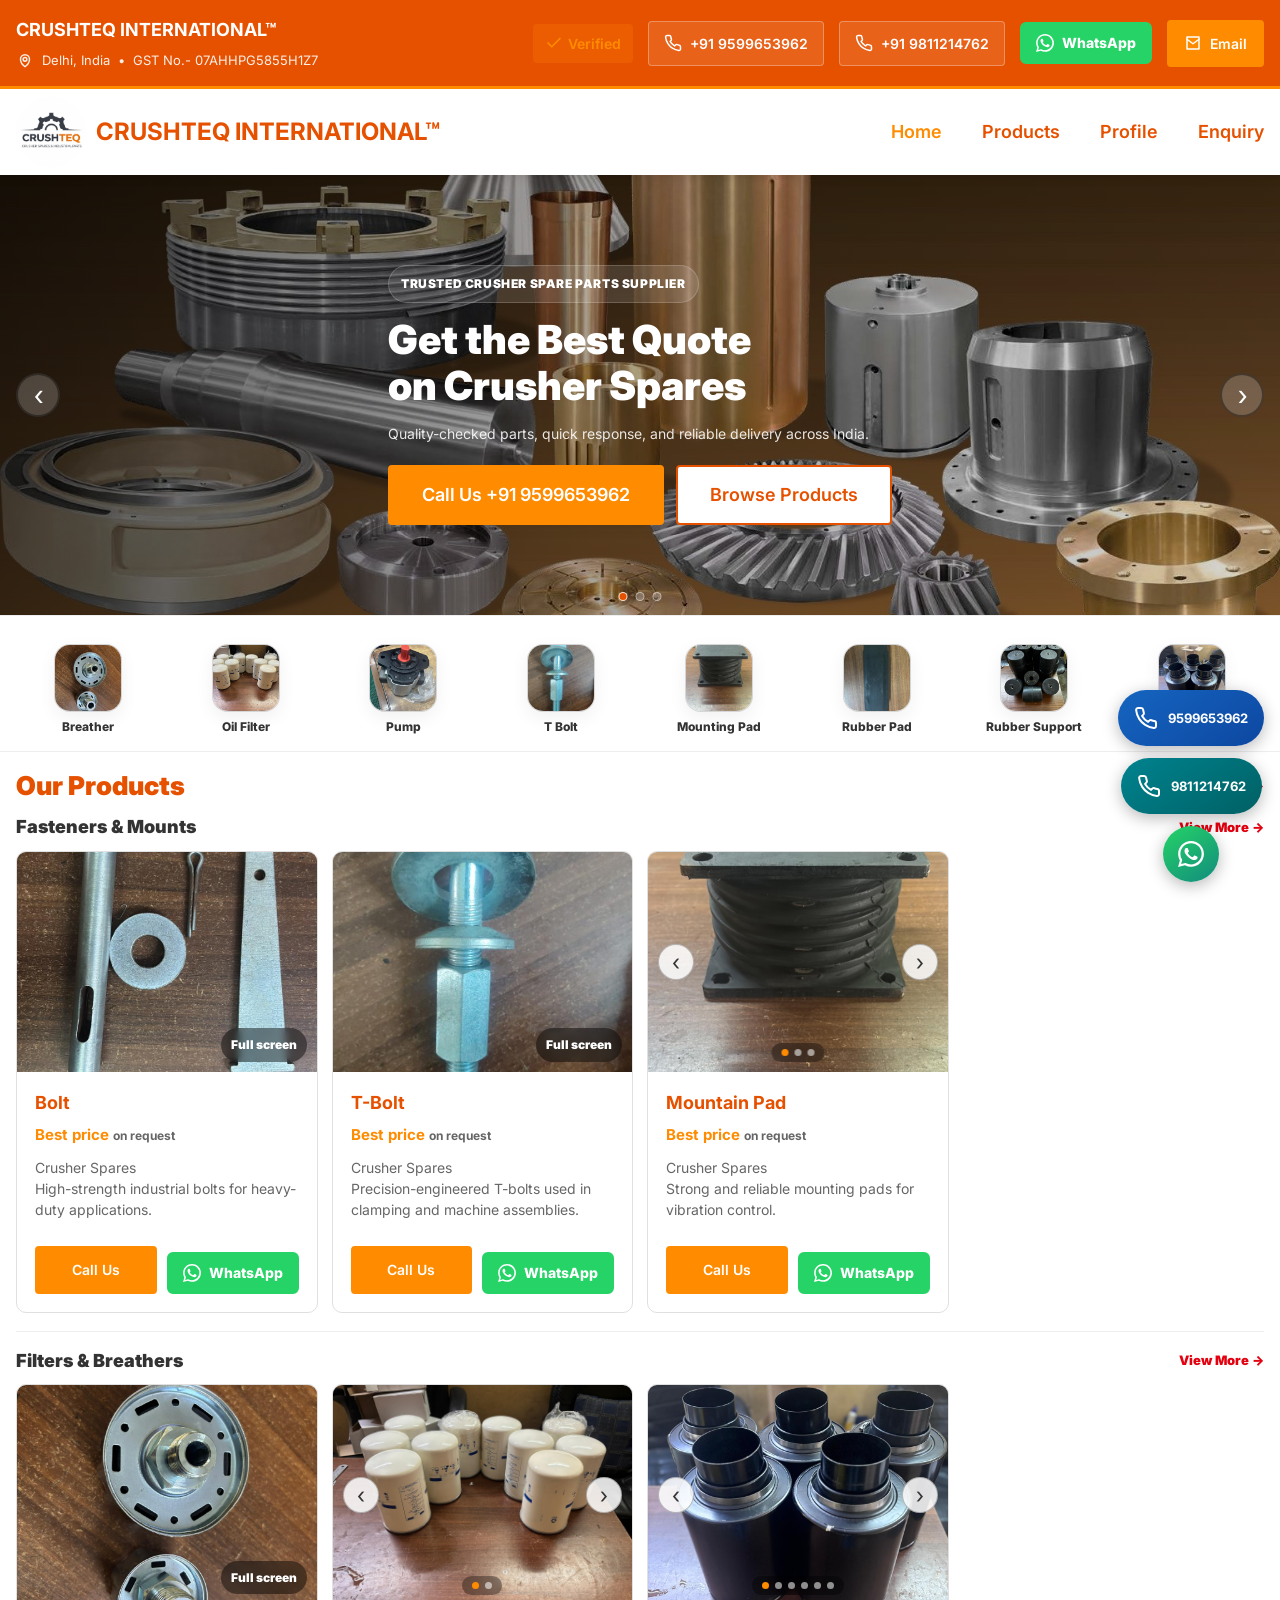
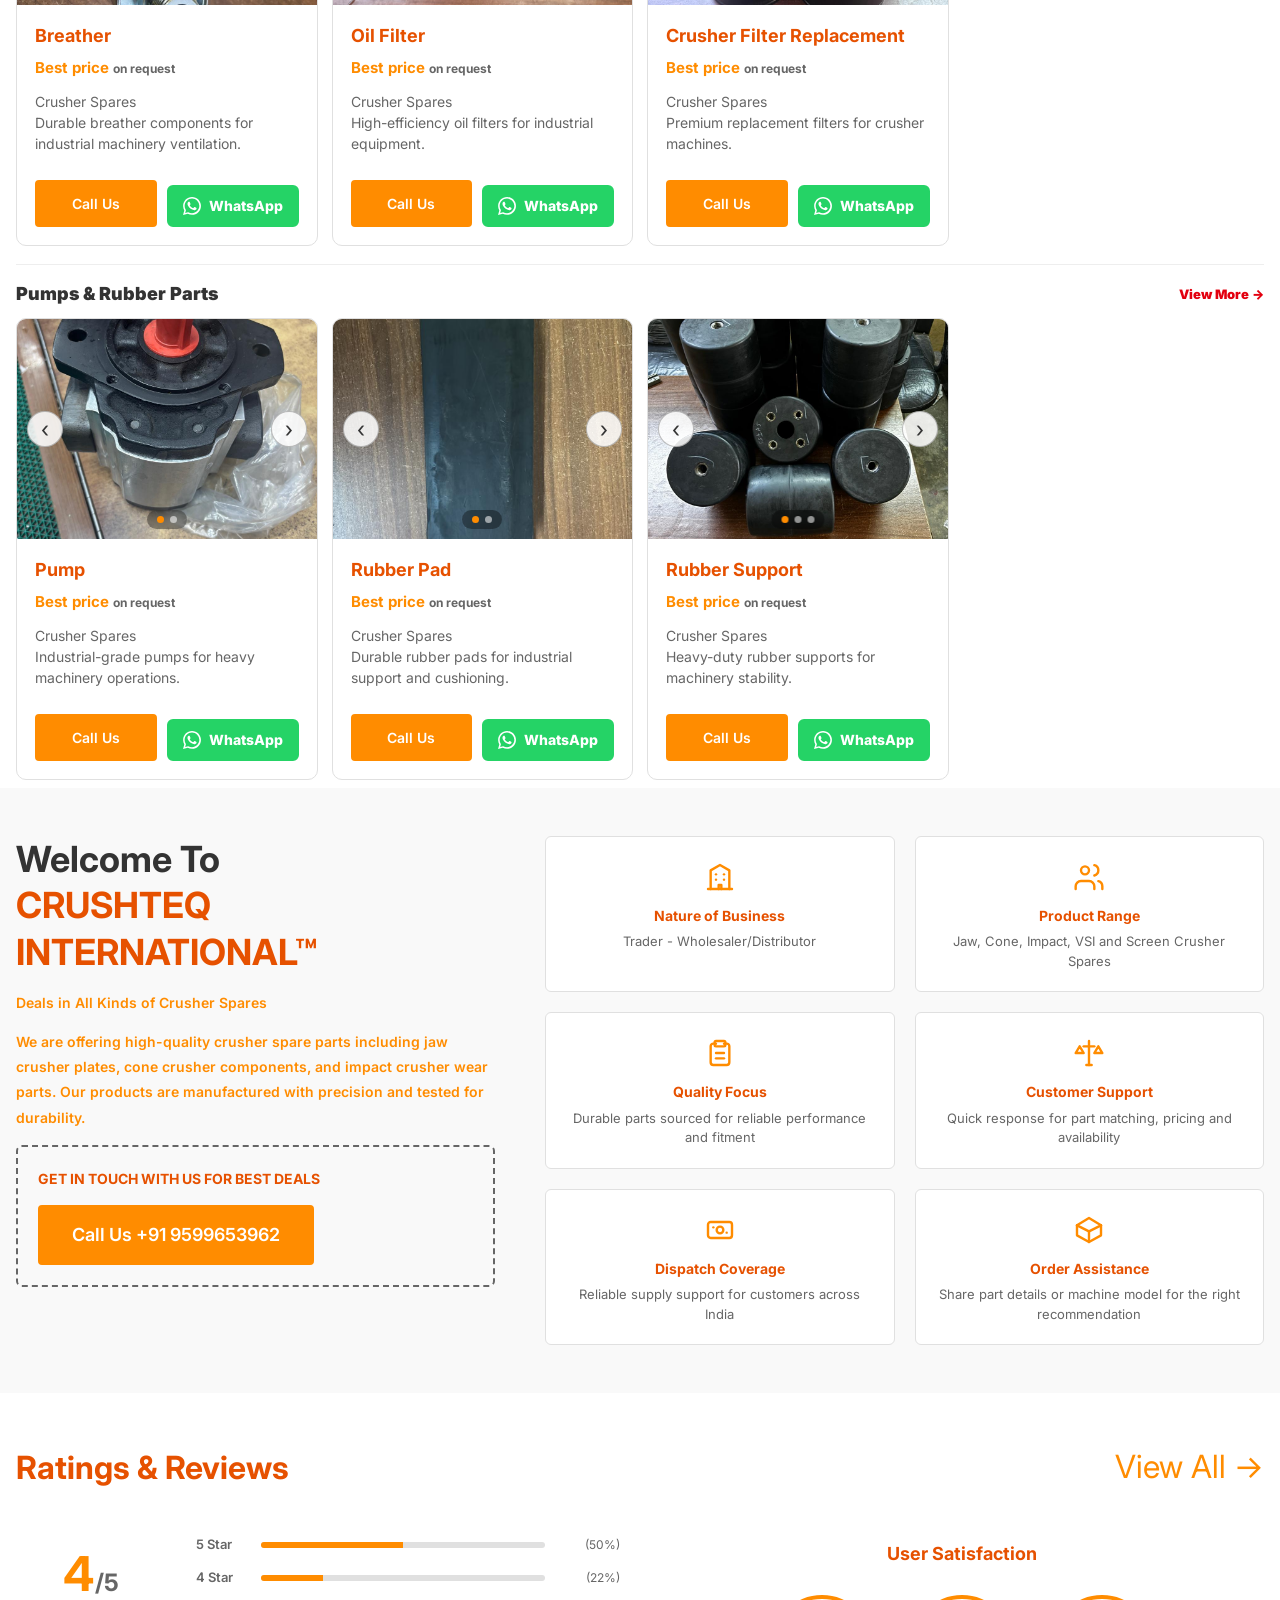
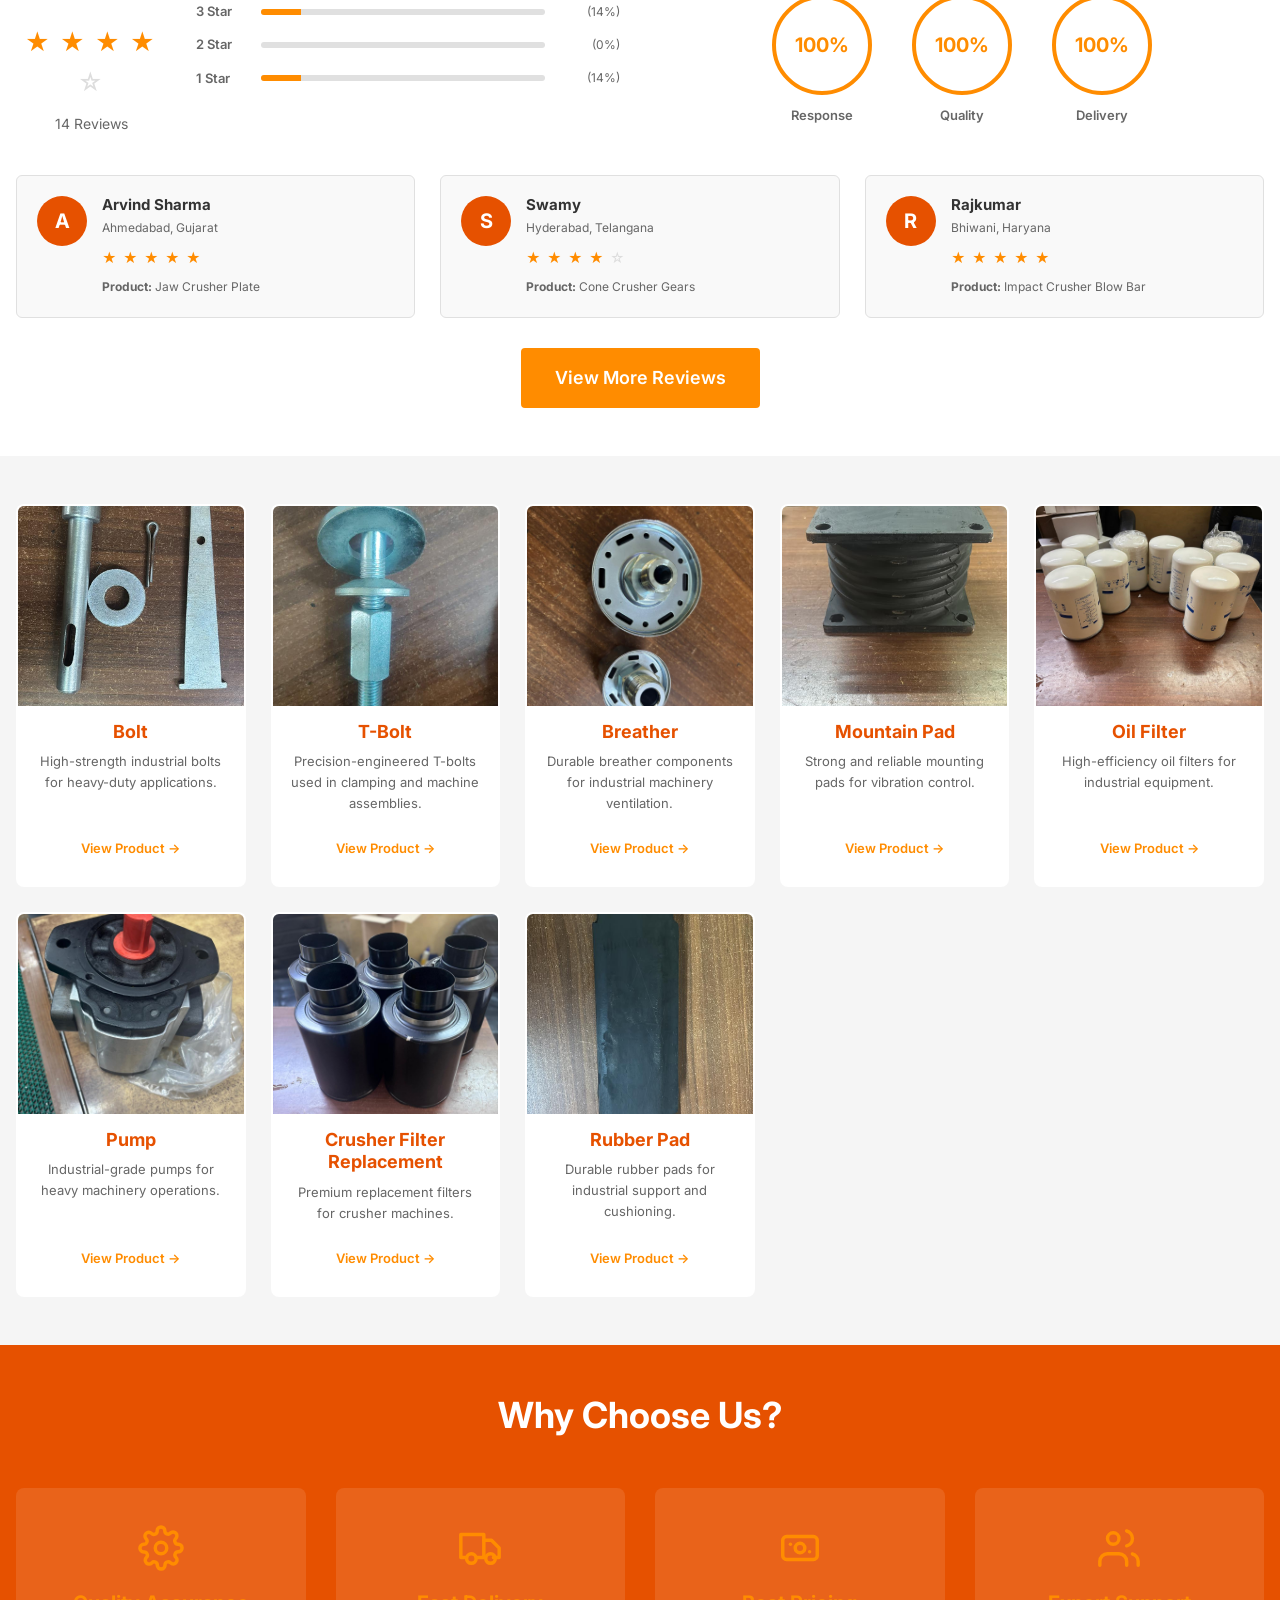
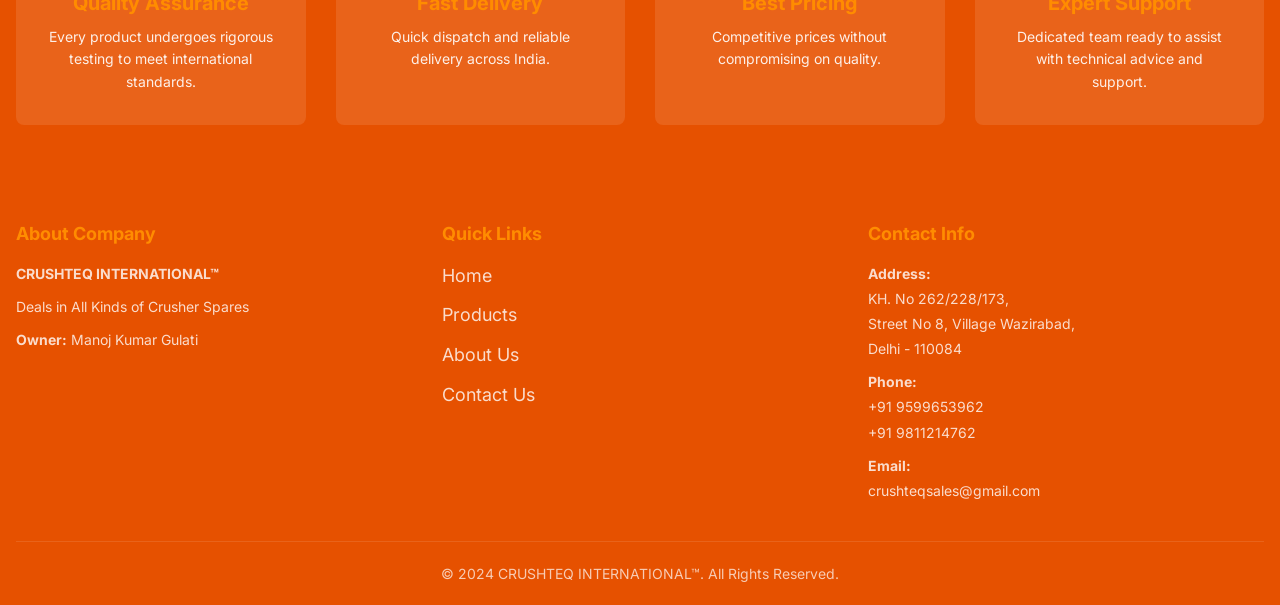
<file: index.html>
<!DOCTYPE html>
<html lang="en">
<head>
    <meta charset="UTF-8">
    <meta name="viewport" content="width=device-width, initial-scale=1.0">
    <meta name="description" content="CRUSHTEQ INTERNATIONAL&trade; - Premium crusher spare parts supplier in Delhi. Deals in all kinds of crusher spares with quality, reliability & performance.">
    <meta name="keywords" content="crusher spares India, crusher parts Delhi, jaw crusher parts supplier, cone crusher parts, industrial crusher spares">
    <meta name="author" content="CRUSHTEQ INTERNATIONAL&trade;">
    <meta property="og:title" content="CRUSHTEQ INTERNATIONAL&trade; - Crusher Spare Parts Supplier in India">
    <meta property="og:description" content="Quality crusher spare parts supplier offering jaw crusher, cone crusher, and impact crusher components.">
    <meta property="og:type" content="website">
      <link rel="apple-touch-icon" sizes="180x180" href="img/logo/apple-touch-icon.png">
<link rel="icon" type="image/png" sizes="32x32" href="img/logo/favicon-32x32.png">
<link rel="icon" type="image/png" sizes="16x16" href="img/logo/favicon-16x16.png">
<link rel="manifest" href="img/logo/site.webmanifest">
    <title>CRUSHTEQ INTERNATIONAL&trade; - Crusher Spare Parts Supplier in India</title>
    <link rel="preconnect" href="https://fonts.googleapis.com">
    <link rel="preconnect" href="https://fonts.gstatic.com" crossorigin>
    <link href="https://fonts.googleapis.com/css2?family=Inter:wght@400;500;600;700;800;900&display=swap" rel="stylesheet">
    <link rel="stylesheet" href="css/style.css">
</head>
<body>
    <!-- Back to Top Button -->
    <div id="backToTop" class="back-to-top">
        <span>&uarr;</span>
    </div>

    <div class="contact-fab" aria-label="Quick contact">
        <a href="tel:+919599653962" class="contact-fab-btn contact-fab-call" aria-label="Call +91 9599653962">
            <svg xmlns="http://www.w3.org/2000/svg" width="24" height="24" viewBox="0 0 24 24" fill="none" stroke="currentColor" stroke-width="2" stroke-linecap="round" stroke-linejoin="round" aria-hidden="true"><path d="M22 16.92v3a2 2 0 0 1-2.18 2 19.79 19.79 0 0 1-8.63-3.07 19.5 19.5 0 0 1-6-6 19.79 19.79 0 0 1-3.07-8.67A2 2 0 0 1 4.11 2h3a2 2 0 0 1 2 1.72 12.84 12.84 0 0 0 .7 2.81 2 2 0 0 1-.45 2.11L8.09 9.91a16 16 0 0 0 6 6l1.27-1.27a2 2 0 0 1 2.11-.45 12.84 12.84 0 0 0 2.81.7A2 2 0 0 1 22 16.92z"/></svg>
            <span class="contact-fab-call-text">9599653962</span>
        </a>
        <a href="tel:+919811214762" class="contact-fab-btn contact-fab-call contact-fab-call--alt" aria-label="Call +91 9811214762">
            <svg xmlns="http://www.w3.org/2000/svg" width="24" height="24" viewBox="0 0 24 24" fill="none" stroke="currentColor" stroke-width="2" stroke-linecap="round" stroke-linejoin="round" aria-hidden="true"><path d="M22 16.92v3a2 2 0 0 1-2.18 2 19.79 19.79 0 0 1-8.63-3.07 19.5 19.5 0 0 1-6-6 19.79 19.79 0 0 1-3.07-8.67A2 2 0 0 1 4.11 2h3a2 2 0 0 1 2 1.72 12.84 12.84 0 0 0 .7 2.81 2 2 0 0 1-.45 2.11L8.09 9.91a16 16 0 0 0 6 6l1.27-1.27a2 2 0 0 1 2.11-.45 12.84 12.84 0 0 0 2.81.7A2 2 0 0 1 22 16.92z"/></svg>
            <span class="contact-fab-call-text">9811214762</span>
        </a>
        <a href="https://wa.me/919599653962?text=Hello%20CRUSHTEQ%20INTERNATIONAL%2C%20I%20need%20a%20quote%20for%20crusher%20spares." class="contact-fab-btn contact-fab-wa" target="_blank" rel="noopener" aria-label="WhatsApp CRUSHTEQ">
            <svg xmlns="http://www.w3.org/2000/svg" width="26" height="26" viewBox="0 0 24 24" fill="currentColor" aria-hidden="true"><path d="M17.472 14.382c-.297-.149-1.758-.867-2.03-.967-.273-.099-.471-.148-.67.15-.197.297-.767.966-.94 1.164-.173.199-.347.223-.644.075-.297-.15-1.255-.463-2.39-1.475-.883-.788-1.48-1.761-1.653-2.059-.173-.297-.018-.458.13-.606.134-.133.298-.347.446-.52.149-.174.198-.298.298-.497.099-.198.05-.371-.025-.52-.075-.149-.669-1.612-.916-2.207-.242-.579-.487-.5-.669-.51-.173-.008-.371-.01-.57-.01-.198 0-.52.074-.792.372-.272.297-1.04 1.016-1.04 2.479 0 1.462 1.065 2.875 1.213 3.074.149.198 2.096 3.2 5.077 4.487.709.306 1.262.489 1.694.625.712.227 1.36.195 1.871.118.571-.085 1.758-.719 2.006-1.413.248-.694.248-1.289.173-1.413-.074-.124-.272-.198-.57-.347m-5.421 7.403h-.004a9.87 9.87 0 01-5.031-1.378l-.361-.214-3.741.982.998-3.648-.235-.374a9.817 9.817 0 01-1.473-5.165c0-5.433 4.395-9.834 9.802-9.834 2.62 0 5.07.967 6.911 2.714a9.695 9.695 0 012.881 6.904c0 5.433-4.395 9.834-9.802 9.834M12.05 0C5.495 0 .16 5.335.157 11.892c0 2.096.547 4.142 1.588 5.945L.057 24l6.305-1.654a11.882 11.882 0 005.683 1.448h.005c6.554 0 11.89-5.335 11.892-11.893C24.001 5.335 18.668.001 12.05 0"/></svg>
        </a>
    </div>

    <!-- Header Bar -->
    <div class="header-bar">
        <div class="container">
            <div class="header-top">
                <div class="company-header">
                    <div class="company-name">CRUSHTEQ INTERNATIONAL&trade;</div>
                    <div class="company-details">
                        <span class="location-chip">
                            <span class="inline-icon" aria-hidden="true">
                                <svg viewBox="0 0 24 24" fill="none" stroke="currentColor" stroke-width="2" stroke-linecap="round" stroke-linejoin="round">
                                    <path d="M12 21s-6-4.35-6-10a6 6 0 1 1 12 0c0 5.65-6 10-6 10z"/>
                                    <circle cx="12" cy="11" r="2.5"/>
                                </svg>
                            </span>
                            Delhi, India
                        </span>
                        <span class="divider">•</span>
                        <span>GST No.- 07AHHPG5855H1Z7</span>
                    </div>
                </div>
                <div class="header-actions">
                    <div class="trust-badge">
                        <span class="badge-icon" aria-hidden="true">
                            <svg viewBox="0 0 24 24" fill="none" stroke="currentColor" stroke-width="2.2" stroke-linecap="round" stroke-linejoin="round">
                                <path d="M20 6 9 17l-5-5"/>
                            </svg>
                        </span>
                        <span class="badge-text">Verified</span>
                    </div>
                    <a href="tel:+919599653962" class="btn-call">
                        <svg viewBox="0 0 24 24" fill="none" stroke="currentColor" stroke-width="2" stroke-linecap="round" stroke-linejoin="round" aria-hidden="true">
                            <path d="M22 16.92v3a2 2 0 0 1-2.18 2 19.79 19.79 0 0 1-8.63-3.07 19.5 19.5 0 0 1-6-6 19.79 19.79 0 0 1-3.07-8.67A2 2 0 0 1 4.11 2h3a2 2 0 0 1 2 1.72 12.84 12.84 0 0 0 .7 2.81 2 2 0 0 1-.45 2.11L8.09 9.91a16 16 0 0 0 6 6l1.27-1.27a2 2 0 0 1 2.11-.45 12.84 12.84 0 0 0 2.81.7A2 2 0 0 1 22 16.92z"/>
                        </svg>
                        +91 9599653962
                    </a>
                    <a href="tel:+919811214762" class="btn-call">
                        <svg viewBox="0 0 24 24" fill="none" stroke="currentColor" stroke-width="2" stroke-linecap="round" stroke-linejoin="round" aria-hidden="true">
                            <path d="M22 16.92v3a2 2 0 0 1-2.18 2 19.79 19.79 0 0 1-8.63-3.07 19.5 19.5 0 0 1-6-6 19.79 19.79 0 0 1-3.07-8.67A2 2 0 0 1 4.11 2h3a2 2 0 0 1 2 1.72 12.84 12.84 0 0 0 .7 2.81 2 2 0 0 1-.45 2.11L8.09 9.91a16 16 0 0 0 6 6l1.27-1.27a2 2 0 0 1 2.11-.45 12.84 12.84 0 0 0 2.81.7A2 2 0 0 1 22 16.92z"/>
                        </svg>
                        +91 9811214762
                    </a>
                    <a href="https://wa.me/919599653962?text=Hello%20CRUSHTEQ%20INTERNATIONAL%2C%20I%20need%20a%20quote%20for%20crusher%20spares." class="btn-whatsapp" target="_blank" rel="noopener">
                        <span class="wa-icon">
                            <svg viewBox="0 0 24 24" fill="currentColor" aria-hidden="true">
                                <path d="M17.472 14.382c-.297-.149-1.758-.867-2.03-.967-.273-.099-.471-.148-.67.15-.197.297-.767.966-.94 1.164-.173.199-.347.223-.644.075-.297-.15-1.255-.463-2.39-1.475-.883-.788-1.48-1.761-1.653-2.059-.173-.297-.018-.458.13-.606.134-.133.298-.347.446-.52.149-.174.198-.298.298-.497.099-.198.05-.371-.025-.52-.075-.149-.669-1.612-.916-2.207-.242-.579-.487-.5-.669-.51-.173-.008-.371-.01-.57-.01-.198 0-.52.074-.792.372-.272.297-1.04 1.016-1.04 2.479 0 1.462 1.065 2.875 1.213 3.074.149.198 2.096 3.2 5.077 4.487.709.306 1.262.489 1.694.625.712.227 1.36.195 1.871.118.571-.085 1.758-.719 2.006-1.413.248-.694.248-1.289.173-1.413-.074-.124-.272-.198-.57-.347m-5.421 7.403h-.004a9.87 9.87 0 01-5.031-1.378l-.361-.214-3.741.982.998-3.648-.235-.374a9.817 9.817 0 01-1.473-5.165c0-5.433 4.395-9.834 9.802-9.834 2.62 0 5.07.967 6.911 2.714a9.695 9.695 0 012.881 6.904c0 5.433-4.395 9.834-9.802 9.834M12.05 0C5.495 0 .16 5.335.157 11.892c0 2.096.547 4.142 1.588 5.945L.057 24l6.305-1.654a11.882 11.882 0 005.683 1.448h.005c6.554 0 11.89-5.335 11.892-11.893C24.001 5.335 18.668.001 12.05 0"/>
                            </svg>
                            <span>WhatsApp</span>
                        </span>
                    </a>
                    <a href="mailto:crushteqsales@gmail.com" class="btn-email">
                        <svg viewBox="0 0 24 24" fill="none" stroke="currentColor" stroke-width="2" stroke-linecap="round" stroke-linejoin="round" aria-hidden="true">
                            <path d="M4 4h16v16H4z"/>
                            <path d="m4 7 8 6 8-6"/>
                        </svg>
                        Email
                    </a>
                </div>
            </div>
        </div>
    </div>

    <!-- Navigation -->
    <nav class="navbar">
        <div class="container">
            <div class="nav-wrapper">
                <div class="logo">
                    <img src="img/logo/Crushteq-logo.png" alt="CRUSHTEQ INTERNATIONAL&trade; logo" class="logo-image">
                    <span>CRUSHTEQ INTERNATIONAL&trade;</span>
                </div>

                <button class="mobile-toggle" id="mobileToggle">
                    <span></span>
                    <span></span>
                    <span></span>
                </button>

                <ul class="nav-menu" id="navMenu">
                    <li><a href="#home">Home</a></li>
                    <li><a href="products.html">Products</a></li>
                    <li><a href="about.html">Profile</a></li>
                    <li><a href="contact.html">Enquiry</a></li>
                </ul>
            </div>
        </div>
    </nav>

    <!-- Banner Slider -->
    <section class="home-banner" aria-label="Promotional banner">
        <div class="banner-slider" id="bannerSlider">
            <div class="banner-track">
                <div class="banner-slide is-active" style="--bg:url('../img/banner.jpg');"
>
                    <div class="container">
                        <div class="banner-content">
                            <p class="banner-kicker">Trusted Crusher Spare Parts Supplier</p>
                            <h1>Get the Best Quote<br>on Crusher Spares</h1>
                            <p class="banner-sub">Quality-checked parts, quick response, and reliable delivery across India.</p>
                            <div class="banner-actions">
                                <a href="tel:+919599653962" class="btn btn-primary">Call Us +91 9599653962</a>
                                <a href="products.html" class="btn btn-secondary">Browse Products</a>
                            </div>
                        </div>
                    </div>
                </div>

                <div class="banner-slide"  style="--bg:url('../img/banner1.jpg');">
                    <div class="container">
                        <div class="banner-content">
                            <p class="banner-kicker">Jaw • Cone • Impact • VSI</p>
                            <h2>Wear Parts That Last Longer</h2>
                            <p class="banner-sub">Mantles, concaves, jaw plates, blow bars, screen parts and more.</p>
                            <div class="banner-actions">
                                <a href="tel:+919599653962" class="btn btn-primary">Call Us +91 9599653962</a>
                                <a href="assets/brochure.pdf" class="btn btn-secondary" download="CRUSHTEQ-Brochure.pdf" type="application/pdf">Download Brochure</a>
                            </div>
                        </div>
                    </div>
                </div>

                <div class="banner-slide"  style="--bg:url('../img/banner2.jpg');">
                    <div class="container">
                        <div class="banner-content">
                            <p class="banner-kicker">Pan-India Supply</p>
                            <h2>Fast Dispatch, Better Support</h2>
                            <p class="banner-sub">Share your machine make/model and part no. — we’ll suggest the right match.</p>
                            <div class="banner-actions">
                                <a href="tel:+919599653962" class="btn btn-primary">Call Us +91 9599653962</a>
                                <a href="products.html" class="btn btn-secondary">View Catalog</a>
                            </div>
                        </div>
                    </div>
                </div>
            </div>

            <button class="banner-arrow prev" type="button" aria-label="Previous slide" data-banner-prev>‹</button>
            <button class="banner-arrow next" type="button" aria-label="Next slide" data-banner-next>›</button>

            <div class="banner-dots" aria-label="Slide navigation" data-banner-dots></div>
        </div>
    </section>

    <!-- Top Categories Strip (like reference homepage) -->
    <section class="top-categories" aria-label="Top categories">
        <div class="container">
            <div class="top-categories-row">
                <a class="top-category" href="products.html">
                    <span class="top-category-icon">
                        <img class="top-category-img" src="img/Breather.jpeg" alt="Breather">
                    </span>
                    <span class="top-category-label">Breather</span>
                </a>
                <a class="top-category" href="products.html">
                    <span class="top-category-icon">
                        <img class="top-category-img" src="img/Oil%20filter.jpeg" alt="Oil Filter">
                    </span>
                    <span class="top-category-label">Oil Filter</span>
                </a>
                <a class="top-category" href="products.html">
                    <span class="top-category-icon">
                        <img class="top-category-img" src="img/pump.jpeg" alt="Pump">
                    </span>
                    <span class="top-category-label">Pump</span>
                </a>
                <a class="top-category" href="products.html">
                    <span class="top-category-icon">
                        <img class="top-category-img" src="img/T%20bolt.jpeg" alt="T Bolt">
                    </span>
                    <span class="top-category-label">T Bolt</span>
                </a>
                <a class="top-category" href="products.html">
                    <span class="top-category-icon">
                        <img class="top-category-img" src="img/Mountain%20pad.jpeg" alt="Mounting Pad">
                    </span>
                    <span class="top-category-label">Mounting Pad</span>
                </a>
                <a class="top-category" href="products.html">
                    <span class="top-category-icon">
                        <img class="top-category-img" src="img/Rubber%20pad.jpeg" alt="Rubber Pad">
                    </span>
                    <span class="top-category-label">Rubber Pad</span>
                </a>
                <a class="top-category" href="products.html">
                    <span class="top-category-icon">
                        <img class="top-category-img" src="img/Rubber%20support.jpeg" alt="Rubber Support">
                    </span>
                    <span class="top-category-label">Rubber Support</span>
                </a>
                <a class="top-category" href="products.html">
                    <span class="top-category-icon">
                        <img class="top-category-img" src="img/Replacement%20for%20crusher%20filter.jpeg" alt="Crusher Filter">
                    </span>
                    <span class="top-category-label">Crusher Filter</span>
                </a>
            </div>
        </div>
    </section>

    <!-- Our Products (legacy card layout; data from js/script.js products[]) -->
    <section class="home-products" id="products">
        <div class="container">
            <div class="home-products-header">
                <h2>Our Products</h2>
                <a href="products.html" class="home-products-link">View All →</a>
            </div>
            <div id="homeProductsLegacy"></div>
        </div>
    </section>

    <!-- Welcome Section with Company Details -->
    <section class="welcome-section">
        <div class="container">
            <div class="welcome-grid">
                <div class="welcome-content">
                    <h2>Welcome To<br><strong>CRUSHTEQ INTERNATIONAL&trade;</strong></h2>
                    <p>Deals in All Kinds of Crusher Spares</p>
                    <p class="description">We are offering high-quality crusher spare parts including jaw crusher plates, cone crusher components, and impact crusher wear parts. Our products are manufactured with precision and tested for durability.</p>
                    <div class="welcome-cta">
                        <p><strong>GET IN TOUCH WITH US FOR BEST DEALS</strong></p>
                        <a href="tel:+919599653962" class="btn btn-primary">Call Us +91 9599653962</a>
                    </div>
                </div>
                <div class="company-attributes">
                    <div class="attribute-card">
                        <div class="attr-icon" aria-hidden="true">
                            <svg viewBox="0 0 24 24" fill="none" stroke="currentColor" stroke-width="1.8" stroke-linecap="round" stroke-linejoin="round">
                                <path d="M3 21h18"/>
                                <path d="M5 21V7l7-4 7 4v14"/>
                                <path d="M9 10h.01"/>
                                <path d="M15 10h.01"/>
                                <path d="M9 14h.01"/>
                                <path d="M15 14h.01"/>
                                <path d="M11 21v-3h2v3"/>
                            </svg>
                        </div>
                        <h4>Nature of Business</h4>
                        <p>Trader - Wholesaler/Distributor</p>
                    </div>
                    <div class="attribute-card">
                        <div class="attr-icon" aria-hidden="true">
                            <svg viewBox="0 0 24 24" fill="none" stroke="currentColor" stroke-width="1.8" stroke-linecap="round" stroke-linejoin="round">
                                <path d="M16 21v-2a4 4 0 0 0-4-4H6a4 4 0 0 0-4 4v2"/>
                                <circle cx="9" cy="7" r="3"/>
                                <path d="M22 21v-2a4 4 0 0 0-3-3.87"/>
                                <path d="M16 3.13a4 4 0 0 1 0 7.75"/>
                            </svg>
                        </div>
                        <h4>Product Range</h4>
                        <p>Jaw, Cone, Impact, VSI and Screen Crusher Spares</p>
                    </div>
                    <div class="attribute-card">
                        <div class="attr-icon" aria-hidden="true">
                            <svg viewBox="0 0 24 24" fill="none" stroke="currentColor" stroke-width="1.8" stroke-linecap="round" stroke-linejoin="round">
                                <rect x="8" y="3" width="8" height="4" rx="1"/>
                                <path d="M9 5H7a2 2 0 0 0-2 2v12a2 2 0 0 0 2 2h10a2 2 0 0 0 2-2V7a2 2 0 0 0-2-2h-2"/>
                                <path d="M9 12h6"/>
                                <path d="M9 16h6"/>
                            </svg>
                        </div>
                        <h4>Quality Focus</h4>
                        <p>Durable parts sourced for reliable performance and fitment</p>
                    </div>
                    <div class="attribute-card">
                        <div class="attr-icon" aria-hidden="true">
                            <svg viewBox="0 0 24 24" fill="none" stroke="currentColor" stroke-width="1.8" stroke-linecap="round" stroke-linejoin="round">
                                <path d="M12 3v18"/>
                                <path d="M8 7h8"/>
                                <path d="M5 7l-3 5h6l-3-5z"/>
                                <path d="M19 7l-3 5h6l-3-5z"/>
                                <path d="M10 21h4"/>
                            </svg>
                        </div>
                        <h4>Customer Support</h4>
                        <p>Quick response for part matching, pricing and availability</p>
                    </div>
                    <div class="attribute-card">
                        <div class="attr-icon" aria-hidden="true">
                            <svg viewBox="0 0 24 24" fill="none" stroke="currentColor" stroke-width="1.8" stroke-linecap="round" stroke-linejoin="round">
                                <rect x="3" y="6" width="18" height="12" rx="2"/>
                                <circle cx="12" cy="12" r="2.5"/>
                                <path d="M7 10h.01"/>
                                <path d="M17 14h.01"/>
                            </svg>
                        </div>
                        <h4>Dispatch Coverage</h4>
                        <p>Reliable supply support for customers across India</p>
                    </div>
                    <div class="attribute-card">
                        <div class="attr-icon" aria-hidden="true">
                            <svg viewBox="0 0 24 24" fill="none" stroke="currentColor" stroke-width="1.8" stroke-linecap="round" stroke-linejoin="round">
                                <path d="M21 8.5 12 3 3 8.5"/>
                                <path d="M21 8.5V16l-9 5-9-5V8.5"/>
                                <path d="M12 13 3 8.5"/>
                                <path d="M12 13l9-4.5"/>
                                <path d="M12 13v8"/>
                            </svg>
                        </div>
                        <h4>Order Assistance</h4>
                        <p>Share part details or machine model for the right recommendation</p>
                    </div>
                </div>
            </div>
        </div>
    </section>

    <!-- Ratings & Reviews Section -->
    <section class="ratings-section">
        <div class="container">
            <div class="ratings-header">
                <h2>Ratings & Reviews</h2>
                <a href="#" class="view-all-link">View All →</a>
            </div>
            <div class="ratings-grid">
                <div class="rating-summary">
                    <div class="overall-rating">
                        <div class="rating-number">4<span>/5</span></div>
                        <div class="rating-stars">
                            <span class="star">★</span>
                            <span class="star">★</span>
                            <span class="star">★</span>
                            <span class="star">★</span>
                            <span class="star empty">☆</span>
                        </div>
                        <p class="rating-count">14 Reviews</p>
                    </div>
                    <div class="rating-distribution">
                        <div class="rating-row">
                            <span class="label">5 Star</span>
                            <div class="progress-bar"><div class="progress" style="width:50%"></div></div>
                            <span class="percentage">(50%)</span>
                        </div>
                        <div class="rating-row">
                            <span class="label">4 Star</span>
                            <div class="progress-bar"><div class="progress" style="width:22%"></div></div>
                            <span class="percentage">(22%)</span>
                        </div>
                        <div class="rating-row">
                            <span class="label">3 Star</span>
                            <div class="progress-bar"><div class="progress" style="width:14%"></div></div>
                            <span class="percentage">(14%)</span>
                        </div>
                        <div class="rating-row">
                            <span class="label">2 Star</span>
                            <div class="progress-bar"><div class="progress" style="width:0%"></div></div>
                            <span class="percentage">(0%)</span>
                        </div>
                        <div class="rating-row">
                            <span class="label">1 Star</span>
                            <div class="progress-bar"><div class="progress" style="width:14%"></div></div>
                            <span class="percentage">(14%)</span>
                        </div>
                    </div>
                </div>
                <div class="user-satisfaction">
                    <h4>User Satisfaction</h4>
                    <div class="satisfaction-metrics">
                        <div class="metric">
                            <div class="metric-circle">
                                <span class="metric-value">100%</span>
                            </div>
                            <p>Response</p>
                        </div>
                        <div class="metric">
                            <div class="metric-circle">
                                <span class="metric-value">100%</span>
                            </div>
                            <p>Quality</p>
                        </div>
                        <div class="metric">
                            <div class="metric-circle">
                                <span class="metric-value">100%</span>
                            </div>
                            <p>Delivery</p>
                        </div>
                    </div>
                </div>
            </div>
            <div class="testimonials">
                <div class="testimonial-card">
                    <div class="reviewer-initial">A</div>
                    <div class="review-content">
                        <h5>Arvind Sharma</h5>
                        <p class="location">Ahmedabad, Gujarat</p>
                        <div class="review-stars">
                            <span class="star">★</span>
                            <span class="star">★</span>
                            <span class="star">★</span>
                            <span class="star">★</span>
                            <span class="star">★</span>
                        </div>
                        <p class="product-name"><strong>Product:</strong> Jaw Crusher Plate</p>
                    </div>
                </div>
                <div class="testimonial-card">
                    <div class="reviewer-initial">S</div>
                    <div class="review-content">
                        <h5>Swamy</h5>
                        <p class="location">Hyderabad, Telangana</p>
                        <div class="review-stars">
                            <span class="star">★</span>
                            <span class="star">★</span>
                            <span class="star">★</span>
                            <span class="star">★</span>
                            <span class="star empty">☆</span>
                        </div>
                        <p class="product-name"><strong>Product:</strong> Cone Crusher Gears</p>
                    </div>
                </div>
                <div class="testimonial-card">
                    <div class="reviewer-initial">R</div>
                    <div class="review-content">
                        <h5>Rajkumar</h5>
                        <p class="location">Bhiwani, Haryana</p>
                        <div class="review-stars">
                            <span class="star">★</span>
                            <span class="star">★</span>
                            <span class="star">★</span>
                            <span class="star">★</span>
                            <span class="star">★</span>
                        </div>
                        <p class="product-name"><strong>Product:</strong> Impact Crusher Blow Bar</p>
                    </div>
                </div>
            </div>
            <div class="rating-footer">
                <a href="products.html" class="btn btn-primary">View More Reviews</a>
            </div>
        </div>
    </section>

    <!-- Product Categories Section -->
    <section class="product-categories">
        <div class="container">
            <div class="categories-grid" id="productCategoriesGrid"></div>
        </div>
    </section>

    <!-- Why Choose Us Section -->
    <section class="why-choose-us">
        <div class="container">
            <h2>Why Choose Us?</h2>
            <div class="features-grid">
                <div class="feature-box">
                    <div class="feature-icon" aria-hidden="true">
                        <svg viewBox="0 0 24 24" fill="none" stroke="currentColor" stroke-width="1.8" stroke-linecap="round" stroke-linejoin="round">
                            <circle cx="12" cy="12" r="3"/>
                            <path d="M19.4 15a1.65 1.65 0 0 0 .33 1.82l.06.06a2 2 0 1 1-2.83 2.83l-.06-.06a1.65 1.65 0 0 0-1.82-.33 1.65 1.65 0 0 0-1 1.51V21a2 2 0 1 1-4 0v-.09a1.65 1.65 0 0 0-1-1.51 1.65 1.65 0 0 0-1.82.33l-.06.06a2 2 0 1 1-2.83-2.83l.06-.06a1.65 1.65 0 0 0 .33-1.82 1.65 1.65 0 0 0-1.51-1H3a2 2 0 1 1 0-4h.09a1.65 1.65 0 0 0 1.51-1 1.65 1.65 0 0 0-.33-1.82l-.06-.06a2 2 0 1 1 2.83-2.83l.06.06a1.65 1.65 0 0 0 1.82.33h0A1.65 1.65 0 0 0 10 3.09V3a2 2 0 1 1 4 0v.09a1.65 1.65 0 0 0 1 1.51h0a1.65 1.65 0 0 0 1.82-.33l.06-.06a2 2 0 1 1 2.83 2.83l-.06.06a1.65 1.65 0 0 0-.33 1.82v0A1.65 1.65 0 0 0 20.91 10H21a2 2 0 1 1 0 4h-.09a1.65 1.65 0 0 0-1.51 1z"/>
                        </svg>
                    </div>
                    <h3>Quality Assurance</h3>
                    <p>Every product undergoes rigorous testing to meet international standards.</p>
                </div>
                <div class="feature-box">
                    <div class="feature-icon" aria-hidden="true">
                        <svg viewBox="0 0 24 24" fill="none" stroke="currentColor" stroke-width="1.8" stroke-linecap="round" stroke-linejoin="round">
                            <path d="M10 17h4V5H2v12h3"/>
                            <path d="M14 8h4l4 4v5h-3"/>
                            <circle cx="7.5" cy="17.5" r="2.5"/>
                            <circle cx="17.5" cy="17.5" r="2.5"/>
                        </svg>
                    </div>
                    <h3>Fast Delivery</h3>
                    <p>Quick dispatch and reliable delivery across India.</p>
                </div>
                <div class="feature-box">
                    <div class="feature-icon" aria-hidden="true">
                        <svg viewBox="0 0 24 24" fill="none" stroke="currentColor" stroke-width="1.8" stroke-linecap="round" stroke-linejoin="round">
                            <rect x="3" y="6" width="18" height="12" rx="2"/>
                            <circle cx="12" cy="12" r="2.5"/>
                            <path d="M7 10h.01"/>
                            <path d="M17 14h.01"/>
                        </svg>
                    </div>
                    <h3>Best Pricing</h3>
                    <p>Competitive prices without compromising on quality.</p>
                </div>
                <div class="feature-box">
                    <div class="feature-icon" aria-hidden="true">
                        <svg viewBox="0 0 24 24" fill="none" stroke="currentColor" stroke-width="1.8" stroke-linecap="round" stroke-linejoin="round">
                            <path d="M16 21v-2a4 4 0 0 0-4-4H6a4 4 0 0 0-4 4v2"/>
                            <circle cx="9" cy="7" r="3"/>
                            <path d="M22 21v-2a4 4 0 0 0-3-3.87"/>
                            <path d="M16 3.13a4 4 0 0 1 0 7.75"/>
                        </svg>
                    </div>
                    <h3>Expert Support</h3>
                    <p>Dedicated team ready to assist with technical advice and support.</p>
                </div>
            </div>
        </div>
    </section>

    <!-- Footer -->
    <footer class="footer">
        <div class="container">
            <div class="footer-grid">
                <div class="footer-section">
                    <h3>About Company</h3>
                    <p><strong>CRUSHTEQ INTERNATIONAL&trade;</strong></p>
                    <p>Deals in All Kinds of Crusher Spares</p>
                    <p><strong>Owner:</strong> Manoj Kumar Gulati</p>
                </div>
                <div class="footer-section">
                    <h3>Quick Links</h3>
                    <ul>
                        <li><a href="#home">Home</a></li>
                        <li><a href="products.html">Products</a></li>
                        <li><a href="about.html">About Us</a></li>
                        <li><a href="contact.html">Contact Us</a></li>
                    </ul>
                </div>
                <div class="footer-section">
                    <h3>Contact Info</h3>
                    <p><strong>Address:</strong><br>KH. No 262/228/173,<br>Street No 8, Village Wazirabad,<br>Delhi - 110084</p>
                    <p><strong>Phone:</strong><br><a href="tel:+919599653962">+91 9599653962</a><br><a href="tel:+919811214762">+91 9811214762</a></p>
                    <p><strong>Email:</strong><br><a href="mailto:crushteqsales@gmail.com">crushteqsales@gmail.com</a></p>
                </div>
            </div>
            <div class="footer-bottom">
                <p>&copy; 2024 CRUSHTEQ INTERNATIONAL&trade;. All Rights Reserved.</p>
            </div>
        </div>
    </footer>

    <script src="js/script.js"></script>
</body>
</html>
</file>
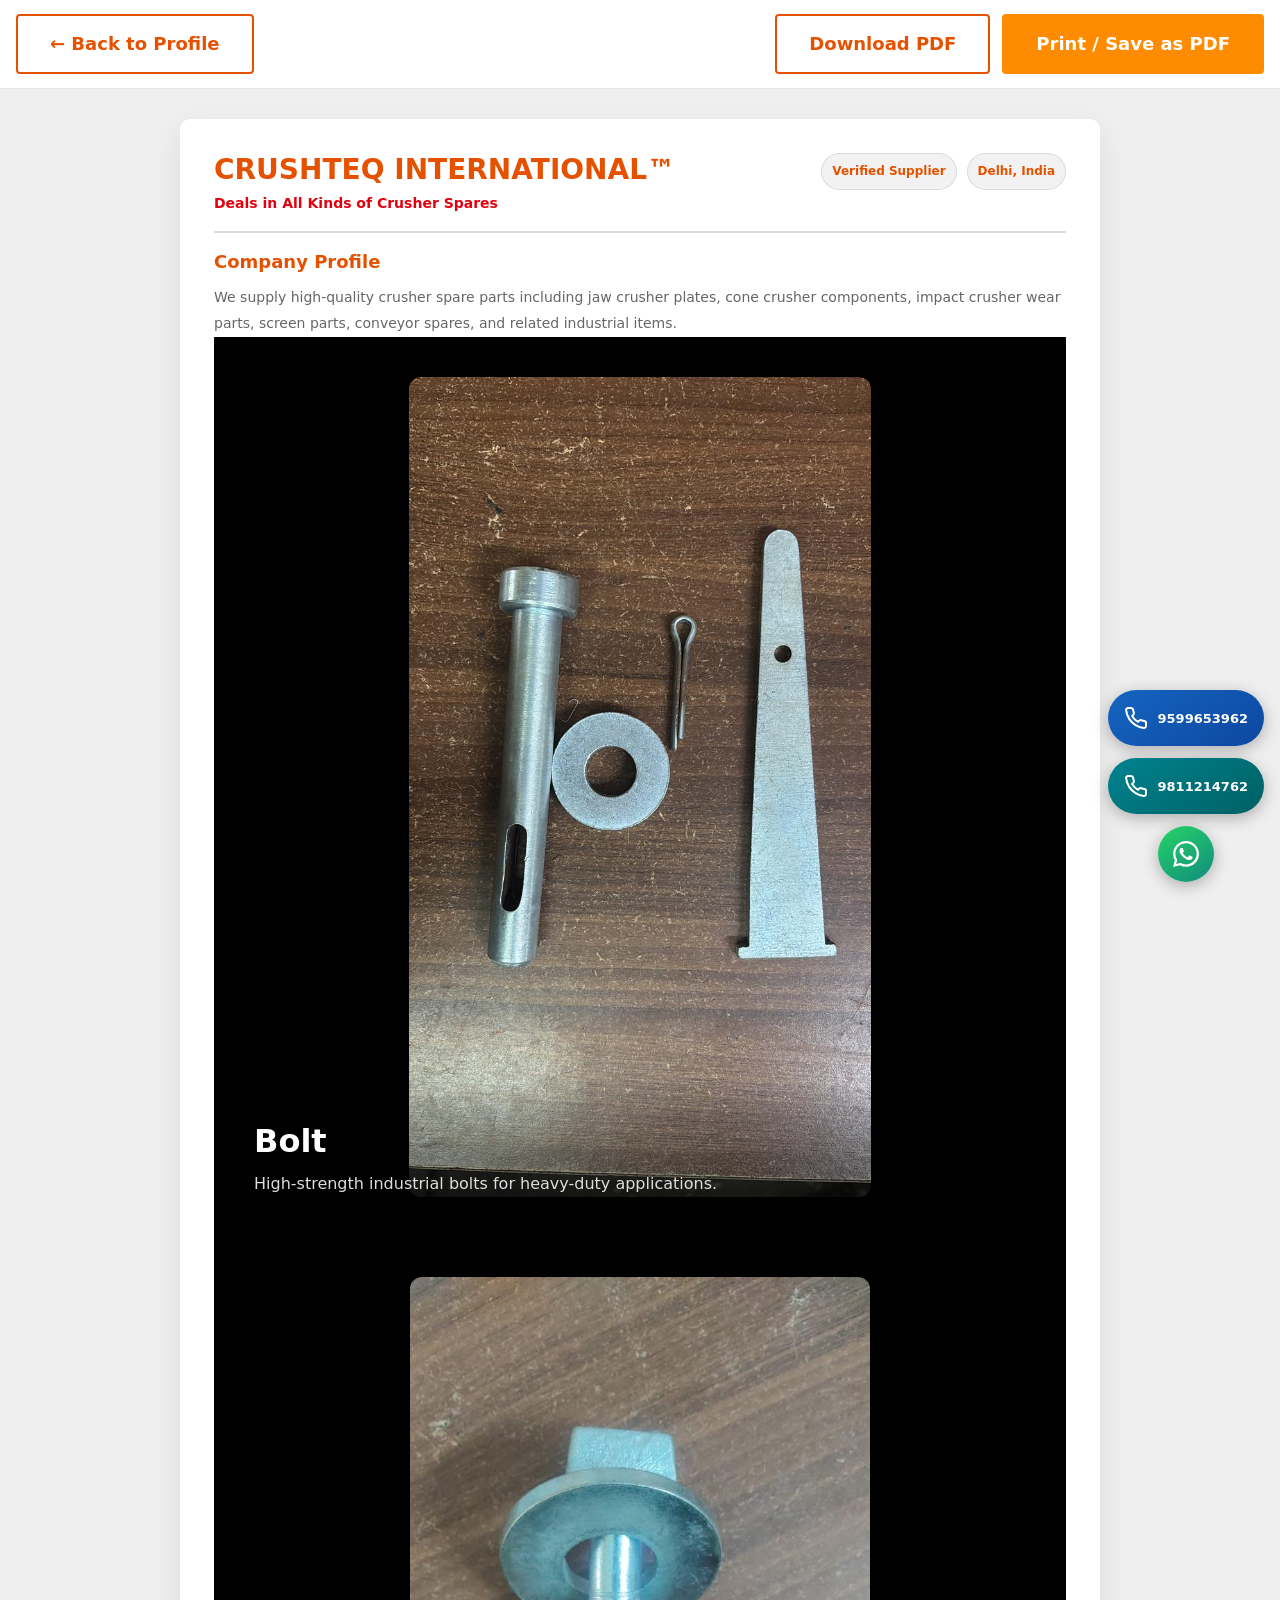
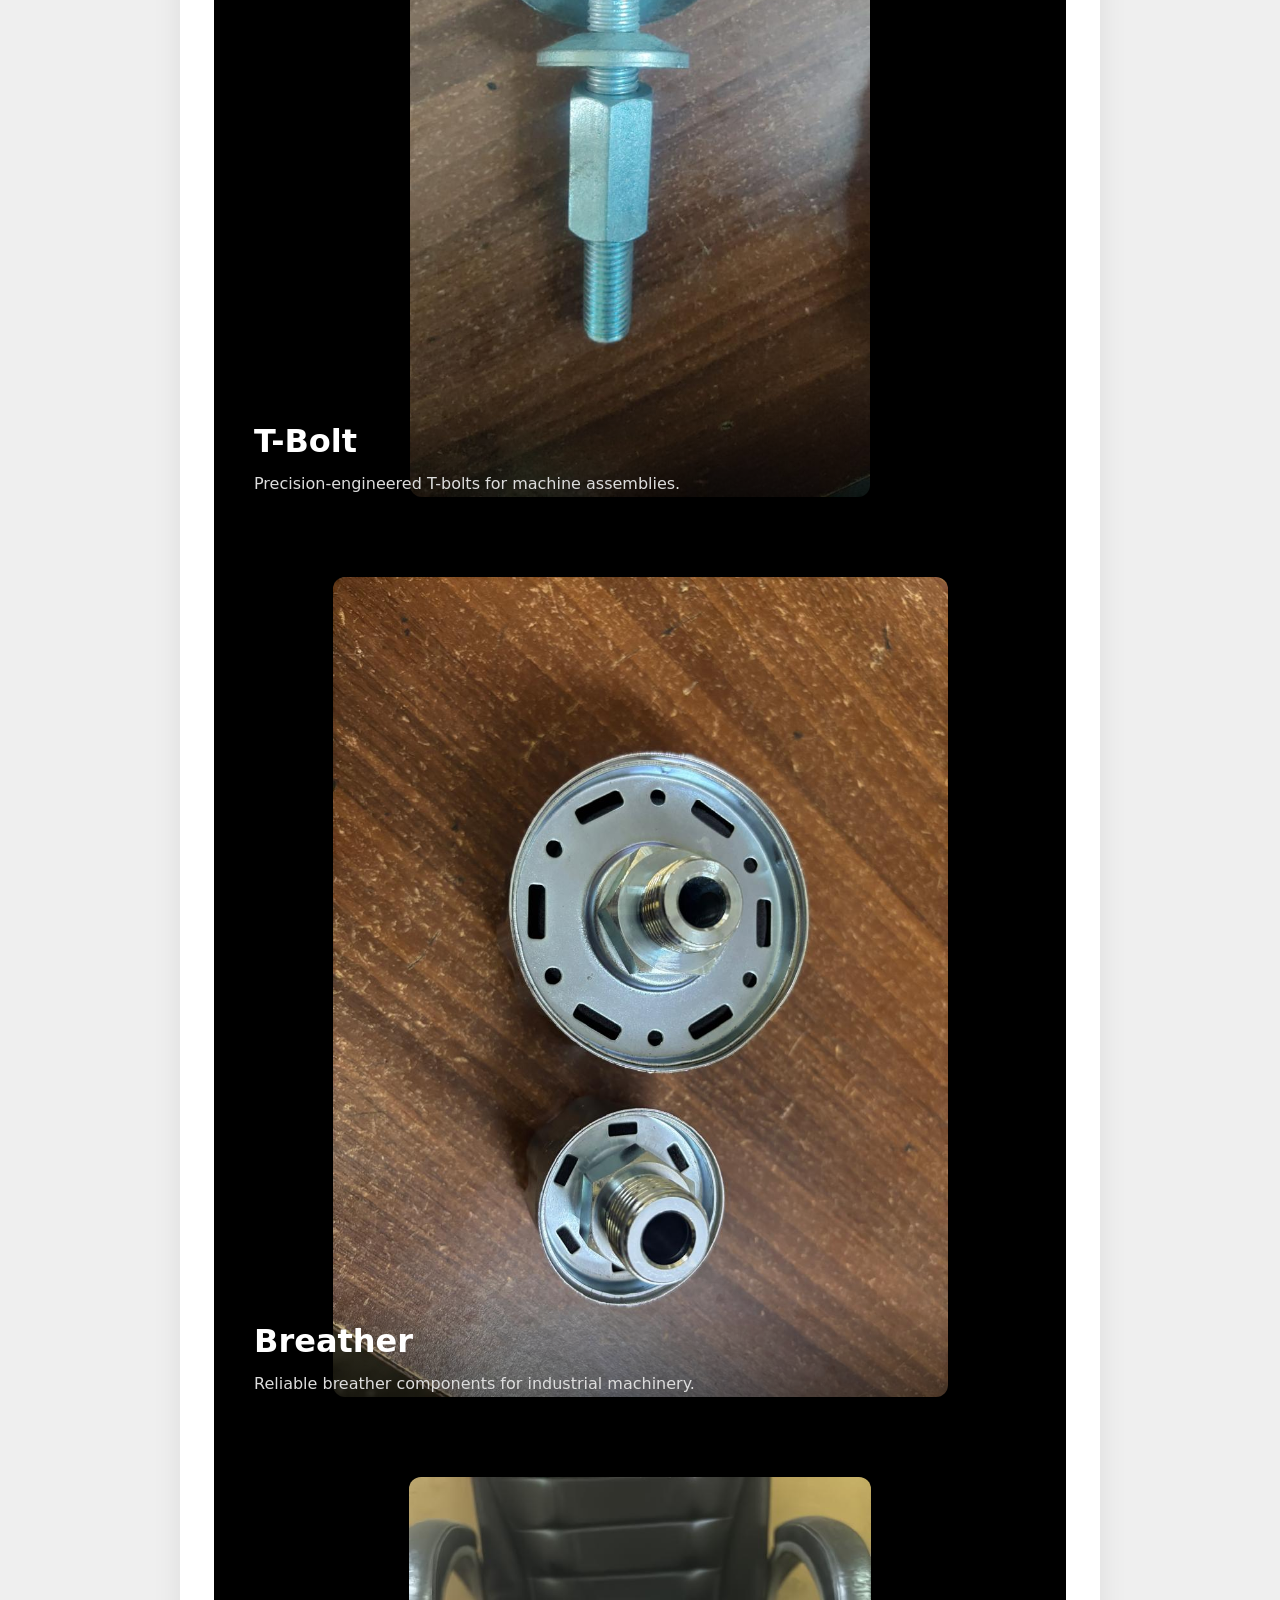
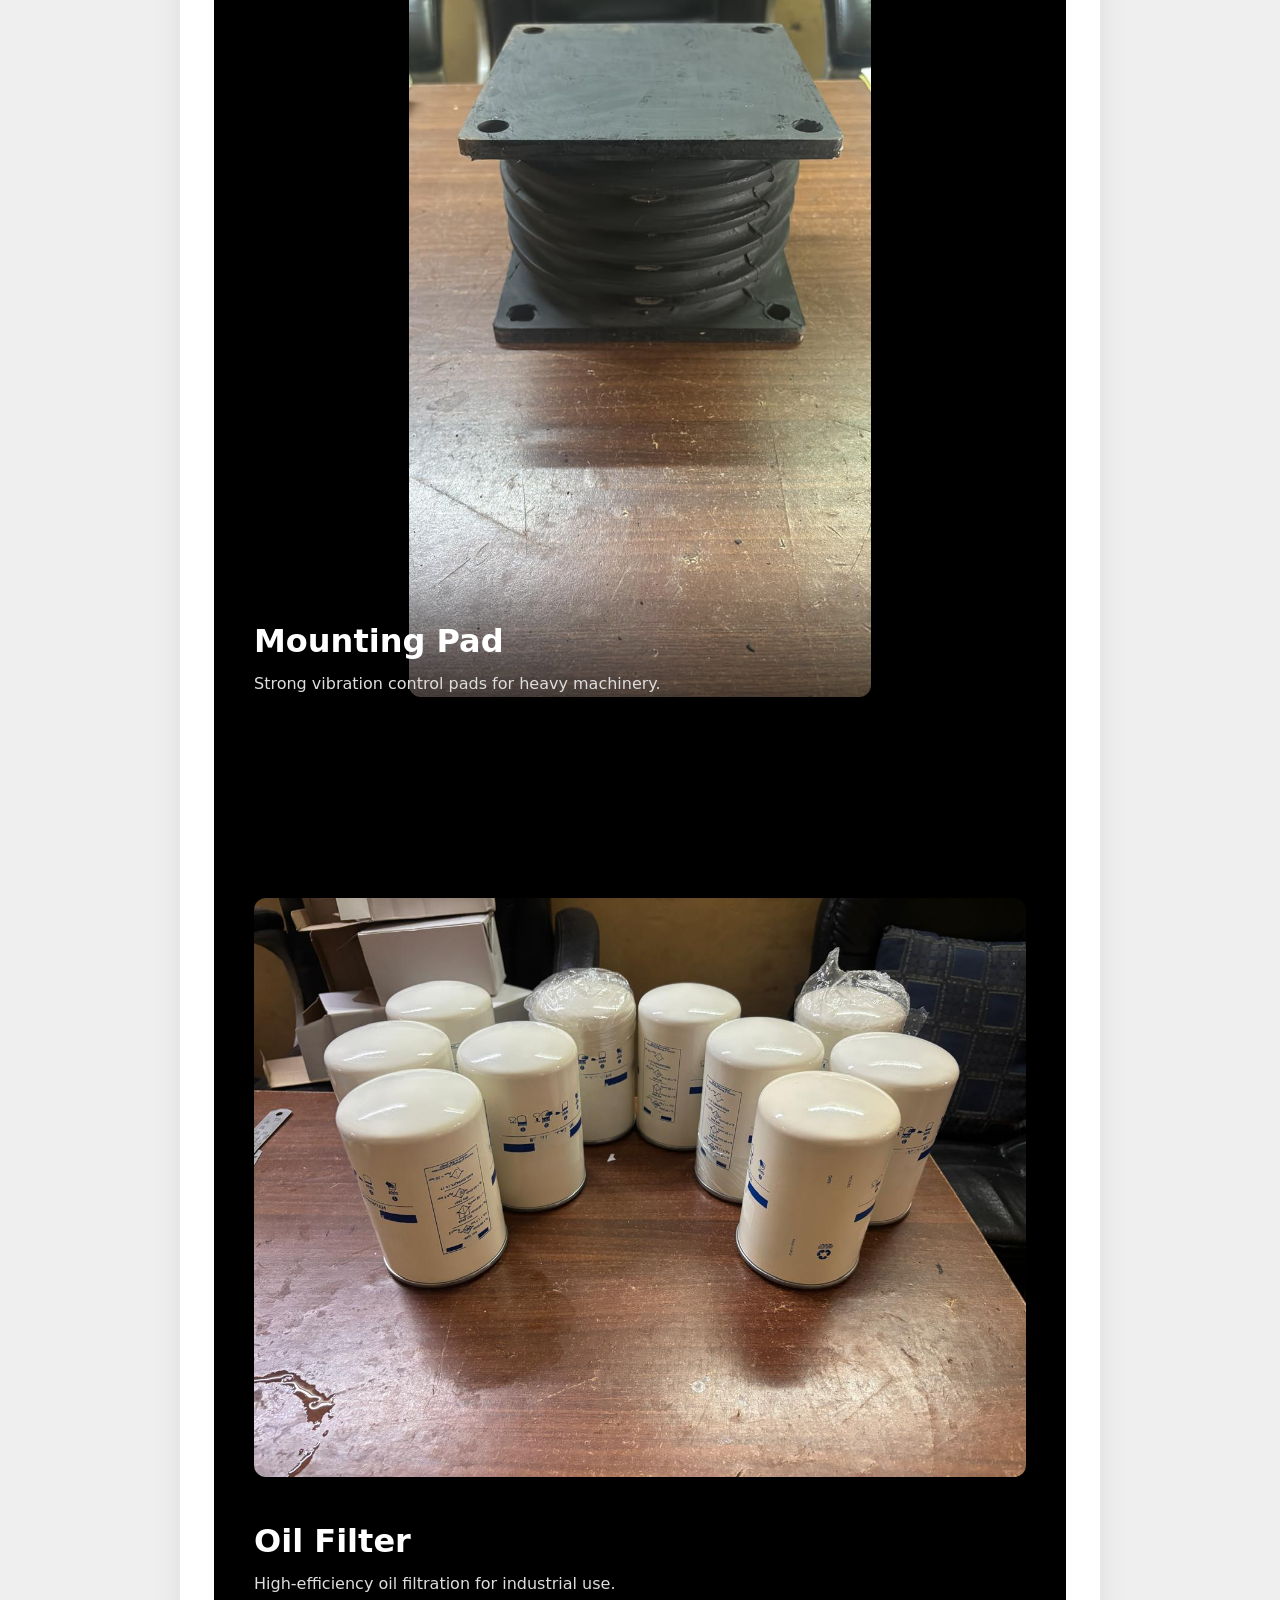
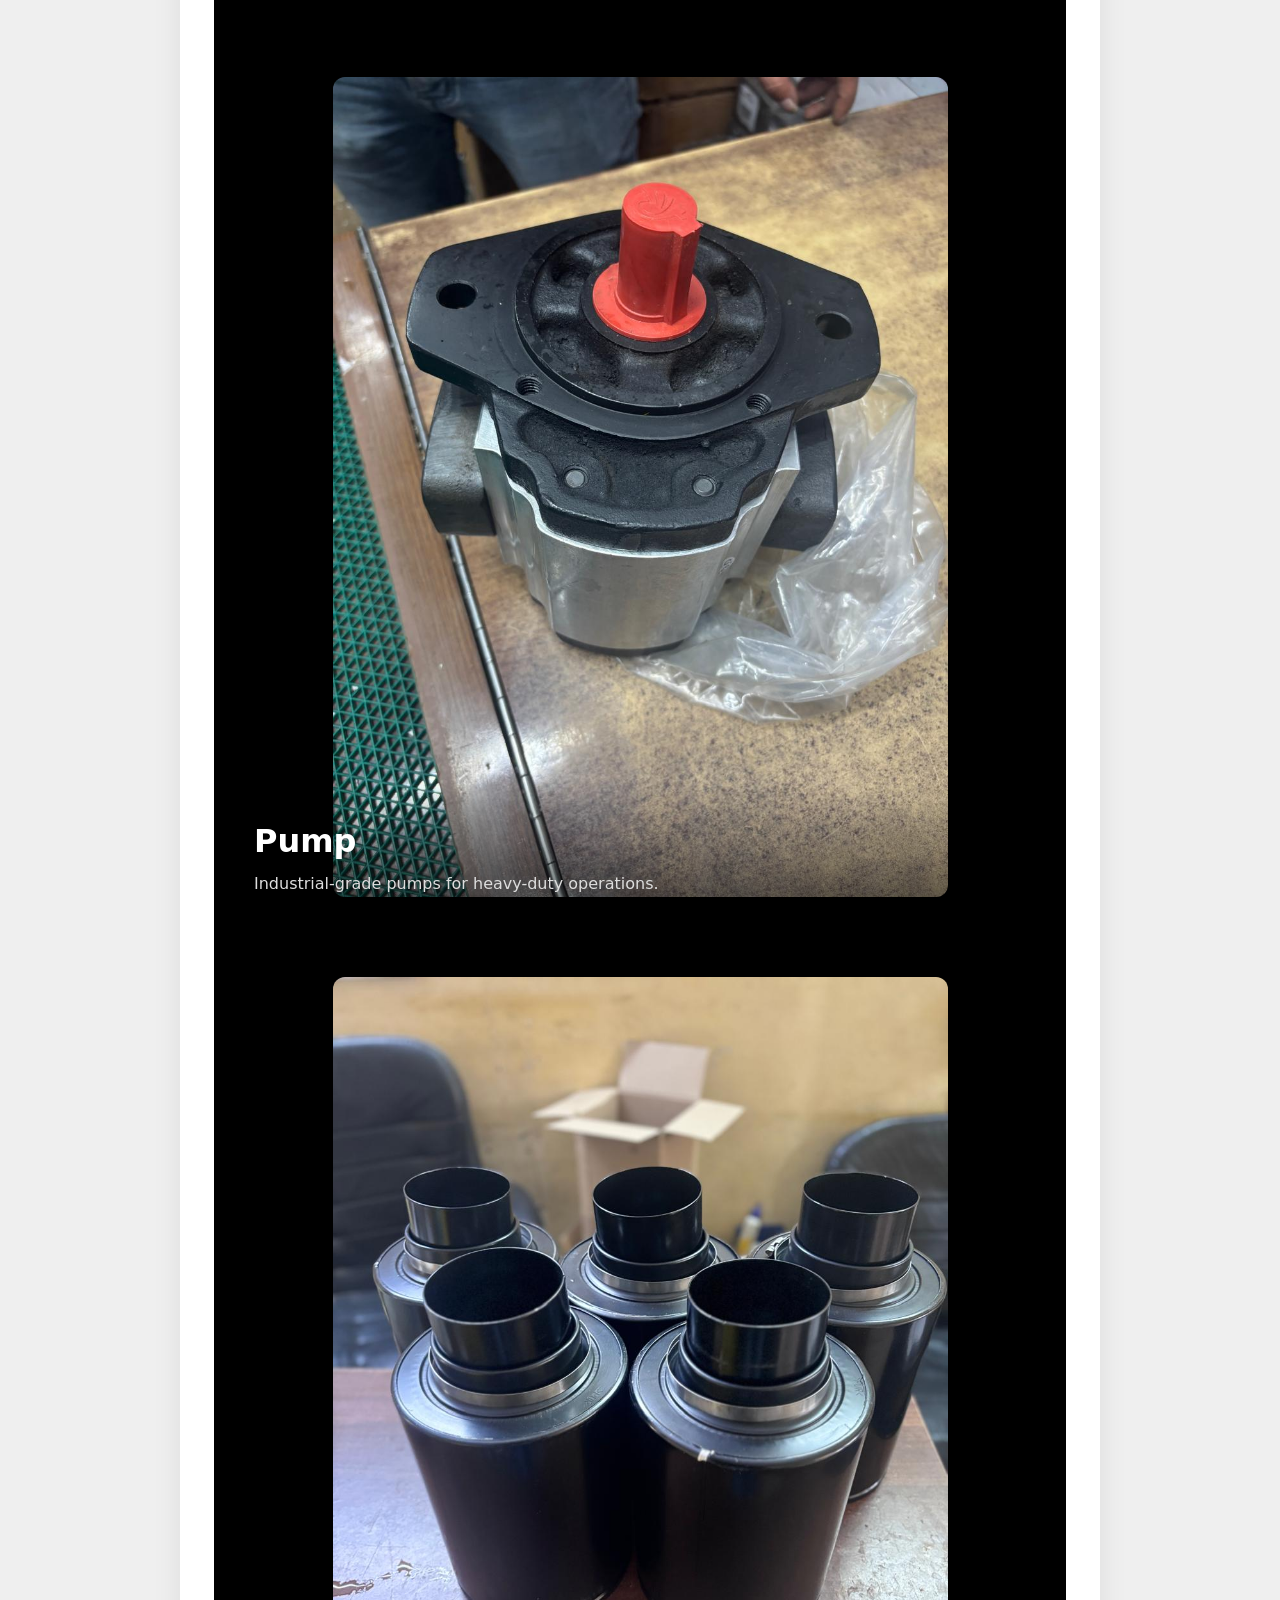
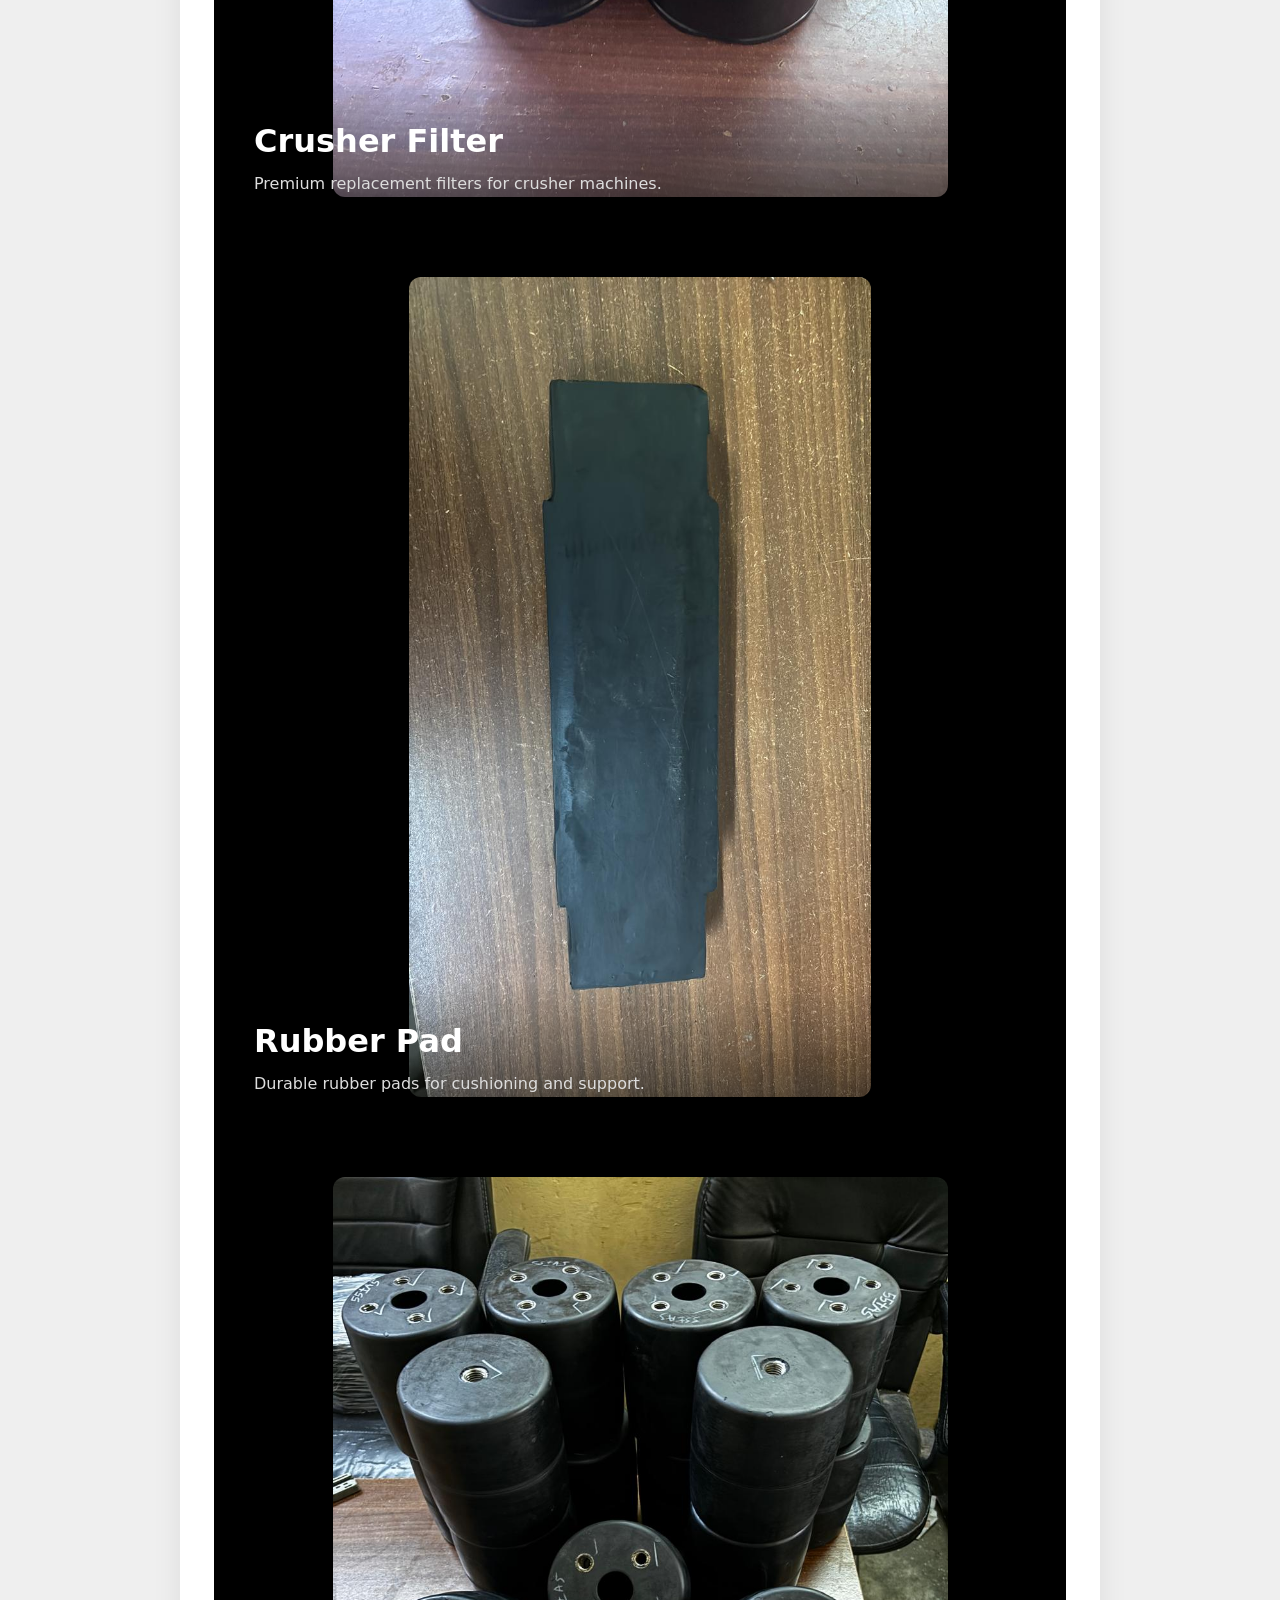
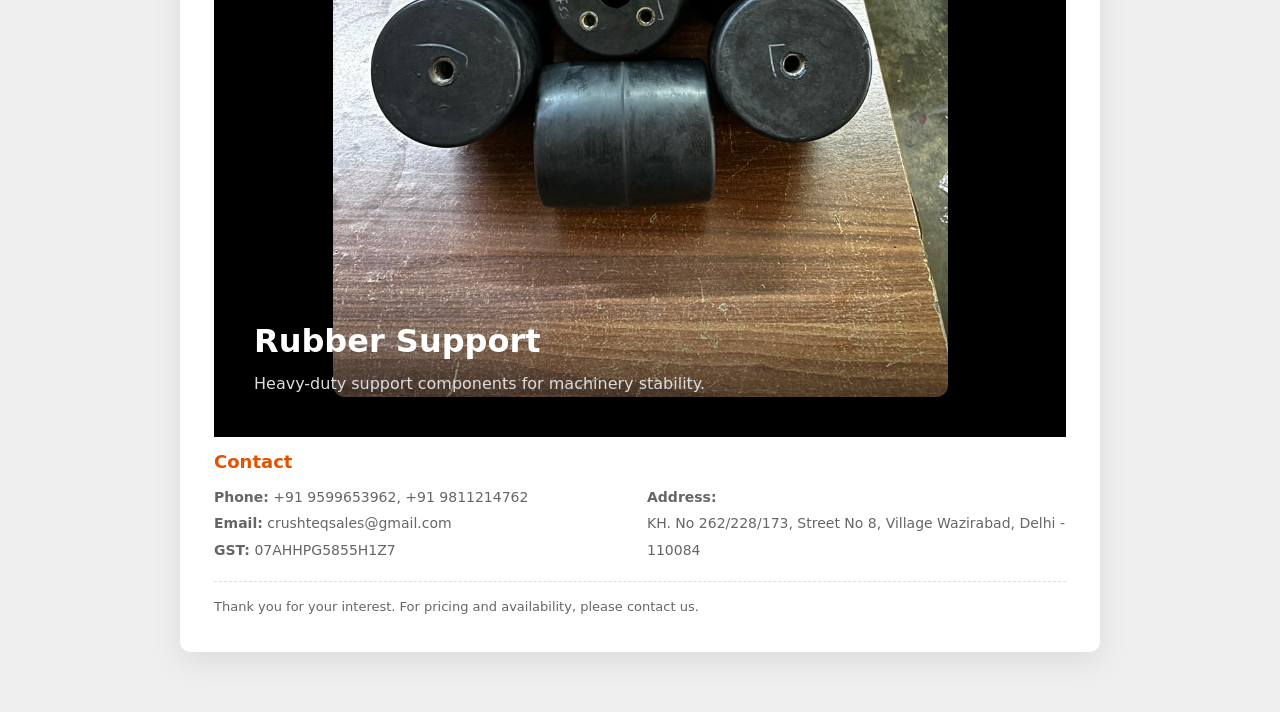
<file: brochure.html>
<!DOCTYPE html>
<html lang="en">

<head>
    <meta charset="UTF-8">
    <meta name="viewport" content="width=device-width, initial-scale=1.0">
    <meta name="description" content="Brochure - CRUSHTEQ INTERNATIONAL&trade;">
    <title>Brochure - CRUSHTEQ INTERNATIONAL&trade;</title>
    <link rel="stylesheet" href="css/style.css">
</head>

<body class="brochure-body">
    <div class="contact-fab" aria-label="Quick contact">
        <a href="tel:+919599653962" class="contact-fab-btn contact-fab-call" aria-label="Call +91 9599653962">
            <svg xmlns="http://www.w3.org/2000/svg" width="24" height="24" viewBox="0 0 24 24" fill="none"
                stroke="currentColor" stroke-width="2" stroke-linecap="round" stroke-linejoin="round"
                aria-hidden="true">
                <path
                    d="M22 16.92v3a2 2 0 0 1-2.18 2 19.79 19.79 0 0 1-8.63-3.07 19.5 19.5 0 0 1-6-6 19.79 19.79 0 0 1-3.07-8.67A2 2 0 0 1 4.11 2h3a2 2 0 0 1 2 1.72 12.84 12.84 0 0 0 .7 2.81 2 2 0 0 1-.45 2.11L8.09 9.91a16 16 0 0 0 6 6l1.27-1.27a2 2 0 0 1 2.11-.45 12.84 12.84 0 0 0 2.81.7A2 2 0 0 1 22 16.92z" />
            </svg>
            <span class="contact-fab-call-text">9599653962</span>
        </a>
        <a href="tel:+919811214762" class="contact-fab-btn contact-fab-call contact-fab-call--alt"
            aria-label="Call +91 9811214762">
            <svg xmlns="http://www.w3.org/2000/svg" width="24" height="24" viewBox="0 0 24 24" fill="none"
                stroke="currentColor" stroke-width="2" stroke-linecap="round" stroke-linejoin="round"
                aria-hidden="true">
                <path
                    d="M22 16.92v3a2 2 0 0 1-2.18 2 19.79 19.79 0 0 1-8.63-3.07 19.5 19.5 0 0 1-6-6 19.79 19.79 0 0 1-3.07-8.67A2 2 0 0 1 4.11 2h3a2 2 0 0 1 2 1.72 12.84 12.84 0 0 0 .7 2.81 2 2 0 0 1-.45 2.11L8.09 9.91a16 16 0 0 0 6 6l1.27-1.27a2 2 0 0 1 2.11-.45 12.84 12.84 0 0 0 2.81.7A2 2 0 0 1 22 16.92z" />
            </svg>
            <span class="contact-fab-call-text">9811214762</span>
        </a>
        <a href="https://wa.me/919599653962?text=Hello%20CRUSHTEQ%20INTERNATIONAL%2C%20I%20need%20a%20quote%20for%20crusher%20spares."
            class="contact-fab-btn contact-fab-wa" target="_blank" rel="noopener" aria-label="WhatsApp CRUSHTEQ">
            <svg xmlns="http://www.w3.org/2000/svg" width="26" height="26" viewBox="0 0 24 24" fill="currentColor"
                aria-hidden="true">
                <path
                    d="M17.472 14.382c-.297-.149-1.758-.867-2.03-.967-.273-.099-.471-.148-.67.15-.197.297-.767.966-.94 1.164-.173.199-.347.223-.644.075-.297-.15-1.255-.463-2.39-1.475-.883-.788-1.48-1.761-1.653-2.059-.173-.297-.018-.458.13-.606.134-.133.298-.347.446-.52.149-.174.198-.298.298-.497.099-.198.05-.371-.025-.52-.075-.149-.669-1.612-.916-2.207-.242-.579-.487-.5-.669-.51-.173-.008-.371-.01-.57-.01-.198 0-.52.074-.792.372-.272.297-1.04 1.016-1.04 2.479 0 1.462 1.065 2.875 1.213 3.074.149.198 2.096 3.2 5.077 4.487.709.306 1.262.489 1.694.625.712.227 1.36.195 1.871.118.571-.085 1.758-.719 2.006-1.413.248-.694.248-1.289.173-1.413-.074-.124-.272-.198-.57-.347m-5.421 7.403h-.004a9.87 9.87 0 01-5.031-1.378l-.361-.214-3.741.982.998-3.648-.235-.374a9.817 9.817 0 01-1.473-5.165c0-5.433 4.395-9.834 9.802-9.834 2.62 0 5.07.967 6.911 2.714a9.695 9.695 0 012.881 6.904c0 5.433-4.395 9.834-9.802 9.834M12.05 0C5.495 0 .16 5.335.157 11.892c0 2.096.547 4.142 1.588 5.945L.057 24l6.305-1.654a11.882 11.882 0 005.683 1.448h.005c6.554 0 11.89-5.335 11.892-11.893C24.001 5.335 18.668.001 12.05 0" />
            </svg>
        </a>
    </div>
    <div class="brochure-toolbar no-print">
        <div class="container brochure-toolbar-inner">
            <a href="about.html" class="btn btn-secondary">← Back to Profile</a>
            <div class="brochure-actions">
                <a class="btn btn-secondary" href="assets/brochure.pdf" download="CRUSHTEQ-Brochure.pdf" type="application/pdf">Download PDF</a>
                <button class="btn btn-primary" onclick="window.print()">Print / Save as PDF</button>
            </div>
        </div>
    </div>

    <main class="brochure">
        <div class="brochure-sheet">
            <header class="brochure-header">
                <div class="brochure-brand">
                    <div class="brochure-title">CRUSHTEQ INTERNATIONAL&trade;</div>
                    <div class="brochure-tagline">Deals in All Kinds of Crusher Spares</div>
                </div>
                <div class="brochure-badges">
                    <span class="brochure-pill">Verified Supplier</span>
                    <span class="brochure-pill">Delhi, India</span>
                </div>
            </header>

            <section class="brochure-section">
                <h2>Company Profile</h2>
                <p>
                    We supply high-quality crusher spare parts including jaw crusher plates, cone crusher components,
                    impact crusher wear parts, screen parts, conveyor spares, and related industrial items.
                </p>
            </section>

            <section class="product-showcase">

                <!-- Bolt -->
                <div class="product-slide">
                    <img src="img/Bolt.jpeg">
                    <div class="product-overlay">
                        <h2>Bolt</h2>
                        <p>High-strength industrial bolts for heavy-duty applications.</p>
                    </div>
                </div>

                <!-- T-Bolt -->
                <div class="product-slide">
                    <img src="img/T bolt.jpeg">
                    <div class="product-overlay">
                        <h2>T-Bolt</h2>
                        <p>Precision-engineered T-bolts for machine assemblies.</p>
                    </div>
                </div>

                <!-- Breather -->
                <div class="product-slide">
                    <img src="img/Breather.jpeg">
                    <div class="product-overlay">
                        <h2>Breather</h2>
                        <p>Reliable breather components for industrial machinery.</p>
                    </div>
                </div>

                <!-- Mountain Pad -->
                <div class="product-slide">
                    <img src="img/Mountain pad.jpeg">
                    <div class="product-overlay">
                        <h2>Mounting Pad</h2>
                        <p>Strong vibration control pads for heavy machinery.</p>
                    </div>
                </div>

                <!-- Oil Filter -->
                <div class="product-slide">
                    <img src="img/Oil filter.jpeg">
                    <div class="product-overlay">
                        <h2>Oil Filter</h2>
                        <p>High-efficiency oil filtration for industrial use.</p>
                    </div>
                </div>

                <!-- Pump -->
                <div class="product-slide">
                    <img src="img/pump.jpeg">
                    <div class="product-overlay">
                        <h2>Pump</h2>
                        <p>Industrial-grade pumps for heavy-duty operations.</p>
                    </div>
                </div>

                <!-- Crusher Filter -->
                <div class="product-slide">
                    <img src="img/Replacement for crusher filter.jpeg">
                    <div class="product-overlay">
                        <h2>Crusher Filter</h2>
                        <p>Premium replacement filters for crusher machines.</p>
                    </div>
                </div>

                <!-- Rubber Pad -->
                <div class="product-slide">
                    <img src="img/Rubber pad.jpeg">
                    <div class="product-overlay">
                        <h2>Rubber Pad</h2>
                        <p>Durable rubber pads for cushioning and support.</p>
                    </div>
                </div>

                <!-- Rubber Support -->
                <div class="product-slide">
                    <img src="img/Rubber support.jpeg">
                    <div class="product-overlay">
                        <h2>Rubber Support</h2>
                        <p>Heavy-duty support components for machinery stability.</p>
                    </div>
                </div>

            </section>

            <section class="brochure-section brochure-contact">
                <h2>Contact</h2>
                <div class="brochure-contact-grid">
                    <div>
                        <p><strong>Phone:</strong> +91 9599653962, +91 9811214762</p>
                        <p><strong>Email:</strong> crushteqsales@gmail.com</p>
                        <p><strong>GST:</strong> 07AHHPG5855H1Z7</p>
                    </div>
                    <div>
                        <p><strong>Address:</strong></p>
                        <p>KH. No 262/228/173, Street No 8, Village Wazirabad, Delhi - 110084</p>
                    </div>
                </div>
            </section>

            <footer class="brochure-footer">
                <p>Thank you for your interest. For pricing and availability, please contact us.</p>
            </footer>
        </div>
    </main>
</body>

</html>
</file>
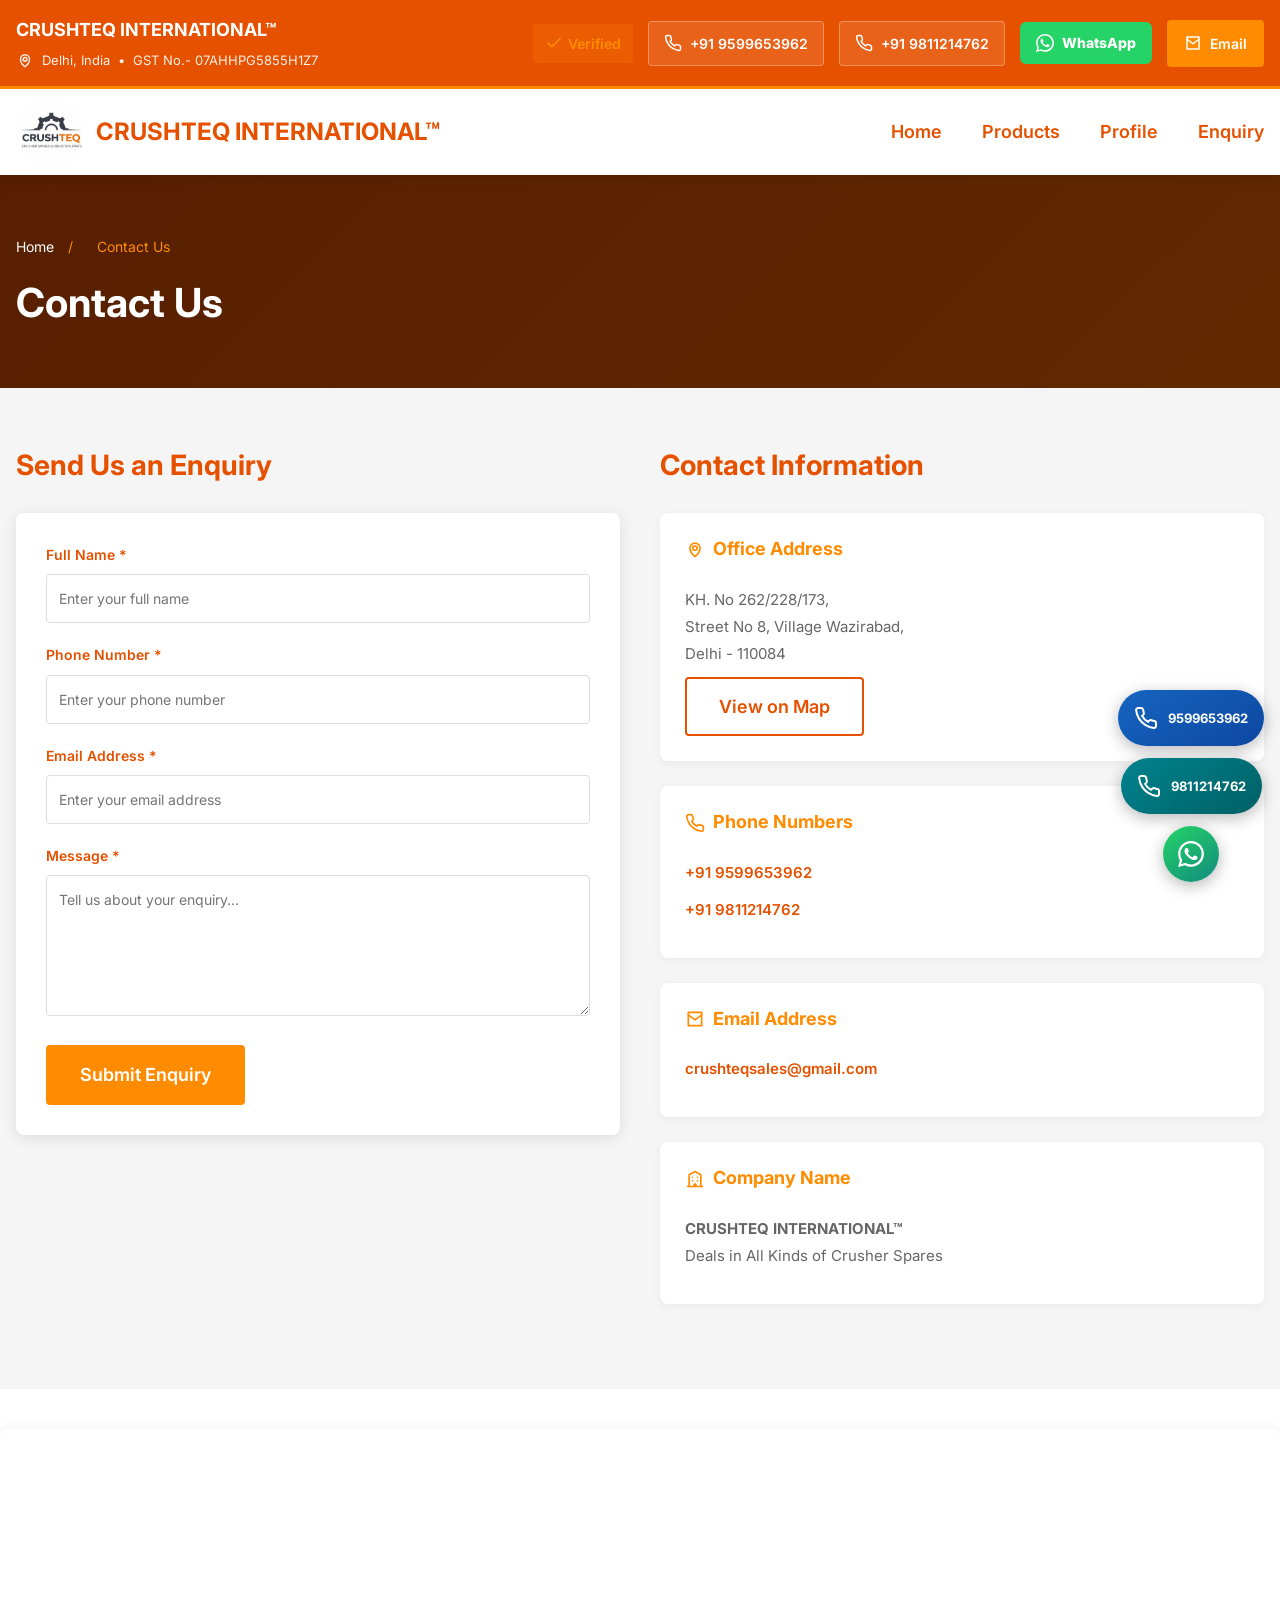
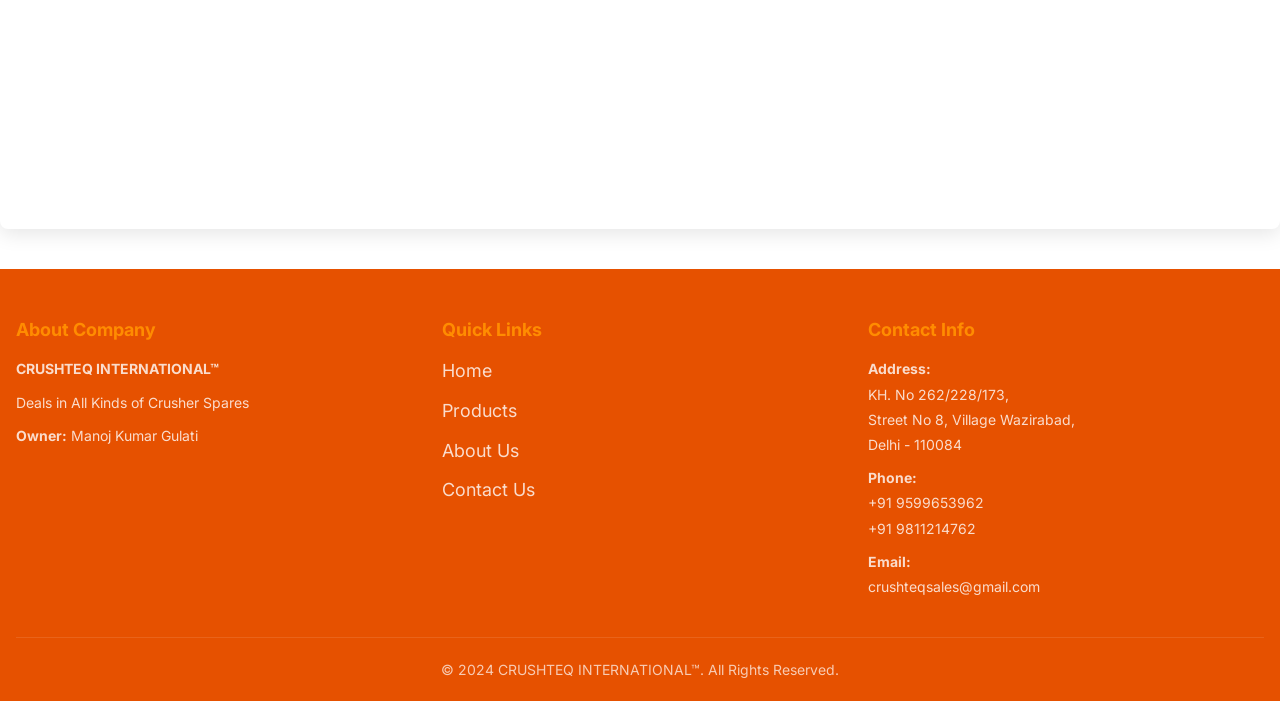
<file: contact.html>
<!DOCTYPE html>
<html lang="en">
<head>
    <meta charset="UTF-8">
    <meta name="viewport" content="width=device-width, initial-scale=1.0">
    <meta name="description" content="CRUSHTEQ INTERNATIONAL&trade; - Premium crusher spare parts supplier in Delhi. Deals in all kinds of crusher spares with quality, reliability & performance.">
    <meta name="keywords" content="crusher spares India, crusher parts Delhi, jaw crusher parts supplier, cone crusher parts, industrial crusher spares">
    <meta name="author" content="CRUSHTEQ INTERNATIONAL&trade;">
    <meta property="og:title" content="CRUSHTEQ INTERNATIONAL&trade; - Crusher Spare Parts Supplier in India">
    <meta property="og:description" content="Quality crusher spare parts supplier offering jaw crusher, cone crusher, and impact crusher components.">
    <meta property="og:type" content="website">
      <link rel="apple-touch-icon" sizes="180x180" href="img/logo/apple-touch-icon.png">
<link rel="icon" type="image/png" sizes="32x32" href="img/logo/favicon-32x32.png">
<link rel="icon" type="image/png" sizes="16x16" href="img/logo/favicon-16x16.png">
<link rel="manifest" href="/site.webmanifest">
    <title>Contact Us - CRUSHTEQ INTERNATIONAL&trade;</title>
    <link rel="preconnect" href="https://fonts.googleapis.com">
    <link rel="preconnect" href="https://fonts.gstatic.com" crossorigin>
    <link href="https://fonts.googleapis.com/css2?family=Inter:wght@400;500;600;700;800;900&display=swap" rel="stylesheet">
    <link rel="stylesheet" href="css/style.css">
</head>
<body>
    <!-- Back to Top Button -->
    <div id="backToTop" class="back-to-top">
        <span>&uarr;</span>
    </div>

    <div class="contact-fab" aria-label="Quick contact">
        <a href="tel:+919599653962" class="contact-fab-btn contact-fab-call" aria-label="Call +91 9599653962">
            <svg xmlns="http://www.w3.org/2000/svg" width="24" height="24" viewBox="0 0 24 24" fill="none" stroke="currentColor" stroke-width="2" stroke-linecap="round" stroke-linejoin="round" aria-hidden="true"><path d="M22 16.92v3a2 2 0 0 1-2.18 2 19.79 19.79 0 0 1-8.63-3.07 19.5 19.5 0 0 1-6-6 19.79 19.79 0 0 1-3.07-8.67A2 2 0 0 1 4.11 2h3a2 2 0 0 1 2 1.72 12.84 12.84 0 0 0 .7 2.81 2 2 0 0 1-.45 2.11L8.09 9.91a16 16 0 0 0 6 6l1.27-1.27a2 2 0 0 1 2.11-.45 12.84 12.84 0 0 0 2.81.7A2 2 0 0 1 22 16.92z"/></svg>
            <span class="contact-fab-call-text">9599653962</span>
        </a>
        <a href="tel:+919811214762" class="contact-fab-btn contact-fab-call contact-fab-call--alt" aria-label="Call +91 9811214762">
            <svg xmlns="http://www.w3.org/2000/svg" width="24" height="24" viewBox="0 0 24 24" fill="none" stroke="currentColor" stroke-width="2" stroke-linecap="round" stroke-linejoin="round" aria-hidden="true"><path d="M22 16.92v3a2 2 0 0 1-2.18 2 19.79 19.79 0 0 1-8.63-3.07 19.5 19.5 0 0 1-6-6 19.79 19.79 0 0 1-3.07-8.67A2 2 0 0 1 4.11 2h3a2 2 0 0 1 2 1.72 12.84 12.84 0 0 0 .7 2.81 2 2 0 0 1-.45 2.11L8.09 9.91a16 16 0 0 0 6 6l1.27-1.27a2 2 0 0 1 2.11-.45 12.84 12.84 0 0 0 2.81.7A2 2 0 0 1 22 16.92z"/></svg>
            <span class="contact-fab-call-text">9811214762</span>
        </a>
        <a href="https://wa.me/919599653962?text=Hello%20CRUSHTEQ%20INTERNATIONAL%2C%20I%20need%20a%20quote%20for%20crusher%20spares." class="contact-fab-btn contact-fab-wa" target="_blank" rel="noopener" aria-label="WhatsApp CRUSHTEQ">
            <svg xmlns="http://www.w3.org/2000/svg" width="26" height="26" viewBox="0 0 24 24" fill="currentColor" aria-hidden="true"><path d="M17.472 14.382c-.297-.149-1.758-.867-2.03-.967-.273-.099-.471-.148-.67.15-.197.297-.767.966-.94 1.164-.173.199-.347.223-.644.075-.297-.15-1.255-.463-2.39-1.475-.883-.788-1.48-1.761-1.653-2.059-.173-.297-.018-.458.13-.606.134-.133.298-.347.446-.52.149-.174.198-.298.298-.497.099-.198.05-.371-.025-.52-.075-.149-.669-1.612-.916-2.207-.242-.579-.487-.5-.669-.51-.173-.008-.371-.01-.57-.01-.198 0-.52.074-.792.372-.272.297-1.04 1.016-1.04 2.479 0 1.462 1.065 2.875 1.213 3.074.149.198 2.096 3.2 5.077 4.487.709.306 1.262.489 1.694.625.712.227 1.36.195 1.871.118.571-.085 1.758-.719 2.006-1.413.248-.694.248-1.289.173-1.413-.074-.124-.272-.198-.57-.347m-5.421 7.403h-.004a9.87 9.87 0 01-5.031-1.378l-.361-.214-3.741.982.998-3.648-.235-.374a9.817 9.817 0 01-1.473-5.165c0-5.433 4.395-9.834 9.802-9.834 2.62 0 5.07.967 6.911 2.714a9.695 9.695 0 012.881 6.904c0 5.433-4.395 9.834-9.802 9.834M12.05 0C5.495 0 .16 5.335.157 11.892c0 2.096.547 4.142 1.588 5.945L.057 24l6.305-1.654a11.882 11.882 0 005.683 1.448h.005c6.554 0 11.89-5.335 11.892-11.893C24.001 5.335 18.668.001 12.05 0"/></svg>
        </a>
    </div>

    <!-- Header Bar -->
    <div class="header-bar">
        <div class="container">
            <div class="header-top">
                <div class="company-header">
                    <div class="company-name">CRUSHTEQ INTERNATIONAL&trade;</div>
                    <div class="company-details">
                        <span class="location-chip">
                            <span class="inline-icon" aria-hidden="true">
                                <svg viewBox="0 0 24 24" fill="none" stroke="currentColor" stroke-width="2" stroke-linecap="round" stroke-linejoin="round">
                                    <path d="M12 21s-6-4.35-6-10a6 6 0 1 1 12 0c0 5.65-6 10-6 10z"/>
                                    <circle cx="12" cy="11" r="2.5"/>
                                </svg>
                            </span>
                            Delhi, India
                        </span>
                        <span class="divider">•</span>
                        <span>GST No.- 07AHHPG5855H1Z7</span>
                    </div>
                </div>
                <div class="header-actions">
                    <div class="trust-badge">
                        <span class="badge-icon" aria-hidden="true">
                            <svg viewBox="0 0 24 24" fill="none" stroke="currentColor" stroke-width="2.2" stroke-linecap="round" stroke-linejoin="round">
                                <path d="M20 6 9 17l-5-5"/>
                            </svg>
                        </span>
                        <span class="badge-text">Verified</span>
                    </div>
                    <a href="tel:+919599653962" class="btn-call">
                        <svg viewBox="0 0 24 24" fill="none" stroke="currentColor" stroke-width="2" stroke-linecap="round" stroke-linejoin="round" aria-hidden="true">
                            <path d="M22 16.92v3a2 2 0 0 1-2.18 2 19.79 19.79 0 0 1-8.63-3.07 19.5 19.5 0 0 1-6-6 19.79 19.79 0 0 1-3.07-8.67A2 2 0 0 1 4.11 2h3a2 2 0 0 1 2 1.72 12.84 12.84 0 0 0 .7 2.81 2 2 0 0 1-.45 2.11L8.09 9.91a16 16 0 0 0 6 6l1.27-1.27a2 2 0 0 1 2.11-.45 12.84 12.84 0 0 0 2.81.7A2 2 0 0 1 22 16.92z"/>
                        </svg>
                        +91 9599653962
                    </a>
                    <a href="tel:+919811214762" class="btn-call">
                        <svg viewBox="0 0 24 24" fill="none" stroke="currentColor" stroke-width="2" stroke-linecap="round" stroke-linejoin="round" aria-hidden="true">
                            <path d="M22 16.92v3a2 2 0 0 1-2.18 2 19.79 19.79 0 0 1-8.63-3.07 19.5 19.5 0 0 1-6-6 19.79 19.79 0 0 1-3.07-8.67A2 2 0 0 1 4.11 2h3a2 2 0 0 1 2 1.72 12.84 12.84 0 0 0 .7 2.81 2 2 0 0 1-.45 2.11L8.09 9.91a16 16 0 0 0 6 6l1.27-1.27a2 2 0 0 1 2.11-.45 12.84 12.84 0 0 0 2.81.7A2 2 0 0 1 22 16.92z"/>
                        </svg>
                        +91 9811214762
                    </a>
                    <a href="https://wa.me/919599653962?text=Hello%20CRUSHTEQ%20INTERNATIONAL%2C%20I%20need%20a%20quote%20for%20crusher%20spares." class="btn-whatsapp" target="_blank" rel="noopener">
                        <span class="wa-icon">
                            <svg viewBox="0 0 24 24" fill="currentColor" aria-hidden="true">
                                <path d="M17.472 14.382c-.297-.149-1.758-.867-2.03-.967-.273-.099-.471-.148-.67.15-.197.297-.767.966-.94 1.164-.173.199-.347.223-.644.075-.297-.15-1.255-.463-2.39-1.475-.883-.788-1.48-1.761-1.653-2.059-.173-.297-.018-.458.13-.606.134-.133.298-.347.446-.52.149-.174.198-.298.298-.497.099-.198.05-.371-.025-.52-.075-.149-.669-1.612-.916-2.207-.242-.579-.487-.5-.669-.51-.173-.008-.371-.01-.57-.01-.198 0-.52.074-.792.372-.272.297-1.04 1.016-1.04 2.479 0 1.462 1.065 2.875 1.213 3.074.149.198 2.096 3.2 5.077 4.487.709.306 1.262.489 1.694.625.712.227 1.36.195 1.871.118.571-.085 1.758-.719 2.006-1.413.248-.694.248-1.289.173-1.413-.074-.124-.272-.198-.57-.347m-5.421 7.403h-.004a9.87 9.87 0 01-5.031-1.378l-.361-.214-3.741.982.998-3.648-.235-.374a9.817 9.817 0 01-1.473-5.165c0-5.433 4.395-9.834 9.802-9.834 2.62 0 5.07.967 6.911 2.714a9.695 9.695 0 012.881 6.904c0 5.433-4.395 9.834-9.802 9.834M12.05 0C5.495 0 .16 5.335.157 11.892c0 2.096.547 4.142 1.588 5.945L.057 24l6.305-1.654a11.882 11.882 0 005.683 1.448h.005c6.554 0 11.89-5.335 11.892-11.893C24.001 5.335 18.668.001 12.05 0"/>
                            </svg>
                            <span>WhatsApp</span>
                        </span>
                    </a>
                    <a href="mailto:crushteqsales@gmail.com" class="btn-email">
                        <svg viewBox="0 0 24 24" fill="none" stroke="currentColor" stroke-width="2" stroke-linecap="round" stroke-linejoin="round" aria-hidden="true">
                            <path d="M4 4h16v16H4z"/>
                            <path d="m4 7 8 6 8-6"/>
                        </svg>
                        Email
                    </a>
                </div>
            </div>
        </div>
    </div>

    <!-- Navigation -->
    <nav class="navbar">
        <div class="container">
            <div class="nav-wrapper">
                <div class="logo">
                    <img src="img/logo/Crushteq-logo.png" alt="CRUSHTEQ INTERNATIONAL&trade; logo" class="logo-image">
                    <span>CRUSHTEQ INTERNATIONAL&trade;</span>
                </div>

                <button class="mobile-toggle" id="mobileToggle">
                    <span></span>
                    <span></span>
                    <span></span>
                </button>

                <ul class="nav-menu" id="navMenu">
                    <li><a href="index.html">Home</a></li>
                    <li><a href="products.html">Products</a></li>
                    <li><a href="about.html">Profile</a></li>
                    <li><a href="#contact">Enquiry</a></li>
                </ul>
            </div>
        </div>
    </nav>

    <!-- Page Title -->
    <section class="page-title">
        <div class="container">
            <div class="breadcrumb">
                <a href="index.html">Home</a>
                <span>/</span>
                <span>Contact Us</span>
            </div>
            <h1>Contact Us</h1>
        </div>
    </section>

    <!-- Contact Section -->
    <section class="contact-section" id="contact">
        <div class="container">
            <div class="contact-wrapper">
                <!-- Contact Form -->
                <div class="contact-form-wrapper">
                    <h2>Send Us an Enquiry</h2>
                    <form id="enquiryForm" class="enquiry-form">
                        <div class="form-group">
                            <label for="name">Full Name *</label>
                            <input type="text" id="name" name="name" required placeholder="Enter your full name">
                        </div>

                        <div class="form-group">
                            <label for="phone">Phone Number *</label>
                            <input type="tel" id="phone" name="phone" required placeholder="Enter your phone number">
                        </div>

                        <div class="form-group">
                            <label for="email">Email Address *</label>
                            <input type="email" id="email" name="email" required placeholder="Enter your email address">
                        </div>

                        <div class="form-group">
                            <label for="message">Message *</label>
                            <textarea id="message" name="message" rows="5" required placeholder="Tell us about your enquiry..."></textarea>
                        </div>

                        <button type="submit" class="btn btn-primary">Submit Enquiry</button>
                    </form>
                </div>

                <!-- Contact Info -->
                <div class="contact-info-wrapper">
                    <h2>Contact Information</h2>

                    <div class="contact-info-box">
                        <h3>
                            <span class="contact-heading-icon" aria-hidden="true">
                                <svg viewBox="0 0 24 24" fill="none" stroke="currentColor" stroke-width="2" stroke-linecap="round" stroke-linejoin="round">
                                    <path d="M12 21s-6-4.35-6-10a6 6 0 1 1 12 0c0 5.65-6 10-6 10z"/>
                                    <circle cx="12" cy="11" r="2.5"/>
                                </svg>
                            </span>
                            Office Address
                        </h3>
                        <p>KH. No 262/228/173,<br>Street No 8, Village Wazirabad,<br>Delhi - 110084</p>
                        <a href="https://maps.google.com?q=CRUSHTEQ+INTERNATIONAL+Delhi" target="_blank" class="btn btn-secondary">View on Map</a>
                    </div>

                    <div class="contact-info-box">
                        <h3>
                            <span class="contact-heading-icon" aria-hidden="true">
                                <svg viewBox="0 0 24 24" fill="none" stroke="currentColor" stroke-width="2" stroke-linecap="round" stroke-linejoin="round">
                                    <path d="M22 16.92v3a2 2 0 0 1-2.18 2 19.79 19.79 0 0 1-8.63-3.07 19.5 19.5 0 0 1-6-6 19.79 19.79 0 0 1-3.07-8.67A2 2 0 0 1 4.11 2h3a2 2 0 0 1 2 1.72 12.84 12.84 0 0 0 .7 2.81 2 2 0 0 1-.45 2.11L8.09 9.91a16 16 0 0 0 6 6l1.27-1.27a2 2 0 0 1 2.11-.45 12.84 12.84 0 0 0 2.81.7A2 2 0 0 1 22 16.92z"/>
                                </svg>
                            </span>
                            Phone Numbers
                        </h3>
                        <p><a href="tel:+919599653962">+91 9599653962</a></p>
                        <p><a href="tel:+919811214762">+91 9811214762</a></p>
                    </div>

                    <div class="contact-info-box">
                        <h3>
                            <span class="contact-heading-icon" aria-hidden="true">
                                <svg viewBox="0 0 24 24" fill="none" stroke="currentColor" stroke-width="2" stroke-linecap="round" stroke-linejoin="round">
                                    <path d="M4 4h16v16H4z"/>
                                    <path d="m4 7 8 6 8-6"/>
                                </svg>
                            </span>
                            Email Address
                        </h3>
                        <p><a href="mailto:crushteqsales@gmail.com">crushteqsales@gmail.com</a></p>
                    </div>

                    <div class="contact-info-box">
                        <h3>
                            <span class="contact-heading-icon" aria-hidden="true">
                                <svg viewBox="0 0 24 24" fill="none" stroke="currentColor" stroke-width="2" stroke-linecap="round" stroke-linejoin="round">
                                    <path d="M3 21h18"/>
                                    <path d="M5 21V7l7-4 7 4v14"/>
                                    <path d="M9 10h.01"/>
                                    <path d="M15 10h.01"/>
                                    <path d="M9 14h.01"/>
                                    <path d="M15 14h.01"/>
                                    <path d="M11 21v-3h2v3"/>
                                </svg>
                            </span>
                            Company Name
                        </h3>
                        <p><strong>CRUSHTEQ INTERNATIONAL&trade;</strong><br>Deals in All Kinds of Crusher Spares</p>
                    </div>
                </div>
            </div>
        </div>
    </section>

    <!-- Map Section -->
    <section class="map-section">
        <div class="map-container">
            <iframe src="https://www.google.com/maps/embed?pb=!1m18!1m12!1m3!1d3502.088563344949!2d77.265!3d28.632!2m3!1f0!2f0!3f0!3m2!1i1024!2i768!4f13.1!3m3!1m2!1s0x390cfd0000000001%3A0x0!2sGokhale%20Market!5e0!3m2!1sen!2sin!4v1" allowfullscreen="" loading="lazy" referrerpolicy="no-referrer-when-downgrade"></iframe>
        </div>
    </section>

    <!-- Footer -->
    <footer class="footer">
        <div class="container">
            <div class="footer-grid">
                <div class="footer-section">
                    <h3>About Company</h3>
                    <p><strong>CRUSHTEQ INTERNATIONAL&trade;</strong></p>
                    <p>Deals in All Kinds of Crusher Spares</p>
                    <p><strong>Owner:</strong> Manoj Kumar Gulati</p>
                </div>
                <div class="footer-section">
                    <h3>Quick Links</h3>
                    <ul>
                        <li><a href="index.html">Home</a></li>
                        <li><a href="products.html">Products</a></li>
                        <li><a href="about.html">About Us</a></li>
                        <li><a href="#contact">Contact Us</a></li>
                    </ul>
                </div>
                <div class="footer-section">
                    <h3>Contact Info</h3>
                    <p><strong>Address:</strong><br>KH. No 262/228/173,<br>Street No 8, Village Wazirabad,<br>Delhi - 110084</p>
                    <p><strong>Phone:</strong><br><a href="tel:+919599653962">+91 9599653962</a><br><a href="tel:+919811214762">+91 9811214762</a></p>
                    <p><strong>Email:</strong><br><a href="mailto:crushteqsales@gmail.com">crushteqsales@gmail.com</a></p>
                </div>
            </div>
            <div class="footer-bottom">
                <p>&copy; 2024 CRUSHTEQ INTERNATIONAL&trade;. All Rights Reserved.</p>
            </div>
        </div>
    </footer>

    <script src="js/script.js"></script>
</body>
</html>
</file>
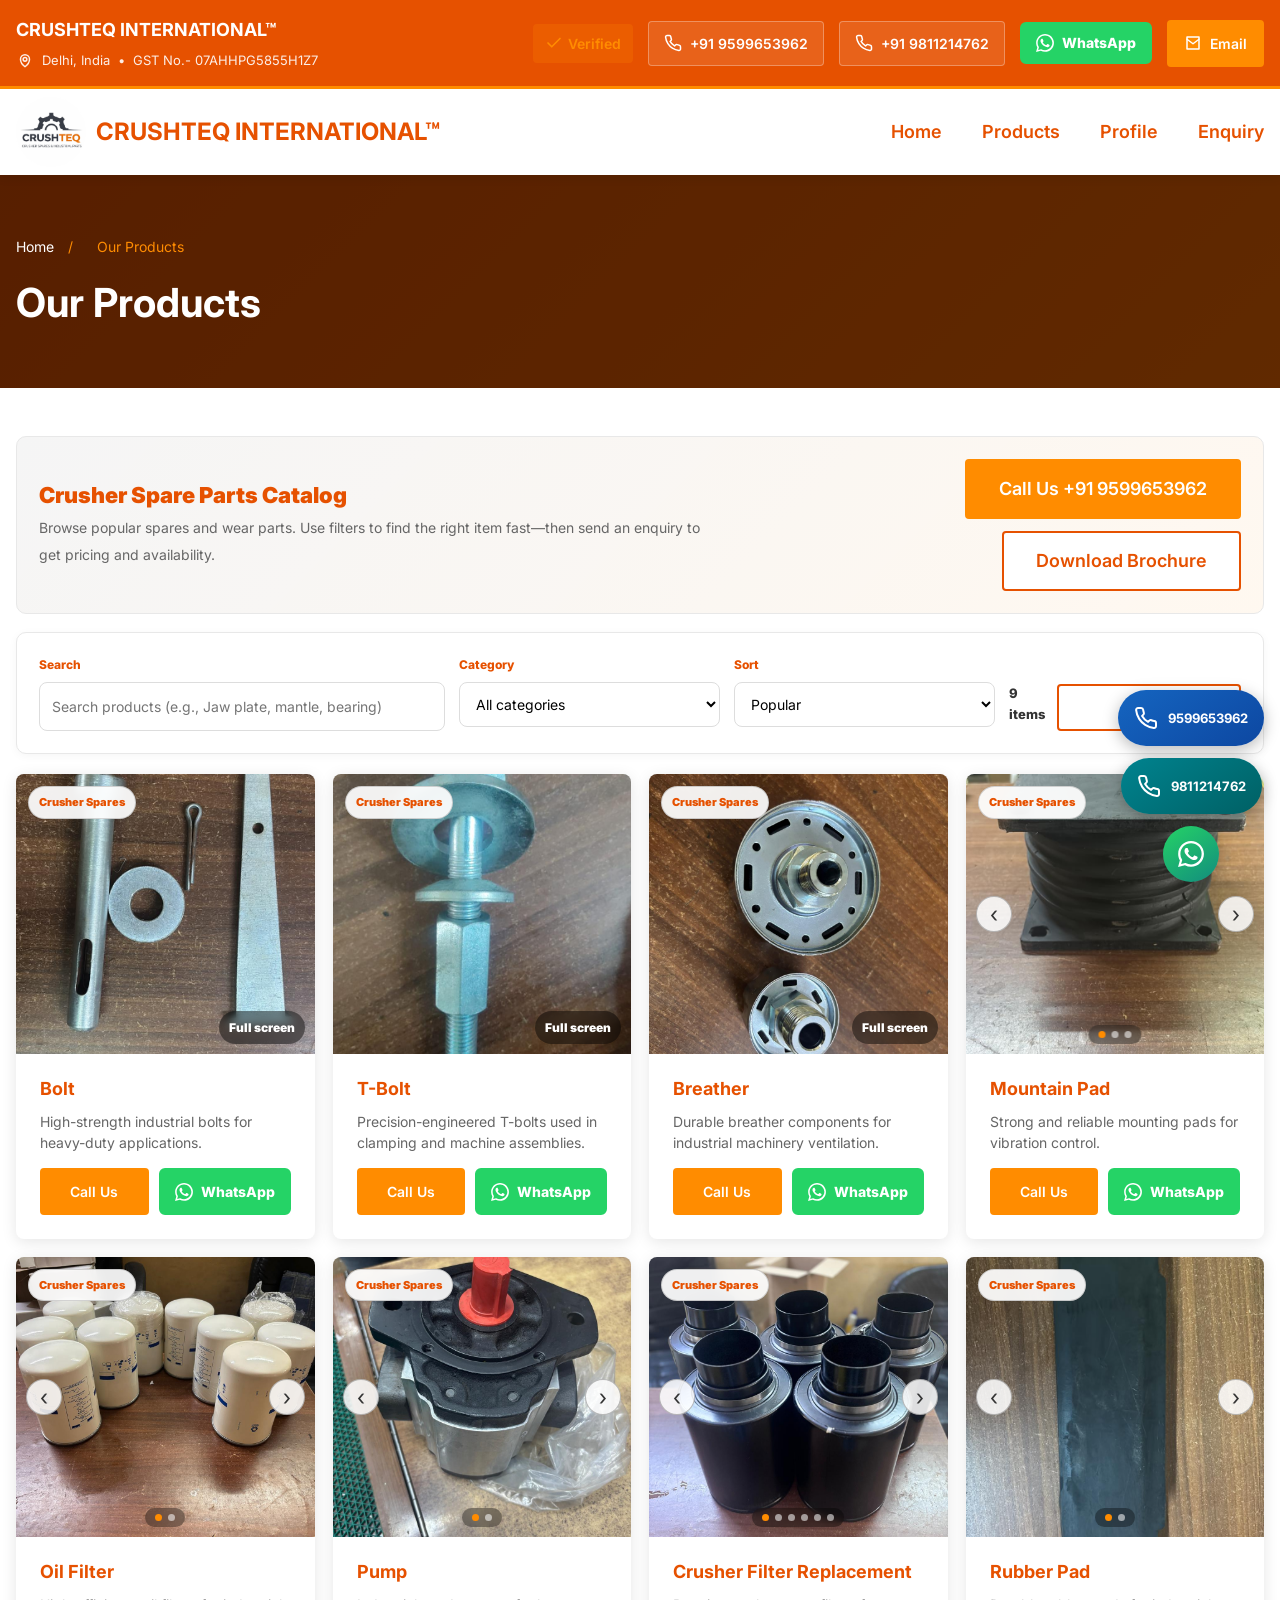
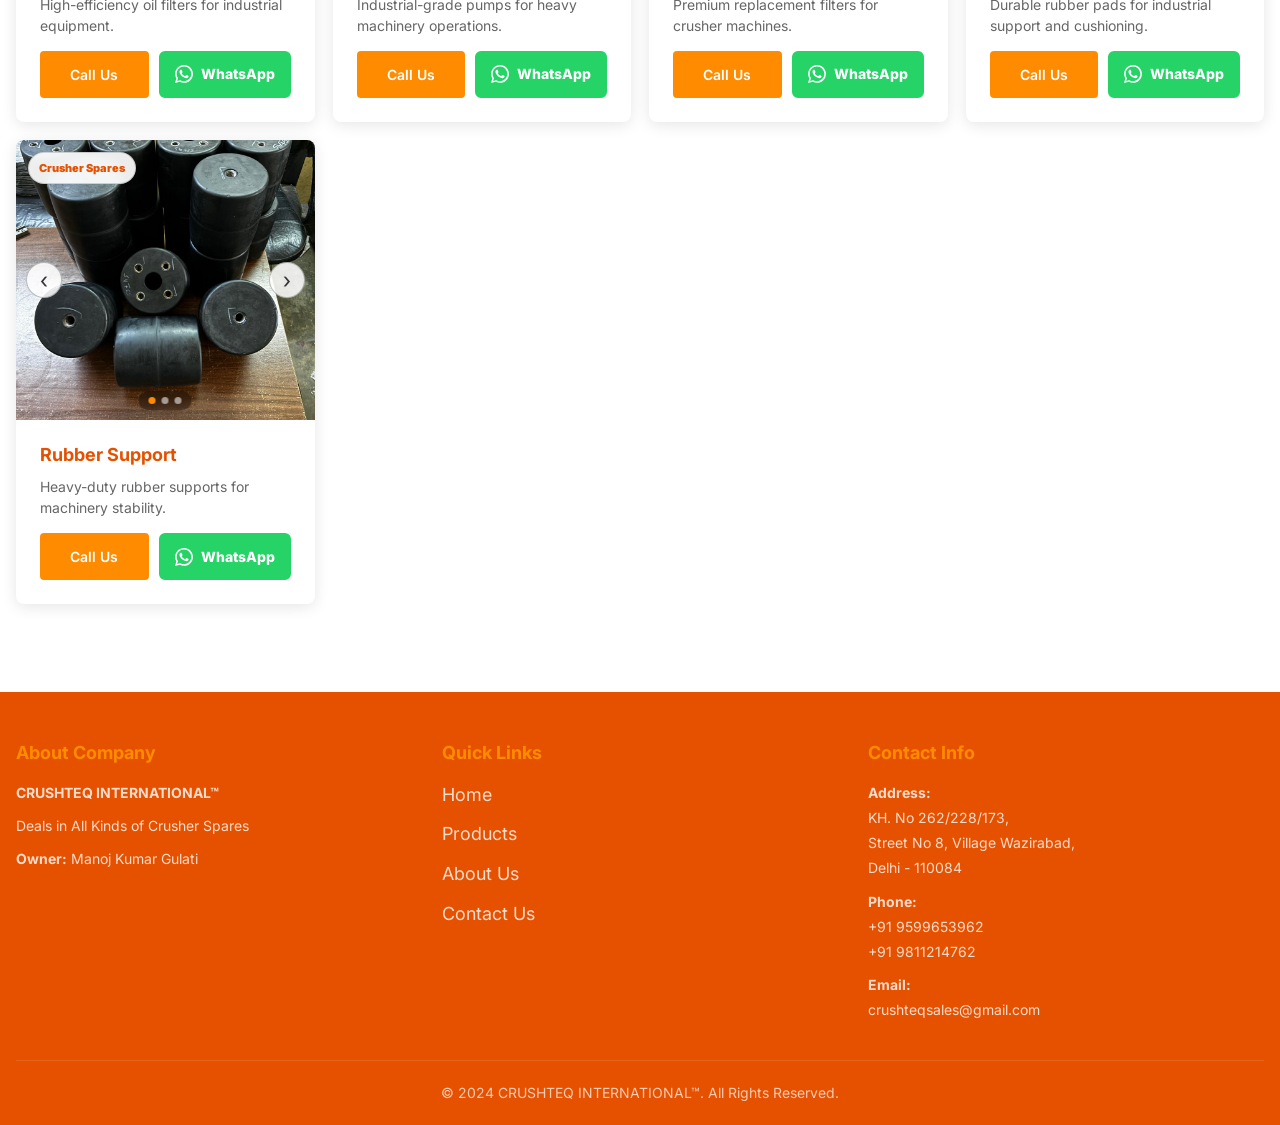
<file: products.html>
<!DOCTYPE html>
<html lang="en">
<head>
    <meta charset="UTF-8">
    <meta name="viewport" content="width=device-width, initial-scale=1.0">
    <meta name="description" content="CRUSHTEQ INTERNATIONAL&trade; - Premium crusher spare parts supplier in Delhi. Deals in all kinds of crusher spares with quality, reliability & performance.">
    <meta name="keywords" content="crusher spares India, crusher parts Delhi, jaw crusher parts supplier, cone crusher parts, industrial crusher spares">
    <meta name="author" content="CRUSHTEQ INTERNATIONAL&trade;">
    <meta property="og:title" content="CRUSHTEQ INTERNATIONAL&trade; - Crusher Spare Parts Supplier in India">
    <meta property="og:description" content="Quality crusher spare parts supplier offering jaw crusher, cone crusher, and impact crusher components.">
    <meta property="og:type" content="website">
      <link rel="apple-touch-icon" sizes="180x180" href="img/logo/apple-touch-icon.png">
<link rel="icon" type="image/png" sizes="32x32" href="img/logo/favicon-32x32.png">
<link rel="icon" type="image/png" sizes="16x16" href="img/logo/favicon-16x16.png">
<link rel="manifest" href="/site.webmanifest">
    <title>Our Products - CRUSHTEQ INTERNATIONAL&trade;</title>
    <link rel="preconnect" href="https://fonts.googleapis.com">
    <link rel="preconnect" href="https://fonts.gstatic.com" crossorigin>
    <link href="https://fonts.googleapis.com/css2?family=Inter:wght@400;500;600;700;800;900&display=swap" rel="stylesheet">
    <link rel="stylesheet" href="css/style.css">
</head>
<body>
    <!-- Back to Top Button -->
    <div id="backToTop" class="back-to-top">
        <span>&uarr;</span>
    </div>

    <div class="contact-fab" aria-label="Quick contact">
        <a href="tel:+919599653962" class="contact-fab-btn contact-fab-call" aria-label="Call +91 9599653962">
            <svg xmlns="http://www.w3.org/2000/svg" width="24" height="24" viewBox="0 0 24 24" fill="none" stroke="currentColor" stroke-width="2" stroke-linecap="round" stroke-linejoin="round" aria-hidden="true"><path d="M22 16.92v3a2 2 0 0 1-2.18 2 19.79 19.79 0 0 1-8.63-3.07 19.5 19.5 0 0 1-6-6 19.79 19.79 0 0 1-3.07-8.67A2 2 0 0 1 4.11 2h3a2 2 0 0 1 2 1.72 12.84 12.84 0 0 0 .7 2.81 2 2 0 0 1-.45 2.11L8.09 9.91a16 16 0 0 0 6 6l1.27-1.27a2 2 0 0 1 2.11-.45 12.84 12.84 0 0 0 2.81.7A2 2 0 0 1 22 16.92z"/></svg>
            <span class="contact-fab-call-text">9599653962</span>
        </a>
        <a href="tel:+919811214762" class="contact-fab-btn contact-fab-call contact-fab-call--alt" aria-label="Call +91 9811214762">
            <svg xmlns="http://www.w3.org/2000/svg" width="24" height="24" viewBox="0 0 24 24" fill="none" stroke="currentColor" stroke-width="2" stroke-linecap="round" stroke-linejoin="round" aria-hidden="true"><path d="M22 16.92v3a2 2 0 0 1-2.18 2 19.79 19.79 0 0 1-8.63-3.07 19.5 19.5 0 0 1-6-6 19.79 19.79 0 0 1-3.07-8.67A2 2 0 0 1 4.11 2h3a2 2 0 0 1 2 1.72 12.84 12.84 0 0 0 .7 2.81 2 2 0 0 1-.45 2.11L8.09 9.91a16 16 0 0 0 6 6l1.27-1.27a2 2 0 0 1 2.11-.45 12.84 12.84 0 0 0 2.81.7A2 2 0 0 1 22 16.92z"/></svg>
            <span class="contact-fab-call-text">9811214762</span>
        </a>
        <a href="https://wa.me/919599653962?text=Hello%20CRUSHTEQ%20INTERNATIONAL%2C%20I%20need%20a%20quote%20for%20crusher%20spares." class="contact-fab-btn contact-fab-wa" target="_blank" rel="noopener" aria-label="WhatsApp CRUSHTEQ">
            <svg xmlns="http://www.w3.org/2000/svg" width="26" height="26" viewBox="0 0 24 24" fill="currentColor" aria-hidden="true"><path d="M17.472 14.382c-.297-.149-1.758-.867-2.03-.967-.273-.099-.471-.148-.67.15-.197.297-.767.966-.94 1.164-.173.199-.347.223-.644.075-.297-.15-1.255-.463-2.39-1.475-.883-.788-1.48-1.761-1.653-2.059-.173-.297-.018-.458.13-.606.134-.133.298-.347.446-.52.149-.174.198-.298.298-.497.099-.198.05-.371-.025-.52-.075-.149-.669-1.612-.916-2.207-.242-.579-.487-.5-.669-.51-.173-.008-.371-.01-.57-.01-.198 0-.52.074-.792.372-.272.297-1.04 1.016-1.04 2.479 0 1.462 1.065 2.875 1.213 3.074.149.198 2.096 3.2 5.077 4.487.709.306 1.262.489 1.694.625.712.227 1.36.195 1.871.118.571-.085 1.758-.719 2.006-1.413.248-.694.248-1.289.173-1.413-.074-.124-.272-.198-.57-.347m-5.421 7.403h-.004a9.87 9.87 0 01-5.031-1.378l-.361-.214-3.741.982.998-3.648-.235-.374a9.817 9.817 0 01-1.473-5.165c0-5.433 4.395-9.834 9.802-9.834 2.62 0 5.07.967 6.911 2.714a9.695 9.695 0 012.881 6.904c0 5.433-4.395 9.834-9.802 9.834M12.05 0C5.495 0 .16 5.335.157 11.892c0 2.096.547 4.142 1.588 5.945L.057 24l6.305-1.654a11.882 11.882 0 005.683 1.448h.005c6.554 0 11.89-5.335 11.892-11.893C24.001 5.335 18.668.001 12.05 0"/></svg>
        </a>
    </div>

    <!-- Header Bar -->
    <div class="header-bar">
        <div class="container">
            <div class="header-top">
                <div class="company-header">
                    <div class="company-name">CRUSHTEQ INTERNATIONAL&trade;</div>
                    <div class="company-details">
                        <span class="location-chip">
                            <span class="inline-icon" aria-hidden="true">
                                <svg viewBox="0 0 24 24" fill="none" stroke="currentColor" stroke-width="2" stroke-linecap="round" stroke-linejoin="round">
                                    <path d="M12 21s-6-4.35-6-10a6 6 0 1 1 12 0c0 5.65-6 10-6 10z"/>
                                    <circle cx="12" cy="11" r="2.5"/>
                                </svg>
                            </span>
                            Delhi, India
                        </span>
                        <span class="divider">•</span>
                        <span>GST No.- 07AHHPG5855H1Z7</span>
                    </div>
                </div>
                <div class="header-actions">
                    <div class="trust-badge">
                        <span class="badge-icon" aria-hidden="true">
                            <svg viewBox="0 0 24 24" fill="none" stroke="currentColor" stroke-width="2.2" stroke-linecap="round" stroke-linejoin="round">
                                <path d="M20 6 9 17l-5-5"/>
                            </svg>
                        </span>
                        <span class="badge-text">Verified</span>
                    </div>
                    <a href="tel:+919599653962" class="btn-call">
                        <svg viewBox="0 0 24 24" fill="none" stroke="currentColor" stroke-width="2" stroke-linecap="round" stroke-linejoin="round" aria-hidden="true">
                            <path d="M22 16.92v3a2 2 0 0 1-2.18 2 19.79 19.79 0 0 1-8.63-3.07 19.5 19.5 0 0 1-6-6 19.79 19.79 0 0 1-3.07-8.67A2 2 0 0 1 4.11 2h3a2 2 0 0 1 2 1.72 12.84 12.84 0 0 0 .7 2.81 2 2 0 0 1-.45 2.11L8.09 9.91a16 16 0 0 0 6 6l1.27-1.27a2 2 0 0 1 2.11-.45 12.84 12.84 0 0 0 2.81.7A2 2 0 0 1 22 16.92z"/>
                        </svg>
                        +91 9599653962
                    </a>
                    <a href="tel:+919811214762" class="btn-call">
                        <svg viewBox="0 0 24 24" fill="none" stroke="currentColor" stroke-width="2" stroke-linecap="round" stroke-linejoin="round" aria-hidden="true">
                            <path d="M22 16.92v3a2 2 0 0 1-2.18 2 19.79 19.79 0 0 1-8.63-3.07 19.5 19.5 0 0 1-6-6 19.79 19.79 0 0 1-3.07-8.67A2 2 0 0 1 4.11 2h3a2 2 0 0 1 2 1.72 12.84 12.84 0 0 0 .7 2.81 2 2 0 0 1-.45 2.11L8.09 9.91a16 16 0 0 0 6 6l1.27-1.27a2 2 0 0 1 2.11-.45 12.84 12.84 0 0 0 2.81.7A2 2 0 0 1 22 16.92z"/>
                        </svg>
                        +91 9811214762
                    </a>
                    <a href="https://wa.me/919599653962?text=Hello%20CRUSHTEQ%20INTERNATIONAL%2C%20I%20need%20a%20quote%20for%20crusher%20spares." class="btn-whatsapp" target="_blank" rel="noopener">
                        <span class="wa-icon">
                            <svg viewBox="0 0 24 24" fill="currentColor" aria-hidden="true">
                                <path d="M17.472 14.382c-.297-.149-1.758-.867-2.03-.967-.273-.099-.471-.148-.67.15-.197.297-.767.966-.94 1.164-.173.199-.347.223-.644.075-.297-.15-1.255-.463-2.39-1.475-.883-.788-1.48-1.761-1.653-2.059-.173-.297-.018-.458.13-.606.134-.133.298-.347.446-.52.149-.174.198-.298.298-.497.099-.198.05-.371-.025-.52-.075-.149-.669-1.612-.916-2.207-.242-.579-.487-.5-.669-.51-.173-.008-.371-.01-.57-.01-.198 0-.52.074-.792.372-.272.297-1.04 1.016-1.04 2.479 0 1.462 1.065 2.875 1.213 3.074.149.198 2.096 3.2 5.077 4.487.709.306 1.262.489 1.694.625.712.227 1.36.195 1.871.118.571-.085 1.758-.719 2.006-1.413.248-.694.248-1.289.173-1.413-.074-.124-.272-.198-.57-.347m-5.421 7.403h-.004a9.87 9.87 0 01-5.031-1.378l-.361-.214-3.741.982.998-3.648-.235-.374a9.817 9.817 0 01-1.473-5.165c0-5.433 4.395-9.834 9.802-9.834 2.62 0 5.07.967 6.911 2.714a9.695 9.695 0 012.881 6.904c0 5.433-4.395 9.834-9.802 9.834M12.05 0C5.495 0 .16 5.335.157 11.892c0 2.096.547 4.142 1.588 5.945L.057 24l6.305-1.654a11.882 11.882 0 005.683 1.448h.005c6.554 0 11.89-5.335 11.892-11.893C24.001 5.335 18.668.001 12.05 0"/>
                            </svg>
                            <span>WhatsApp</span>
                        </span>
                    </a>
                    <a href="mailto:crushteqsales@gmail.com" class="btn-email">
                        <svg viewBox="0 0 24 24" fill="none" stroke="currentColor" stroke-width="2" stroke-linecap="round" stroke-linejoin="round" aria-hidden="true">
                            <path d="M4 4h16v16H4z"/>
                            <path d="m4 7 8 6 8-6"/>
                        </svg>
                        Email
                    </a>
                </div>
            </div>
        </div>
    </div>

    <!-- Navigation -->
    <nav class="navbar">
        <div class="container">
            <div class="nav-wrapper">
                <div class="logo">
                    <img src="img/logo/Crushteq-logo.png" alt="CRUSHTEQ INTERNATIONAL&trade; logo" class="logo-image">
                    <span>CRUSHTEQ INTERNATIONAL&trade;</span>
                </div>

                <button class="mobile-toggle" id="mobileToggle">
                    <span></span>
                    <span></span>
                    <span></span>
                </button>

                <ul class="nav-menu" id="navMenu">
                    <li><a href="index.html">Home</a></li>
                    <li><a href="#products">Products</a></li>
                    <li><a href="about.html">Profile</a></li>
                    <li><a href="contact.html">Enquiry</a></li>
                </ul>
            </div>
        </div>
    </nav>

    <!-- Page Title -->
    <section class="page-title">
        <div class="container">
            <div class="breadcrumb">
                <a href="index.html">Home</a>
                <span>/</span>
                <span>Our Products</span>
            </div>
            <h1>Our Products</h1>
        </div>
    </section>

    <!-- Products Catalog -->
    <section class="products-section products-page" id="products">
        <div class="container">
            <div class="products-hero">
                <div class="products-hero-text">
                    <h2>Crusher Spare Parts Catalog</h2>
                    <p>Browse popular spares and wear parts. Use filters to find the right item fast—then send an enquiry to get pricing and availability.</p>
                </div>
                <div class="products-hero-cta">
                    <a href="tel:+919599653962" class="btn btn-primary">Call Us +91 9599653962</a>
                    <a href="assets/brochure.pdf" class="btn btn-secondary" download="CRUSHTEQ-Brochure.pdf" type="application/pdf">Download Brochure</a>
                </div>
            </div>

            <div class="products-controls" aria-label="Product filters">
                <div class="control search">
                    <label for="productSearch">Search</label>
                    <input id="productSearch" type="search" placeholder="Search products (e.g., Jaw plate, mantle, bearing)" autocomplete="off">
                </div>
                <div class="control">
                    <label for="productCategory">Category</label>
                    <select id="productCategory">
                        <option value="all">All categories</option>
                    </select>
                </div>
                <div class="control">
                    <label for="productSort">Sort</label>
                    <select id="productSort">
                        <option value="popular">Popular</option>
                        <option value="name-asc">Name (A–Z)</option>
                        <option value="name-desc">Name (Z–A)</option>
                    </select>
                </div>
                <div class="control meta" aria-live="polite">
                    <div class="count"><span id="productCount">0</span> items</div>
                    <button class="btn btn-secondary btn-sm" id="clearFilters" type="button">Clear</button>
                </div>
            </div>

            <div id="productsContainer" class="products-grid"></div>
            <div id="productsEmpty" class="products-empty" hidden>
                <h3>No matching products</h3>
                <p>Try a different search or clear filters.</p>
                <a class="btn btn-primary" href="tel:+919599653962">Call Us +91 9599653962</a>
            </div>
        </div>
    </section>

    <!-- Footer -->
    <footer class="footer">
        <div class="container">
            <div class="footer-grid">
                <div class="footer-section">
                    <h3>About Company</h3>
                    <p><strong>CRUSHTEQ INTERNATIONAL&trade;</strong></p>
                    <p>Deals in All Kinds of Crusher Spares</p>
                    <p><strong>Owner:</strong> Manoj Kumar Gulati</p>
                </div>
                <div class="footer-section">
                    <h3>Quick Links</h3>
                    <ul>
                        <li><a href="index.html">Home</a></li>
                        <li><a href="#products">Products</a></li>
                        <li><a href="about.html">About Us</a></li>
                        <li><a href="contact.html">Contact Us</a></li>
                    </ul>
                </div>
                <div class="footer-section">
                    <h3>Contact Info</h3>
                    <p><strong>Address:</strong><br>KH. No 262/228/173,<br>Street No 8, Village Wazirabad,<br>Delhi - 110084</p>
                    <p><strong>Phone:</strong><br><a href="tel:+919599653962">+91 9599653962</a><br><a href="tel:+919811214762">+91 9811214762</a></p>
                    <p><strong>Email:</strong><br><a href="mailto:crushteqsales@gmail.com">crushteqsales@gmail.com</a></p>
                </div>
            </div>
            <div class="footer-bottom">
                <p>&copy; 2024 CRUSHTEQ INTERNATIONAL&trade;. All Rights Reserved.</p>
            </div>
        </div>
    </footer>

    <script src="js/script.js"></script>
</body>
</html>
</file>
<file: css/style.css>
/* ============================================
   GLOBAL STYLES & RESET
   ============================================ */
* {
    margin: 0;
    padding: 0;
    box-sizing: border-box;
}

:root {
    /* Neutral theme (no blue) */
    /* Orange theme */
    --primary-blue: #e65100;
    --secondary-blue: #ff6d00;
    --dark-grey: #333333;
    --grey: #666666;
    --light-grey: #f5f5f5;
    --white: #ffffff;
    --accent-orange: #ff8c00;
    --accent-dark-orange: #e67e00;
    --brand-red: #E3000F;
    --brand-red-dark: #B8000C;

    --font-family-base: "Inter", ui-sans-serif, system-ui, -apple-system, "Segoe UI", Roboto, Arial, "Noto Sans", "Liberation Sans", sans-serif;
    --font-size-base: 18px;
    --font-size-sm: 14px;
    --font-size-xs: 12px;
    --line-height-base: 1.65;
    --section-pad-y: 40px;
    --section-pad-y-lg: 48px;
    --grid-gap: 18px;
}

html {
    scroll-behavior: smooth;
    font-size: var(--font-size-base);
}

body {
    font-family: var(--font-family-base);
    font-size: 1rem;
    line-height: var(--line-height-base);
    color: var(--dark-grey);
    background-color: var(--white);
}

button,
input,
select,
textarea {
    font-family: inherit;
    font-size: inherit;
    line-height: inherit;
}

h1, h2, h3, h4, h5, h6 {
    line-height: 1.25;
}

.container {
    max-width: 1320px;
    margin: 0 auto;
    padding: 0 16px;
}

a {
    color: var(--primary-blue);
    text-decoration: none;
    transition: color 0.3s ease;
}

a:hover {
    color: var(--accent-orange);
}

/* ============================================
   BUTTONS
   ============================================ */
.btn {
    display: inline-block;
    padding: 13px 32px;
    border: none;
    border-radius: 4px;
    font-size: 1rem;
    font-weight: 600;
    cursor: pointer;
    text-align: center;
    transition: all 0.3s ease;
    text-decoration: none;
}

.btn-primary {
    background-color: var(--accent-orange);
    color: var(--white);
    border: 2px solid var(--accent-orange);
}

.btn-primary:hover {
    background-color: var(--accent-dark-orange);
    border-color: var(--accent-dark-orange);
    transform: translateY(-2px);
}

.btn-secondary {
    background-color: var(--white);
    color: var(--primary-blue);
    border: 2px solid var(--primary-blue);
}

.btn-secondary:hover {
    background-color: var(--primary-blue);
    color: var(--white);
    transform: translateY(-2px);
}

.btn-sm {
    padding: 9px 16px;
    font-size: 0.875rem;
    width: 100%;
    text-align: center;
    margin-top: auto;
}

/* Bigger typography for main headings */
.page-title h1 {
    font-size: 46px;
}

.section-header h2 {
    font-size: 40px;
}

/* ============================================
   BACK TO TOP BUTTON
   ============================================ */
.back-to-top {
    position: fixed;
    bottom: 30px;
    right: 30px;
    width: 50px;
    height: 50px;
    background-color: var(--accent-orange);
    color: var(--white);
    border-radius: 50%;
    display: flex;
    align-items: center;
    justify-content: center;
    font-size: 24px;
    cursor: pointer;
    opacity: 0;
    visibility: hidden;
    transition: all 0.3s ease;
    z-index: 99;
}

.back-to-top.visible {
    opacity: 1;
    visibility: visible;
}

.back-to-top:hover {
    background-color: var(--accent-dark-orange);
    transform: translateY(-5px);
}

/* ============================================
   MOBILE FLOATING CONTACT (Call + WhatsApp)
   ============================================ */
.contact-fab {
    display: flex;
    position: fixed;
    right: 16px;
    bottom: calc(18px + env(safe-area-inset-bottom));
    z-index: 102;
    flex-direction: column;
    gap: 12px;
    align-items: center;
    pointer-events: none;
}

.contact-fab > * {
    pointer-events: auto;
}

.contact-fab-btn {
    display: flex;
    align-items: center;
    justify-content: center;
    width: 56px;
    height: 56px;
    border-radius: 50%;
    text-decoration: none;
    color: var(--white);
    box-shadow: 0 4px 16px rgba(0, 0, 0, 0.28);
    transition: transform 0.2s ease, box-shadow 0.2s ease;
}

.contact-fab-call {
    width: auto;
    min-width: 56px;
    height: 56px;
    padding: 0 16px;
    border-radius: 999px;
    gap: 10px;
}

.contact-fab-call-text {
    font-size: 13px;
    font-weight: 700;
    line-height: 1;
    white-space: nowrap;
}

.contact-fab-btn:hover {
    transform: scale(1.06);
    box-shadow: 0 6px 20px rgba(0, 0, 0, 0.32);
    color: var(--white);
}

.contact-fab-btn:focus-visible {
    outline: 3px solid rgba(255, 140, 0, 0.42);
    outline-offset: 3px;
}

.contact-fab-btn:active {
    transform: scale(0.96);
}

.contact-fab-call {
    background: linear-gradient(145deg, #1565c0, #0d47a1);
}

.contact-fab-call--alt {
    background: linear-gradient(145deg, #00838f, #006064);
}

.contact-fab-wa {
    background: linear-gradient(145deg, #25d366, #128c7e);
}

.contact-fab-btn svg {
    flex-shrink: 0;
}

/* ============================================
   HEADER BAR
   ============================================ */
.header-bar {
    background-color: var(--primary-blue);
    color: var(--white);
    padding: 15px 0;
    font-size: 14px;
    border-bottom: 3px solid var(--accent-orange);
    position: sticky;
    top: 0;
    z-index: 210;
}

.header-top {
    display: flex;
    justify-content: space-between;
    align-items: center;
    flex-wrap: wrap;
    gap: 30px;
}

.company-header {
    display: flex;
    flex-direction: column;
    gap: 5px;
}

.company-name {
    font-size: 18px;
    font-weight: 700;
    color: var(--white);
}

.company-details {
    font-size: 13px;
    color: rgba(255, 255, 255, 0.9);
    display: flex;
    gap: 8px;
}

.location-chip,
.btn-call,
.btn-email,
.badge-icon,
.wa-icon,
.contact-info-box h3 {
    display: inline-flex;
    align-items: center;
    gap: 8px;
}

.inline-icon {
    width: 18px;
    height: 18px;
    display: inline-flex;
    align-items: center;
    justify-content: center;
    flex-shrink: 0;
}

.inline-icon svg,
.badge-icon svg,
.contact-heading-icon svg {
    width: 100%;
    height: 100%;
    display: block;
}

.btn-call svg,
.btn-email svg,
.wa-icon svg {
    width: 18px;
    height: 18px;
    flex-shrink: 0;
}

.contact-heading-icon {
    width: 20px;
    height: 20px;
    display: inline-flex;
    align-items: center;
    justify-content: center;
    flex-shrink: 0;
}

.header-actions {
    display: flex;
    align-items: center;
    gap: 15px;
    flex-wrap: wrap;
}

.trust-badge {
    display: flex;
    align-items: center;
    gap: 5px;
    background-color: rgba(255, 140, 0, 0.2);
    padding: 8px 12px;
    border-radius: 4px;
}

.badge-icon {
    width: 18px;
    height: 18px;
    color: var(--accent-orange);
}

.badge-text {
    font-weight: 600;
    color: var(--accent-orange);
}

.btn-call,
.btn-email {
    display: inline-flex;
    align-items: center;
    gap: 8px;
    padding: 10px 15px;
    border-radius: 4px;
    text-decoration: none;
    font-weight: 600;
    transition: all 0.3s ease;
}

.btn-call {
    background-color: rgba(255, 255, 255, 0.1);
    color: var(--white);
    border: 1px solid rgba(255, 255, 255, 0.3);
}

.btn-call:hover {
    background-color: var(--accent-orange);
    color: var(--white);
    border-color: var(--accent-orange);
}

.btn-email {
    background-color: var(--accent-orange);
    color: var(--white);
    border: 2px solid var(--accent-orange);
}

.btn-email:hover {
    background-color: var(--accent-dark-orange);
    border-color: var(--accent-dark-orange);
}

.btn-whatsapp {
    display: inline-flex;
    align-items: center;
    justify-content: center;
    gap: 8px;
    padding: 10px 14px;
    border-radius: 6px;
    border: 2px solid #25D366;
    background: #25D366;
    color: var(--white);
    font-weight: 800;
    text-decoration: none;
    transition: transform 0.2s ease, box-shadow 0.2s ease, background 0.2s ease;
    white-space: nowrap;
}

.btn-whatsapp:hover {
    background: #1fb85a;
    border-color: #1fb85a;
    transform: translateY(-2px);
    box-shadow: 0 10px 24px rgba(0, 0, 0, 0.12);
}

.btn-whatsapp.btn-sm {
    padding: 9px 14px;
}

.wa-icon {
    display: inline-flex;
    align-items: center;
    gap: 8px;
    line-height: 1;
}

.wa-icon svg {
    width: 18px;
    height: 18px;
    flex-shrink: 0;
}

/* Brochure highlight */
.profile-card.is-highlight {
    border: 2px solid rgba(255, 140, 0, 0.55);
    box-shadow: 0 10px 28px rgba(255, 140, 0, 0.12);
}

.profile-card.is-highlight .card-head {
    background: linear-gradient(135deg, rgba(255, 140, 0, 0.16) 0%, rgba(0, 0, 0, 0.02) 100%);
}

/* ============================================
   NAVIGATION BAR
   ============================================ */
.navbar {
    background-color: var(--white);
    box-shadow: 0 2px 10px rgba(0, 0, 0, 0.1);
    position: sticky;
    top: var(--header-bar-offset, 0px);
    z-index: 100;
}

.nav-wrapper {
    display: flex;
    justify-content: space-between;
    align-items: center;
    padding: 8px 0;
}

.logo {
    display: flex;
    align-items: center;
    gap: 10px;
    font-size: 24px;
    font-weight: 700;
    color: var(--primary-blue);
}

.logo-image {
    height: 70px;
    width: auto;
    object-fit: contain;
}

.nav-menu {
    display: flex;
    list-style: none;
    gap: 40px;
}

.nav-menu a {
    font-weight: 600;
    color: var(--primary-blue);
    position: relative;
    padding-bottom: 5px;
}

.nav-menu a::after {
    content: '';
    position: absolute;
    bottom: 0;
    left: 0;
    width: 0;
    height: 3px;
    background-color: var(--accent-orange);
    transition: width 0.3s ease;
}

.nav-menu a:hover::after {
    width: 100%;
}

.mobile-toggle {
    display: none;
    flex-direction: column;
    background: none;
    border: none;
    cursor: pointer;
}

.mobile-toggle span {
    width: 25px;
    height: 3px;
    background-color: var(--primary-blue);
    margin: 5px 0;
    transition: 0.3s;
    border-radius: 2px;
}

/* ============================================
   HERO SECTION
   ============================================ */
.hero {
    background: linear-gradient(135deg, var(--primary-blue) 0%, var(--secondary-blue) 100%),
                url('https://via.placeholder.com/1920x600?text=Industrial+Machinery') center/cover;
    background-size: cover;
    background-position: center;
    color: var(--white);
    text-align: center;
    padding: 120px 20px;
    position: relative;
}

.hero::before {
    content: '';
    position: absolute;
    top: 0;
    left: 0;
    right: 0;
    bottom: 0;
    background-color: rgba(0, 0, 0, 0.62);
    z-index: 1;
}

.hero-content {
    position: relative;
    z-index: 2;
    max-width: 800px;
    margin: 0 auto;
}

.hero h1 {
    font-size: 48px;
    margin-bottom: 20px;
    font-weight: 700;
}

.hero p {
    font-size: 24px;
    margin-bottom: 30px;
    color: var(--light-grey);
}

.hero .btn {
    font-size: 18px;
    padding: 15px 40px;
}

/* ============================================
   FEATURED PRODUCTS BANNER SECTION
   ============================================ */
.featured-products-banner {
    padding: var(--section-pad-y) 0;
    background-color: #f9f9f9;
}

.featured-grid {
    display: grid;
    grid-template-columns: repeat(auto-fit, minmax(280px, 1fr));
    gap: 20px;
}

.featured-product-large {
    background-color: var(--white);
    border-radius: 8px;
    overflow: hidden;
    box-shadow: 0 3px 15px rgba(0, 0, 0, 0.1);
    transition: all 0.3s ease;
    display: flex;
    flex-direction: column;
}

.featured-product-large:hover {
    transform: translateY(-5px);
    box-shadow: 0 8px 25px rgba(0, 0, 0, 0.15);
}

.featured-image {
    width: 100%;
    height: 250px;
    overflow: hidden;
    background-color: var(--light-grey);
}

.featured-image img {
    width: 100%;
    height: 100%;
    object-fit: cover;
}

.featured-content {
    padding: 25px;
    flex: 1;
    display: flex;
    flex-direction: column;
}

.featured-content h3 {
    font-size: 18px;
    color: var(--primary-blue);
    margin-bottom: 10px;
    font-weight: 700;
}

.price {
    font-size: 22px;
    color: var(--accent-orange);
    font-weight: 700;
    margin-bottom: 15px;
}

.price span {
    font-size: 14px;
    color: var(--grey);
}

.specs-list {
    flex: 1;
    margin-bottom: 15px;
}

.spec-item {
    display: flex;
    justify-content: space-between;
    font-size: 13px;
    padding: 6px 0;
    border-bottom: 1px solid #eee;
}

.spec-item .label {
    color: var(--grey);
    font-weight: 600;
}

.spec-item .value {
    color: var(--dark-grey);
}

.view-all-box {
    background: linear-gradient(135deg, var(--primary-blue) 0%, var(--secondary-blue) 100%);
    color: var(--white);
    align-items: center;
    justify-content: center;
    text-align: center;
}

.view-all-content {
    display: flex;
    flex-direction: column;
    align-items: center;
    justify-content: center;
    height: 100%;
}

.view-all-content h3 {
    color: var(--white);
    font-size: 22px;
    margin: 0 0 20px 0;
}

.view-all-link {
    color: var(--accent-orange);
    font-size: 32px;
    transition: all 0.3s ease;
}

.view-all-link:hover {
    transform: translateX(10px);
}

/* ============================================
   HOME BANNER SLIDER
   ============================================ */
.home-banner {
    background: #fff;
}

.banner-slider {
    position: relative;
    overflow: hidden;
    border-bottom: 1px solid #eee;
}

.banner-track {
    display: grid;
    grid-auto-flow: column;
    grid-auto-columns: 100%;
    transition: transform 0.6s ease;
    will-change: transform;
}

.banner-slide {
    min-height: 440px;
    display: flex;
    align-items: center;
    position: relative;
    color: #fff;
    background:
        linear-gradient(90deg, rgba(0,0,0,0.65) 0%, rgba(0,0,0,0.35) 45%, rgba(0,0,0,0.15) 100%),
        var(--bg) center/cover no-repeat;
}

.banner-content {
    padding: 46px 0;
    max-width: 640px;
}

.banner-kicker {
    display: inline-block;
    font-size: var(--font-size-xs);
    letter-spacing: 0.6px;
    font-weight: 900;
    text-transform: uppercase;
    padding: 8px 12px;
    border-radius: 999px;
    background: rgba(255, 255, 255, 0.12);
    border: 1px solid rgba(255, 255, 255, 0.18);
    margin-bottom: 14px;
}

.banner-slide h1,
.banner-slide h2 {
    font-size: 40px;
    line-height: 1.15;
    margin-bottom: 12px;
    font-weight: 900;
    color: #fff;
}

.banner-sub {
    font-size: var(--font-size-sm);
    color: rgba(255, 255, 255, 0.88);
    line-height: 1.9;
    margin-bottom: 18px;
}

.banner-actions {
    display: flex;
    gap: 12px;
    flex-wrap: wrap;
}

.banner-arrow {
    position: absolute;
    top: 50%;
    transform: translateY(-50%);
    width: 44px;
    height: 44px;
    border-radius: 50%;
    border: 2px solid rgba(0, 0, 0, 0.40);
    background: rgba(255,255,255,0.20);
    color: #fff;
    font-size: 28px;
    line-height: 1;
    cursor: pointer;
    display: grid;
    place-items: center;
    transition: background 0.2s ease, transform 0.2s ease;
    z-index: 2;
}

.banner-arrow:hover {
    background: rgba(255,255,255,0.32);
}

.banner-arrow.prev {
    left: 16px;
}

.banner-arrow.next {
    right: 16px;
}

.banner-arrow:focus-visible {
    outline: none;
    box-shadow: 0 0 0 4px rgba(0, 0, 0, 0.18);
}

.banner-dots {
    position: absolute;
    left: 50%;
    transform: translateX(-50%);
    bottom: 14px;
    display: flex;
    gap: 8px;
    z-index: 2;
}

.banner-dot {
    width: 9px;
    height: 9px;
    border-radius: 50%;
    border: 1px solid rgba(255,255,255,0.45);
    background: rgba(255,255,255,0.22);
    cursor: pointer;
}

.banner-dot.active {
    background: var(--primary-blue);
    border-color: rgba(255,255,255,0.80);
}

/* ============================================
   HOME TOP CATEGORIES STRIP
   ============================================ */
.top-categories {
    padding: 18px 0 6px;
    background: #ffffff;
    border-bottom: 1px solid #eee;
}

.top-categories-row {
    display: grid;
    grid-template-columns: repeat(8, 1fr);
    gap: 14px;
    align-items: start;
}

.top-category {
    display: flex;
    flex-direction: column;
    align-items: center;
    gap: 8px;
    padding: 10px 8px;
    border-radius: 10px;
    transition: transform 0.2s ease, background-color 0.2s ease;
}

.top-category:hover {
    transform: translateY(-2px);
    background: rgba(0, 0, 0, 0.03);
}

.top-category-icon {
    width: 68px;
    height: 68px;
    border-radius: 16px;
    display: flex;
    align-items: center;
    justify-content: center;
    background: #ffffff;
    border: 1px solid rgba(0, 0, 0, 0.16);
    box-shadow: 0 6px 18px rgba(0, 0, 0, 0.06);
    overflow: hidden;
}

.top-category-img {
    width: 100%;
    height: 100%;
    display: block;
    object-fit: cover;
    transform: scale(1.02);
}

.top-category:hover .top-category-icon {
    border-color: rgba(0, 0, 0, 0.28);
    box-shadow: 0 10px 26px rgba(0, 0, 0, 0.10);
}

.top-category-label {
    font-size: 12px;
    font-weight: 800;
    color: var(--dark-grey);
    text-align: center;
    line-height: 1.2;
}

/* ============================================
   HOME PRODUCTS (GRID HEAVY)
   ============================================ */
.home-products {
    padding: 18px 0 8px;
    background: #fff;
}

.home-products-header {
    display: flex;
    align-items: center;
    justify-content: space-between;
    gap: 14px;
    margin-bottom: 14px;
}

.home-products-header h2 {
    font-size: 26px;
    color: var(--primary-blue);
    font-weight: 900;
}

.home-products-link {
    font-size: 14px;
    font-weight: 900;
    color: var(--brand-red);
}

.home-products #homeProductsLegacy > .home-products-group:first-child {
    margin-top: 0;
    padding-top: 0;
    border-top: none;
}

.home-products-group {
    margin-top: 18px;
    padding-top: 18px;
    border-top: 1px solid #eee;
}

.group-head {
    display: flex;
    align-items: center;
    justify-content: space-between;
    gap: 12px;
    margin-bottom: 12px;
}

.group-head h3 {
    font-size: 18px;
    font-weight: 900;
    color: var(--dark-grey);
}

.group-link {
    font-size: 13px;
    font-weight: 900;
    color: var(--brand-red);
}

.home-products .featured-products-list {
    grid-template-columns: repeat(auto-fill, minmax(300px, 1fr));
    gap: 14px;
}

.home-products .featured-product-item .product-image {
    height: 220px;
}

.home-products .featured-product-item {
    border-radius: 10px;
}

.home-products .featured-product-item h4 {
    font-size: 18px;
}

.home-products .featured-product-item .price {
    font-size: 15px;
}

/* ============================================
   FEATURED PRODUCTS GRID
   ============================================ */
.featured-products-grid {
    padding: var(--section-pad-y) 0;
}

.featured-products-list {
    display: grid;
    grid-template-columns: repeat(auto-fill, minmax(200px, 1fr));
    gap: var(--grid-gap);
}

.featured-product-item {
    background-color: var(--white);
    border: 1px solid #e0e0e0;
    border-radius: 6px;
    overflow: hidden;
    transition: all 0.3s ease;
    display: flex;
    flex-direction: column;
}

.featured-product-item:hover {
    box-shadow: 0 5px 20px rgba(0, 0, 0, 0.1);
    border-color: var(--accent-orange);
}

.featured-product-item .product-image {
    width: 100%;
    height: 230px;
    overflow: hidden;
    background-color: var(--light-grey);
}

.featured-product-item .product-image img {
    width: 100%;
    height: 100%;
    object-fit: cover;
    transition: transform 0.3s ease;
}

.featured-product-item:hover .product-image img {
    transform: scale(1.05);
}

.featured-product-item .product-content {
    padding: 18px;
    flex: 1;
    display: flex;
    flex-direction: column;
}

.featured-product-item h4 {
    font-size: 18px;
    color: var(--primary-blue);
    margin-bottom: 8px;
    font-weight: 700;
    line-height: 1.4;
}

.featured-product-item .price {
    font-size: 16px;
    color: var(--accent-orange);
    margin-bottom: 10px;
}

.featured-product-item .price span {
    font-size: 12px;
}

.specs {
    flex: 1;
    margin-bottom: 12px;
}

.spec {
    display: block;
    font-size: 14px;
    color: var(--grey);
    line-height: 1.5;
}

/* ============================================
   ABOUT SECTION
   ============================================ */
.about-section {
    padding: 60px 0;
    background-color: var(--light-grey);
}

.about-grid {
    display: grid;
    grid-template-columns: 1fr 1fr;
    gap: 40px;
    align-items: center;
}

.about-image img {
    width: 100%;
    height: auto;
    border-radius: 8px;
    box-shadow: 0 5px 20px rgba(0, 0, 0, 0.1);
}

.about-content h2 {
    font-size: 32px;
    color: var(--primary-blue);
    margin-bottom: 20px;
}

.about-content p {
    font-size: 16px;
    color: var(--grey);
    margin-bottom: 15px;
    line-height: 1.8;
}

.features-list {
    list-style: none;
    margin-top: 25px;
}

.features-list li {
    font-size: 16px;
    color: var(--primary-blue);
    margin: 10px 0;
    font-weight: 600;
}

/* ============================================
   PRODUCTS PREVIEW SECTION
   ============================================ */
.products-preview {
    padding: 60px 0;
}

.section-header {
    text-align: center;
    margin-bottom: 50px;
}

.section-header h2 {
    font-size: 36px;
    color: var(--primary-blue);
    margin-bottom: 15px;
}

.section-header p {
    font-size: 16px;
    color: var(--grey);
}

.products-grid {
    display: grid;
    grid-template-columns: repeat(auto-fit, minmax(280px, 1fr));
    gap: 30px;
    margin-bottom: 40px;
}

.product-card {
    background-color: var(--white);
    border-radius: 8px;
    overflow: hidden;
    box-shadow: 0 3px 15px rgba(0, 0, 0, 0.1);
    transition: all 0.3s ease;
}

.product-card:hover {
    transform: translateY(-10px);
    box-shadow: 0 8px 25px rgba(0, 0, 0, 0.15);
}

.product-image {
    width: 100%;
    height: 280px;
    overflow: hidden;
    background-color: var(--light-grey);
}

.product-image img {
    width: 100%;
    height: 100%;
    object-fit: cover;
    transition: transform 0.3s ease;
}

.product-card:hover .product-image img {
    transform: scale(1.05);
}

.product-info {
    padding: 24px;
}

.product-info h3 {
    font-size: 18px;
    color: var(--primary-blue);
    margin-bottom: 10px;
}

.product-info p {
    font-size: 14px;
    color: var(--grey);
    margin-bottom: 15px;
    line-height: 1.5;
}

.section-footer {
    text-align: center;
}

/* ============================================
   WELCOME SECTION WITH COMPANY ATTRIBUTES
   ============================================ */
.welcome-section {
    padding: var(--section-pad-y-lg) 0;
    background-color: #f9f9f9;
}

.welcome-grid {
    display: grid;
    grid-template-columns: 1.2fr 1.8fr;
    gap: 50px;
    align-items: start;
}

.welcome-content h2 {
    font-size: 36px;
    color: var(--dark-grey);
    line-height: 1.3;
    margin-bottom: 15px;
}

.welcome-content h2 strong {
    color: var(--primary-blue);
    font-weight: 700;
}

.welcome-content > p {
    font-size: 14px;
    color: var(--accent-orange);
    font-weight: 600;
    margin-bottom: 15px;
}

.description {
    font-size: 15px;
    color: var(--grey);
    line-height: 1.8;
    margin-bottom: 25px;
}

.welcome-cta {
    padding: 20px;
    border: 2px dashed var(--grey);
    border-radius: 6px;
}

.welcome-cta p {
    font-size: 14px;
    font-weight: 700;
    color: var(--primary-blue);
    margin-bottom: 15px;
}

.company-attributes {
    display: grid;
    grid-template-columns: repeat(2, 1fr);
    gap: 20px;
}

.attribute-card {
    background-color: var(--white);
    padding: 20px;
    border-radius: 6px;
    border: 1px solid #e0e0e0;
    transition: all 0.3s ease;
    text-align: center;
}

.attribute-card:hover {
    border-color: var(--accent-orange);
    box-shadow: 0 3px 10px rgba(0, 0, 0, 0.05);
}

.attr-icon {
    width: 40px;
    height: 40px;
    margin: 0 auto 10px;
    display: flex;
    align-items: center;
    justify-content: center;
    color: var(--accent-orange);
}

.attr-icon svg {
    width: 32px;
    height: 32px;
}

.attribute-card h4 {
    font-size: 14px;
    color: var(--primary-blue);
    margin-bottom: 8px;
    font-weight: 700;
}

.attribute-card p {
    font-size: 13px;
    color: var(--grey);
    line-height: 1.5;
}

/* ============================================
   RATINGS & REVIEWS SECTION
   ============================================ */
.ratings-section {
    padding: var(--section-pad-y-lg) 0;
}

.ratings-header {
    display: flex;
    justify-content: space-between;
    align-items: center;
    margin-bottom: 40px;
}

.ratings-header h2 {
    font-size: 32px;
    color: var(--primary-blue);
}

.ratings-grid {
    display: grid;
    grid-template-columns: 1fr 1fr;
    gap: 40px;
    margin-bottom: 40px;
}

.rating-summary {
    display: grid;
    grid-template-columns: 150px 1fr;
    gap: 30px;
}

.overall-rating {
    text-align: center;
}

.rating-number {
    font-size: 48px;
    font-weight: 700;
    color: var(--accent-orange);
    margin-bottom: 10px;
}

.rating-number span {
    font-size: 24px;
    color: var(--grey);
}

.rating-stars {
    font-size: 24px;
    color: var(--accent-orange);
    margin-bottom: 10px;
    letter-spacing: 2px;
}

.rating-stars .empty {
    color: #ddd;
}

.rating-count {
    font-size: 14px;
    color: var(--grey);
}

.rating-distribution {
    display: flex;
    flex-direction: column;
    gap: 12px;
}

.rating-row {
    display: grid;
    grid-template-columns: 50px 1fr 60px;
    align-items: center;
    gap: 15px;
}

.rating-row .label {
    font-size: 13px;
    font-weight: 600;
    color: var(--grey);
}

.progress-bar {
    width: 100%;
    height: 6px;
    background-color: #e0e0e0;
    border-radius: 3px;
    overflow: hidden;
}

.progress {
    height: 100%;
    background-color: var(--accent-orange);
}

.percentage {
    font-size: 12px;
    color: var(--grey);
    text-align: right;
}

.user-satisfaction {
    display: flex;
    flex-direction: column;
    align-items: center;
    justify-content: center;
}

.user-satisfaction h4 {
    font-size: 18px;
    color: var(--primary-blue);
    margin-bottom: 30px;
    font-weight: 700;
}

.satisfaction-metrics {
    display: flex;
    gap: 40px;
    justify-content: center;
}

.metric {
    display: flex;
    flex-direction: column;
    align-items: center;
    gap: 10px;
}

.metric-circle {
    width: 100px;
    height: 100px;
    border-radius: 50%;
    border: 4px solid var(--accent-orange);
    display: flex;
    align-items: center;
    justify-content: center;
    font-size: 20px;
    font-weight: 700;
    color: var(--accent-orange);
}

.metric-value {
    display: block;
}

.metric p {
    font-size: 13px;
    color: var(--grey);
    font-weight: 600;
}

.testimonials {
    display: grid;
    grid-template-columns: repeat(auto-fit, minmax(250px, 1fr));
    gap: 25px;
    margin-bottom: 30px;
}

.testimonial-card {
    background-color: #f9f9f9;
    padding: 20px;
    border-radius: 6px;
    border: 1px solid #e0e0e0;
    display: flex;
    gap: 15px;
}

.reviewer-initial {
    width: 50px;
    height: 50px;
    border-radius: 50%;
    background-color: var(--primary-blue);
    color: var(--white);
    display: flex;
    align-items: center;
    justify-content: center;
    font-size: 20px;
    font-weight: 700;
    flex-shrink: 0;
}

.review-content h5 {
    font-size: 15px;
    color: var(--dark-grey);
    margin-bottom: 3px;
    font-weight: 700;
}

.location {
    font-size: 12px;
    color: var(--grey);
    margin-bottom: 8px;
}

.review-stars {
    font-size: 14px;
    color: var(--accent-orange);
    margin-bottom: 8px;
    letter-spacing: 1px;
}

.review-stars .empty {
    color: #ddd;
}

.product-name {
    font-size: 12px;
    color: var(--grey);
}

.rating-footer {
    text-align: center;
}

/* ============================================
   PRODUCT CATEGORIES SECTION
   ============================================ */
.product-categories {
    padding: var(--section-pad-y-lg) 0;
    background-color: var(--light-grey);
}

.categories-grid {
    display: grid;
    grid-template-columns: repeat(auto-fit, minmax(200px, 1fr));
    gap: 25px;
}

.category-card {
    background-color: var(--white);
    padding: 0;
    border-radius: 8px;
    text-align: center;
    transition: all 0.3s ease;
    border: 2px solid transparent;
    overflow: hidden;
    display: flex;
    flex-direction: column;
}

.category-card:hover {
    border-color: var(--accent-orange);
    box-shadow: 0 5px 20px rgba(0, 0, 0, 0.1);
    transform: translateY(-5px);
}

.category-image {
    width: 100%;
    height: 200px;
    overflow: hidden;
    background-color: #f5f5f5;
}

.category-image img {
    width: 100%;
    height: 100%;
    object-fit: cover;
    transition: transform 0.3s ease;
}

.category-card:hover .category-image img {
    transform: scale(1.05);
}

.category-card h4 {
    font-size: 18px;
    color: var(--primary-blue);
    margin: 15px 15px 8px;
    font-weight: 700;
}

.category-card p {
    font-size: 13px;
    color: var(--grey);
    line-height: 1.6;
    margin: 0 15px;
    flex-grow: 1;
}

.category-link {
    display: inline-block;
    padding: 10px 15px;
    margin: 15px;
    color: var(--accent-orange);
    text-decoration: none;
    font-weight: 600;
    font-size: 13px;
    transition: color 0.3s ease;
}

.category-link:hover {
    color: var(--primary-blue);
}

/* ============================================
   WHY CHOOSE US SECTION
   ============================================ */
.why-choose-us {
    background-color: var(--primary-blue);
    color: var(--white);
    padding: var(--section-pad-y-lg) 0;
}

.why-choose-us h2 {
    text-align: center;
    font-size: 36px;
    margin-bottom: 50px;
    color: var(--white);
}

.features-grid {
    display: grid;
    grid-template-columns: repeat(auto-fit, minmax(250px, 1fr));
    gap: 30px;
}

.feature-box {
    background-color: rgba(255, 255, 255, 0.1);
    padding: 30px;
    border-radius: 8px;
    text-align: center;
    transition: all 0.3s ease;
    border: 2px solid transparent;
}

.feature-box:hover {
    background-color: rgba(255, 140, 0, 0.2);
    border-color: var(--accent-orange);
    transform: translateY(-5px);
}

.feature-icon {
    width: 56px;
    height: 56px;
    margin: 0 auto 15px;
    display: flex;
    align-items: center;
    justify-content: center;
    color: var(--accent-orange);
}

.feature-icon svg {
    width: 46px;
    height: 46px;
}

.feature-box h3 {
    font-size: 20px;
    margin-bottom: 10px;
    color: var(--accent-orange);
}

.feature-box p {
    font-size: 14px;
    color: rgba(255, 255, 255, 0.9);
    line-height: 1.6;
}

/* ============================================
   PAGE TITLE SECTION
   ============================================ */
.page-title {
    background: linear-gradient(135deg, var(--primary-blue) 0%, var(--secondary-blue) 100%);
    color: var(--white);
    padding: 60px 0;
    position: relative;
}

.page-title::before {
    content: '';
    position: absolute;
    top: 0;
    left: 0;
    right: 0;
    bottom: 0;
    background-color: rgba(0, 0, 0, 0.62);
}

.page-title h1 {
    position: relative;
    z-index: 2;
    font-size: 40px;
    margin-top: 20px;
}

.breadcrumb {
    position: relative;
    z-index: 2;
    font-size: 14px;
}

.breadcrumb a {
    color: var(--white);
    text-decoration: none;
}

.breadcrumb a:hover {
    color: var(--accent-orange);
}

.breadcrumb span {
    color: var(--accent-orange);
    margin: 0 10px;
}

/* ============================================
   PRODUCTS SECTION (DYNAMIC)
   ============================================ */
.products-section {
    padding: var(--section-pad-y-lg) 0;
}

.products-section .products-grid {
    display: grid;
    grid-template-columns: repeat(auto-fill, minmax(280px, 1fr));
    gap: var(--grid-gap);
}

/* ============================================
   PRODUCTS PAGE (BEST CATALOG)
   ============================================ */
.products-page .products-hero {
    display: flex;
    justify-content: space-between;
    gap: 24px;
    align-items: center;
    padding: 22px;
    border: 1px solid #e8e8e8;
    border-radius: 10px;
    background: linear-gradient(135deg, rgba(0, 0, 0, 0.04) 0%, rgba(255, 140, 0, 0.06) 100%);
    margin-bottom: 18px;
}

.products-hero-text h2 {
    font-size: 22px;
    color: var(--primary-blue);
    font-weight: 900;
    margin-bottom: 6px;
}

.products-hero-text p {
    color: var(--grey);
    font-size: 14px;
    line-height: 1.9;
    max-width: 720px;
}

.products-hero-cta {
    display: flex;
    gap: 12px;
    flex-wrap: wrap;
    justify-content: flex-end;
}

.products-controls {
    display: grid;
    grid-template-columns: 1.4fr 0.9fr 0.9fr 0.8fr;
    gap: 14px;
    padding: 22px;
    border: 1px solid #e8e8e8;
    border-radius: 10px;
    background: #fff;
    box-shadow: 0 2px 10px rgba(0,0,0,0.04);
    margin-bottom: 20px;
}

.products-controls .control label {
    display: block;
    font-size: 12px;
    font-weight: 800;
    color: var(--primary-blue);
    margin-bottom: 8px;
}

.products-controls input,
.products-controls select {
    width: 100%;
    padding: 12px 12px;
    border-radius: 8px;
    border: 1px solid #ddd;
    font-size: 14px;
    font-family: inherit;
    transition: border-color 0.2s ease, box-shadow 0.2s ease;
    background: #fff;
}

.products-controls input:focus,
.products-controls select:focus {
    outline: none;
    border-color: var(--brand-red);
    box-shadow: 0 0 0 3px rgba(227, 0, 15, 0.18);
}

.products-controls .control.meta {
    display: flex;
    align-items: end;
    justify-content: space-between;
    gap: 12px;
}

.products-controls .count {
    font-size: 13px;
    font-weight: 800;
    color: var(--dark-grey);
    padding-bottom: 6px;
}

.products-empty {
    margin-top: 10px;
    padding: 26px 22px;
    border-radius: 10px;
    background: #fbfbfb;
    border: 1px dashed #ddd;
    text-align: center;
}

.products-empty h3 {
    color: var(--primary-blue);
    margin-bottom: 8px;
    font-weight: 900;
}

.products-empty p {
    color: var(--grey);
    margin-bottom: 14px;
}

/* Better product cards for products page */
.product-card {
    position: relative;
    display: flex;
    flex-direction: column;
}

.product-gallery {
    position: relative;
    width: 100%;
    height: 100%;
}

.product-gallery__track {
    width: 100%;
    height: 100%;
    display: flex;
    overflow-x: auto;
    overflow-y: hidden;
    scroll-snap-type: x mandatory;
    scroll-behavior: smooth;
    -webkit-overflow-scrolling: touch;
    scrollbar-width: none; /* Firefox */
}

.product-gallery__track::-webkit-scrollbar {
    display: none;
}

.product-gallery__slide {
    flex: 0 0 100%;
    width: 100%;
    height: 100%;
    padding: 0;
    border: 0;
    background: transparent;
    cursor: zoom-in;
    scroll-snap-align: start;
    position: relative;
}

.product-gallery__slide img {
    width: 100%;
    height: 100%;
    display: block;
    object-fit: cover;
    transition: transform 0.3s ease;
}

.product-card:hover .product-gallery__slide img {
    transform: scale(1.05);
}

.product-gallery__nav {
    position: absolute;
    top: 50%;
    transform: translateY(-50%);
    width: 36px;
    height: 36px;
    border-radius: 50%;
    border: 1px solid rgba(0, 0, 0, 0.25);
    background: rgba(255, 255, 255, 0.86);
    color: var(--dark-grey);
    font-size: 22px;
    line-height: 1;
    cursor: pointer;
    display: grid;
    place-items: center;
    z-index: 2;
    transition: transform 0.2s ease, background 0.2s ease;
}

.product-gallery__nav:hover {
    background: rgba(255, 255, 255, 0.96);
    transform: translateY(-50%) scale(1.04);
}

.product-gallery__nav.prev {
    left: 10px;
}

.product-gallery__nav.next {
    right: 10px;
}

.product-gallery__dots {
    position: absolute;
    left: 50%;
    transform: translateX(-50%);
    bottom: 10px;
    display: flex;
    gap: 6px;
    z-index: 2;
    padding: 6px 10px;
    border-radius: 999px;
    background: rgba(0, 0, 0, 0.35);
    backdrop-filter: blur(4px);
}

.product-gallery__dot {
    width: 7px;
    height: 7px;
    border-radius: 50%;
    background: rgba(255, 255, 255, 0.55);
}

.product-gallery__dot.active {
    background: var(--accent-orange);
}

.product-gallery__hint {
    position: absolute;
    right: 10px;
    bottom: 10px;
    padding: 7px 10px;
    border-radius: 999px;
    font-size: 12px;
    font-weight: 900;
    color: #fff;
    background: rgba(0,0,0,0.45);
    backdrop-filter: blur(4px);
}

.media-modal-open {
    overflow: hidden;
}

.media-modal {
    position: fixed;
    inset: 0;
    z-index: 9999;
}

.media-modal__backdrop {
    position: absolute;
    inset: 0;
    background: rgba(0, 0, 0, 0.82);
}

.media-modal__dialog {
    position: absolute;
    inset: 0;
    display: grid;
    grid-template-columns: 70px 1fr 70px;
    grid-template-rows: 1fr auto;
    gap: 0;
    align-items: center;
    padding: 18px;
}

.media-modal__stage {
    grid-column: 2;
    grid-row: 1;
    width: 100%;
    height: 100%;
    display: grid;
    place-items: center;
}

.media-modal__img {
    max-width: min(1100px, 92vw);
    max-height: min(78vh, 720px);
    width: auto;
    height: auto;
    border-radius: 10px;
    background: rgba(255,255,255,0.06);
    box-shadow: 0 18px 60px rgba(0,0,0,0.45);
}

.media-modal__nav {
    width: 52px;
    height: 52px;
    border-radius: 50%;
    border: 1px solid rgba(255,255,255,0.25);
    background: rgba(255,255,255,0.10);
    color: #fff;
    font-size: 34px;
    cursor: pointer;
    display: grid;
    place-items: center;
    transition: background 0.2s ease, transform 0.2s ease;
    z-index: 2;
}

.media-modal__nav:hover {
    background: rgba(255,255,255,0.16);
    transform: scale(1.03);
}

.media-modal__nav.prev {
    grid-column: 1;
    grid-row: 1;
    justify-self: center;
}

.media-modal__nav.next {
    grid-column: 3;
    grid-row: 1;
    justify-self: center;
}

.media-modal__close {
    position: absolute;
    top: 14px;
    right: 14px;
    width: 44px;
    height: 44px;
    border-radius: 12px;
    border: 1px solid rgba(255,255,255,0.22);
    background: rgba(255,255,255,0.10);
    color: #fff;
    font-size: 22px;
    cursor: pointer;
    display: grid;
    place-items: center;
    z-index: 3;
}

.media-modal__close:hover {
    background: rgba(255,255,255,0.16);
}

.media-modal__meta {
    grid-column: 1 / -1;
    grid-row: 2;
    display: flex;
    justify-content: space-between;
    align-items: center;
    gap: 12px;
    padding: 12px 6px 4px;
    color: rgba(255,255,255,0.86);
    font-size: 14px;
    font-weight: 700;
}

.media-modal__title {
    white-space: nowrap;
    overflow: hidden;
    text-overflow: ellipsis;
}

.media-modal__count {
    flex-shrink: 0;
    font-variant-numeric: tabular-nums;
}

.media-modal__nav:focus-visible,
.media-modal__close:focus-visible {
    outline: none;
    box-shadow: 0 0 0 4px rgba(255, 140, 0, 0.35);
}

.product-pill {
    position: absolute;
    top: 12px;
    left: 12px;
    z-index: 2;
    padding: 6px 10px;
    border-radius: 999px;
    font-size: 11px;
    font-weight: 900;
    color: var(--primary-blue);
    background: rgba(255, 255, 255, 0.92);
    border: 1px solid rgba(0, 0, 0, 0.16);
    backdrop-filter: blur(6px);
}

.product-actions {
    display: flex;
    gap: 10px;
    margin-top: 14px;
}

.product-actions .btn {
    flex: 1;
    padding: 10px 14px;
    font-size: 14px;
}

/* ============================================
   ABOUT CONTENT PAGE
   ============================================ */
.about-content {
    padding: 60px 0;
}

.about-block {
    margin-bottom: 40px;
    padding: 30px;
    background-color: var(--light-grey);
    border-radius: 8px;
    border-left: 5px solid var(--accent-orange);
}

.about-block h2 {
    font-size: 28px;
    color: var(--primary-blue);
    margin-bottom: 15px;
}

.about-block p {
    font-size: 16px;
    color: var(--grey);
    line-height: 1.8;
}

.leadership-card {
    background-color: var(--white);
    padding: 25px;
    border-radius: 8px;
    border: 2px solid var(--primary-blue);
    margin-top: 15px;
}

.leadership-card h3 {
    font-size: 22px;
    color: var(--accent-orange);
    margin-bottom: 5px;
}

.leadership-card p {
    font-size: 15px;
    color: var(--grey);
    margin: 10px 0;
}

.company-stats {
    margin-top: 50px;
    padding: 40px;
    background: linear-gradient(135deg, var(--primary-blue) 0%, var(--secondary-blue) 100%);
    border-radius: 8px;
    color: var(--white);
}

.company-stats h2 {
    color: var(--white);
    text-align: center;
    margin-bottom: 30px;
    font-size: 32px;
}

.stats-grid {
    display: grid;
    grid-template-columns: repeat(auto-fit, minmax(200px, 1fr));
    gap: 25px;
}

.stat-item {
    text-align: center;
    padding: 20px;
    background-color: rgba(255, 255, 255, 0.1);
    border-radius: 8px;
}

.stat-item h3 {
    font-size: 20px;
    color: var(--accent-orange);
    margin-bottom: 10px;
}

.stat-item p {
    font-size: 14px;
    color: rgba(255, 255, 255, 0.9);
}

/* ============================================
   PROFILE (ABOUT) PAGE LAYOUT
   ============================================ */
.profile-page {
    padding: 60px 0;
    background-color: var(--white);
}

.profile-layout {
    display: grid;
    grid-template-columns: 260px 1fr;
    gap: 30px;
    align-items: start;
}

.profile-sidebar {
    background-color: #f9f9f9;
    border: 1px solid #e8e8e8;
    border-radius: 8px;
    position: sticky;
    top: 95px;
    overflow: hidden;
}

.profile-sidebar-title {
    padding: 16px 18px;
    font-size: 16px;
    font-weight: 800;
    color: var(--primary-blue);
    border-bottom: 1px solid #e8e8e8;
    background-color: var(--light-grey);
}

.profile-nav {
    list-style: none;
    padding: 10px 0;
}

.profile-nav a {
    display: block;
    padding: 12px 18px;
    font-size: 14px;
    font-weight: 600;
    color: var(--dark-grey);
    border-left: 4px solid transparent;
}

.profile-nav a:hover {
    background-color: rgba(0, 0, 0, 0.04);
    border-left-color: rgba(0, 0, 0, 0.22);
    color: var(--primary-blue);
}

.profile-nav a.active {
    background-color: rgba(0, 0, 0, 0.06);
    border-left-color: var(--brand-red);
    color: var(--primary-blue);
}

.profile-main {
    min-width: 0;
}

.profile-header h2 {
    font-size: 34px;
    color: var(--dark-grey);
    margin-bottom: 6px;
}

.profile-subtitle {
    font-size: 14px;
    font-weight: 700;
    color: var(--brand-red);
    margin-bottom: 18px;
}

.profile-info-grid {
    display: grid;
    grid-template-columns: 1fr 1fr;
    gap: 20px;
    margin-bottom: 20px;
}

.profile-card {
    background-color: #ffffff;
    border: 1px solid #e8e8e8;
    border-radius: 8px;
    overflow: hidden;
    box-shadow: 0 2px 10px rgba(0, 0, 0, 0.04);
    margin-bottom: 22px;
}

.card-head {
    padding: 14px 18px;
    background-color: #f7f7f7;
    border-bottom: 1px solid #e8e8e8;
}

.card-head h3 {
    font-size: 16px;
    color: var(--primary-blue);
    font-weight: 800;
}

.info-list {
    padding: 10px 18px 16px;
}

.info-row {
    display: grid;
    grid-template-columns: 160px 1fr;
    gap: 16px;
    padding: 10px 0;
    border-bottom: 1px dashed #e6e6e6;
}

.info-row:last-child {
    border-bottom: none;
}

.info-row dt {
    font-size: 13px;
    font-weight: 700;
    color: var(--grey);
}

.info-row dd {
    font-size: 13px;
    color: var(--dark-grey);
}

.card-text {
    padding: 16px 18px 10px;
    font-size: 14px;
    color: var(--grey);
    line-height: 1.9;
}

.card-actions {
    padding: 0 18px 18px;
}

.profile-media {
    display: grid;
    grid-template-columns: 1.1fr 0.9fr;
    gap: 20px;
    align-items: center;
    margin-bottom: 20px;
    padding: 22px;
    border: 1px solid #e8e8e8;
    border-radius: 8px;
    background-color: #ffffff;
    box-shadow: 0 2px 10px rgba(0, 0, 0, 0.04);
}

.profile-media-text h3 {
    font-size: 18px;
    color: var(--primary-blue);
    margin-bottom: 8px;
    font-weight: 800;
}

.profile-media-text p {
    font-size: 14px;
    color: var(--grey);
    line-height: 1.8;
    margin-bottom: 12px;
}

.profile-media-image img {
    width: 100%;
    height: 220px;
    object-fit: cover;
    border-radius: 8px;
    background-color: var(--light-grey);
    border: 1px solid #eee;
}

.album-grid {
    padding: 18px;
    display: grid;
    grid-template-columns: repeat(4, 1fr);
    gap: 14px;
}

.album-grid img {
    width: 100%;
    height: 120px;
    object-fit: cover;
    border-radius: 8px;
    border: 1px solid #eee;
    background-color: var(--light-grey);
}

.brochure-actions {
    display: flex;
    gap: 12px;
    flex-wrap: wrap;
}

.brochure-note {
    padding: 0 18px 18px;
    color: var(--grey);
    font-size: 12px;
}

/* ============================================
   BROCHURE PAGE (PRINTABLE)
   ============================================ */
.brochure-body {
    background: #efefef;
}

.brochure-toolbar {
    background-color: var(--white);
    border-bottom: 1px solid #e8e8e8;
    padding: 14px 0;
    position: sticky;
    top: 0;
    z-index: 50;
}

.brochure-toolbar-inner {
    display: flex;
    justify-content: space-between;
    gap: 12px;
    flex-wrap: wrap;
}

.brochure {
    padding: 30px 0 60px;
}

.brochure-sheet {
    max-width: 920px;
    margin: 0 auto;
    background: var(--white);
    border-radius: 10px;
    box-shadow: 0 10px 30px rgba(0,0,0,0.08);
    padding: 34px;
}

.brochure-header {
    display: flex;
    justify-content: space-between;
    align-items: start;
    gap: 20px;
    padding-bottom: 16px;
    border-bottom: 2px solid rgba(0, 0, 0, 0.14);
    margin-bottom: 18px;
}

.brochure-title {
    font-size: 28px;
    font-weight: 900;
    color: var(--primary-blue);
    line-height: 1.2;
}

.brochure-tagline {
    margin-top: 6px;
    color: var(--brand-red);
    font-weight: 800;
    font-size: 14px;
}

.brochure-badges {
    display: flex;
    gap: 10px;
    flex-wrap: wrap;
    justify-content: flex-end;
}

.brochure-pill {
    font-size: 12px;
    font-weight: 800;
    padding: 8px 10px;
    border-radius: 999px;
    background: rgba(0, 0, 0, 0.05);
    color: var(--primary-blue);
    border: 1px solid rgba(0, 0, 0, 0.10);
}

.brochure-section h2 {
    font-size: 18px;
    color: var(--primary-blue);
    margin: 14px 0 10px;
    font-weight: 900;
}

.brochure-section p {
    color: var(--grey);
    font-size: 14px;
    line-height: 1.9;
}

.brochure-grid {
    display: grid;
    grid-template-columns: 1fr 1fr;
    gap: 16px;
    margin-top: 16px;
}

.brochure-box {
    border: 1px solid #e8e8e8;
    border-radius: 10px;
    padding: 16px;
    background: #fbfbfb;
}

.brochure-box h3 {
    font-size: 14px;
    font-weight: 900;
    color: var(--dark-grey);
    margin-bottom: 10px;
}

.brochure-list {
    padding-left: 18px;
    color: var(--grey);
    font-size: 13px;
    line-height: 1.9;
}

.brochure-contact-grid {
    display: grid;
    grid-template-columns: 1fr 1fr;
    gap: 14px;
}

.brochure-footer {
    margin-top: 18px;
    padding-top: 14px;
    border-top: 1px dashed #ddd;
    color: var(--grey);
    font-size: 13px;
}

@media print {
    .no-print,
    .contact-fab {
        display: none !important;
    }
    .brochure-body {
        background: #fff;
    }
    .brochure {
        padding: 0;
    }
    .brochure-sheet {
        box-shadow: none;
        border-radius: 0;
        padding: 0;
        max-width: none;
    }
}

/* ============================================
   CONTACT SECTION
   ============================================ */
.contact-section {
    padding: 60px 0;
    background-color: var(--light-grey);
}

.contact-wrapper {
    display: grid;
    grid-template-columns: 1fr 1fr;
    gap: 40px;
}

.contact-form-wrapper h2,
.contact-info-wrapper h2 {
    font-size: 28px;
    color: var(--primary-blue);
    margin-bottom: 30px;
}

.enquiry-form {
    background-color: var(--white);
    padding: 30px;
    border-radius: 8px;
    box-shadow: 0 3px 15px rgba(0, 0, 0, 0.1);
}

.form-group {
    margin-bottom: 20px;
}

.form-group label {
    display: block;
    font-weight: 600;
    color: var(--primary-blue);
    margin-bottom: 8px;
    font-size: 14px;
}

.form-group input,
.form-group textarea {
    width: 100%;
    padding: 12px;
    border: 1px solid #ddd;
    border-radius: 4px;
    font-size: 14px;
    font-family: inherit;
    transition: border-color 0.3s ease;
}

.form-group input:focus,
.form-group textarea:focus {
    outline: none;
    border-color: var(--accent-orange);
    box-shadow: 0 0 5px rgba(255, 140, 0, 0.3);
}

.contact-info-box {
    background-color: var(--white);
    padding: 25px;
    border-radius: 8px;
    margin-bottom: 25px;
    box-shadow: 0 2px 10px rgba(0, 0, 0, 0.05);
}

.contact-info-box h3 {
    font-size: 18px;
    color: var(--accent-orange);
    margin-bottom: 15px;
}

.contact-info-box p {
    font-size: 15px;
    color: var(--grey);
    line-height: 1.8;
    margin: 10px 0;
}

.contact-info-box a {
    color: var(--primary-blue);
    font-weight: 600;
}

/* ============================================
   MAP SECTION
   ============================================ */
.map-section {
    padding: 40px 0;
}

.map-container {
    position: relative;
    width: 100%;
    height: 400px;
    border-radius: 8px;
    overflow: hidden;
    box-shadow: 0 5px 20px rgba(0, 0, 0, 0.1);
}

.map-container iframe {
    width: 100%;
    height: 100%;
    border: none;
}

/* ============================================
   FOOTER
   ============================================ */
.footer {
    background-color: var(--primary-blue);
    color: var(--white);
    padding: 50px 0 0;
}

.footer-grid {
    display: grid;
    grid-template-columns: repeat(auto-fit, minmax(280px, 1fr));
    gap: 30px;
    padding-bottom: 30px;
    border-bottom: 1px solid rgba(255, 255, 255, 0.1);
}

.footer-section h3 {
    font-size: 18px;
    color: var(--accent-orange);
    margin-bottom: 15px;
    font-weight: 700;
}

.footer-section p {
    font-size: 14px;
    color: rgba(255, 255, 255, 0.8);
    line-height: 1.8;
    margin: 8px 0;
}

.footer-section ul {
    list-style: none;
}

.footer-section ul li {
    margin: 10px 0;
}

.footer-section a {
    color: rgba(255, 255, 255, 0.8);
    text-decoration: none;
    transition: color 0.3s ease;
}

.footer-section a:hover {
    color: var(--accent-orange);
}

.footer-bottom {
    padding: 20px 0;
    text-align: center;
    font-size: 14px;
    color: rgba(255, 255, 255, 0.7);
}

/* ============================================
   RESPONSIVE DESIGN
   ============================================ */
@media (max-width: 768px) {
    .header-bar {
        display: none;
    }

    .contact-fab {
        right: 12px;
        bottom: calc(12px + env(safe-area-inset-bottom));
        gap: 10px;
    }

    .contact-fab-btn {
        width: 52px;
        height: 52px;
    }

    .contact-fab-call {
        min-width: 52px;
        height: 52px;
        padding: 0 14px;
    }

    .contact-fab-call-text {
        font-size: 12px;
    }

    .header-contact {
        flex-direction: column;
        gap: 15px;
    }

    .nav-menu {
        position: absolute;
        top: 65px;
        left: 0;
        right: 0;
        flex-direction: column;
        background-color: var(--white);
        gap: 0;
        max-height: 0;
        overflow: hidden;
        transition: max-height 0.3s ease;
        box-shadow: 0 5px 10px rgba(0, 0, 0, 0.1);
    }

    .nav-menu.active {
        max-height: 300px;
    }

    .nav-menu li {
        border-bottom: 1px solid #eee;
    }

    .nav-menu a {
        display: block;
        padding: 15px 20px;
    }

    .mobile-toggle {
        display: flex;
    }

    .mobile-toggle.active span:nth-child(1) {
        transform: rotate(-45deg) translate(-8px, 8px);
    }

    .mobile-toggle.active span:nth-child(2) {
        opacity: 0;
    }

    .mobile-toggle.active span:nth-child(3) {
        transform: rotate(45deg) translate(-8px, -8px);
    }

    .hero {
        padding: 80px 20px;
    }

    .hero h1 {
        font-size: 32px;
    }

    .hero p {
        font-size: 18px;
    }

    .header-top {
        flex-direction: column;
        gap: 15px;
    }

    .header-actions {
        width: 100%;
        justify-content: flex-start;
    }

    .featured-grid {
        grid-template-columns: 1fr;
    }

    .featured-products-list {
        grid-template-columns: repeat(auto-fill, minmax(180px, 1fr));
        gap: 15px;
    }

    .banner-slide h1,
    .banner-slide h2 {
        font-size: 28px;
    }

    .banner-content {
        padding: 34px 0;
    }

    .banner-arrow {
        width: 40px;
        height: 40px;
        font-size: 24px;
    }

    .top-categories-row {
        grid-template-columns: repeat(4, 1fr);
    }

    .home-products-header {
        flex-direction: column;
        align-items: flex-start;
    }

    .welcome-grid {
        grid-template-columns: 1fr;
        gap: 30px;
    }

    .company-attributes {
        grid-template-columns: 1fr;
    }

    .ratings-grid {
        grid-template-columns: 1fr;
    }

    .satisfaction-metrics {
        gap: 20px;
    }

    .metric-circle {
        width: 80px;
        height: 80px;
        font-size: 16px;
    }

    .categories-grid {
        grid-template-columns: repeat(auto-fill, minmax(150px, 1fr));
        gap: 15px;
    }

    .category-card {
        padding: 20px 15px;
    }

    .category-icon {
        font-size: 36px;
    }

    .category-card h4 {
        font-size: 14px;
    }

    .about-grid {
        grid-template-columns: 1fr;
        gap: 30px;
    }

    .about-image {
        order: 2;
    }

    .about-content {
        order: 1;
    }

    .products-grid {
        grid-template-columns: repeat(auto-fill, minmax(240px, 1fr));
        gap: 20px;
    }

    .products-page .products-hero {
        flex-direction: column;
        align-items: flex-start;
    }

    .products-controls {
        grid-template-columns: 1fr;
    }

    .products-controls .control.meta {
        align-items: center;
    }

    .features-grid {
        grid-template-columns: 1fr;
    }

    .contact-wrapper {
        grid-template-columns: 1fr;
        gap: 30px;
    }

    .footer-grid {
        grid-template-columns: 1fr;
    }

    .section-header h2 {
        font-size: 28px;
    }

    .page-title h1 {
        font-size: 28px;
    }

    .back-to-top {
        bottom: 22px;
        left: 16px;
        right: auto;
        width: 45px;
        height: 45px;
    }

    .profile-layout {
        grid-template-columns: 1fr;
        gap: 20px;
    }

    .profile-sidebar {
        position: relative;
        top: auto;
    }

    .profile-info-grid {
        grid-template-columns: 1fr;
    }

    .info-row {
        grid-template-columns: 1fr;
        gap: 6px;
    }

    .profile-media {
        grid-template-columns: 1fr;
    }

    .profile-media-image img {
        height: 240px;
    }

    .album-grid {
        grid-template-columns: repeat(2, 1fr);
    }
}

@media (max-width: 480px) {
    .container {
        padding: 0 15px;
    }

    .header-item {
        flex-direction: column;
        gap: 5px;
    }

    .header-item .divider {
        display: none;
    }

    .nav-menu {
        top: 60px;
    }

    .hero h1 {
        font-size: 24px;
    }

    .hero p {
        font-size: 16px;
    }

    .section-header h2 {
        font-size: 22px;
    }

    .products-grid {
        grid-template-columns: 1fr;
    }

    .top-categories-row {
        grid-template-columns: repeat(3, 1fr);
    }

    .stats-grid {
        grid-template-columns: 1fr;
    }

    .feature-box {
        padding: 20px;
    }

    .map-container {
        height: 300px;
    }
}


/* PRODUCT FULL PAGE STYLE */
.product-showcase {
    page-break-before: always;
}

.product-slide {
    height: 100vh;
    width: 100%;
    background: #000;
    display: flex;
    align-items: center;
    justify-content: center;
    position: relative;
    padding: 40px; /* 👈 ye gap dega */
    box-sizing: border-box;
}

.product-slide img {
    max-width: 100%;
    max-height: 100%;
    object-fit: contain;
    border-radius: 12px; /* 👈 premium look */
}

.product-overlay {
    position: absolute;
    bottom: 0;
    left: 0;
    right: 0;
    padding: 40px;
    background: linear-gradient(to top, rgba(0,0,0,0.7), transparent);
    color: #fff;
}

.product-overlay h2 {
    margin: 0;
    font-size: 32px;
}

.product-overlay p {
    margin-top: 10px;
    font-size: 16px;
    color: #ddd;
}
</file>
